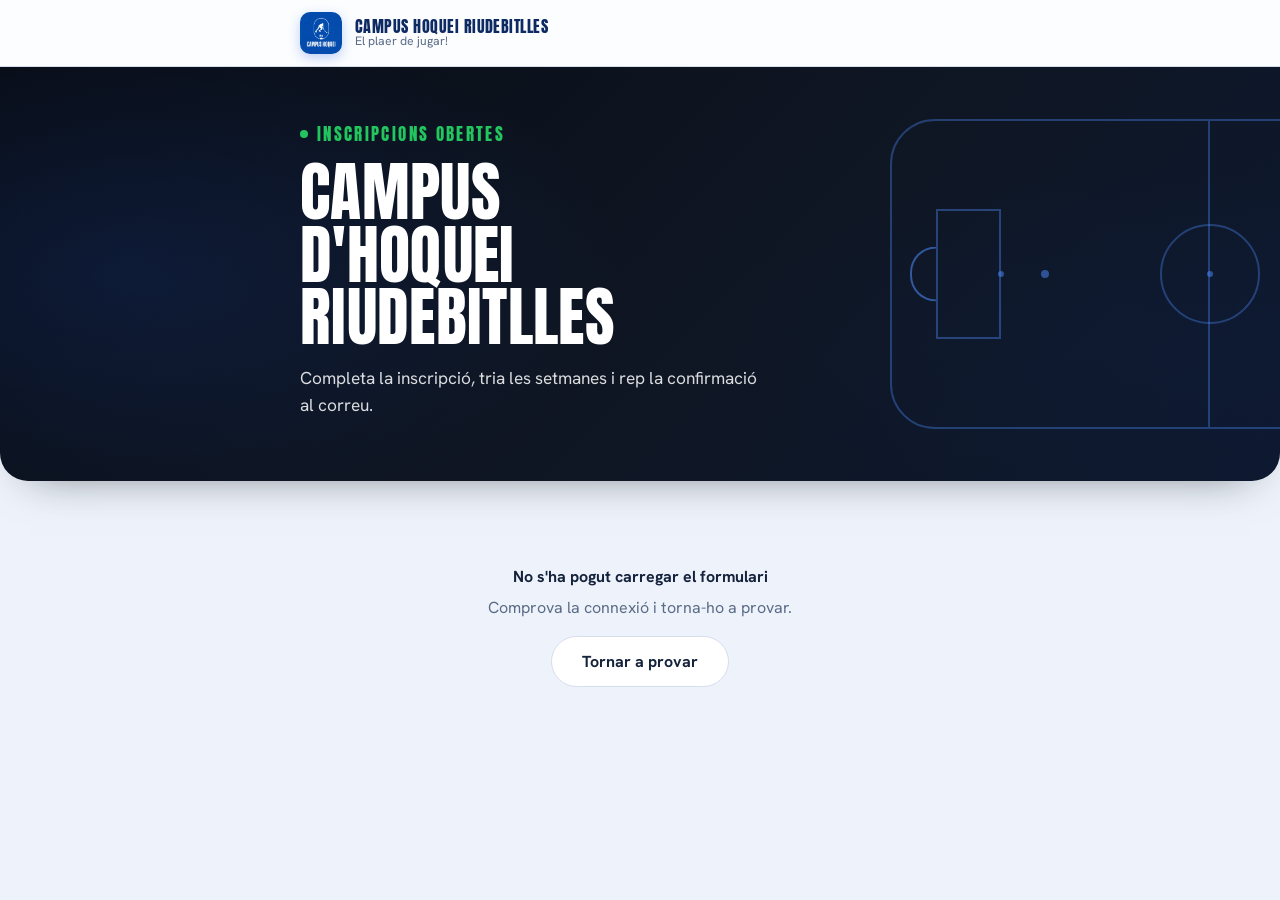
<file: index.html>
<!DOCTYPE html>
<html lang="ca">
<head>
  <meta charset="UTF-8" />
  <meta name="viewport" content="width=device-width, initial-scale=1.0" />
  <title>Inscripcions · Campus d'Hoquei Riudebitlles</title>
  <meta name="description" content="Inscriu-te als campus i casals d'hoquei de Riudebitlles. Activitats durant tot l'any: tria les setmanes i formalitza la inscripció en pocs minuts." />
  <meta name="keywords" content="campus hoquei, hoquei Riudebitlles, casal d'hoquei, inscripcions hoquei, hoquei patins, campus esportiu nens, activitats hoquei Riudebitlles" />
  <meta name="author" content="Campus d'Hoquei Riudebitlles" />
  <meta name="robots" content="index, follow" />
  <meta name="theme-color" content="#0E2A63" />
  <link rel="canonical" href="https://campushoquei.github.io/inscripcio/" />

  <!-- Open Graph (WhatsApp, Facebook, LinkedIn) -->
  <meta property="og:title" id="og-title" content="Inscripcions · Campus d'Hoquei Riudebitlles" />
  <meta property="og:description" id="og-desc" content="Campus i casals d'hoquei a Riudebitlles durant tot l'any. Tria les setmanes i formalitza la inscripció en pocs minuts." />
  <meta property="og:image" content="https://campushoquei.github.io/inscripcio/logo.png" />
  <meta property="og:url" content="https://campushoquei.github.io/inscripcio/" />
  <meta property="og:type" content="website" />
  <meta property="og:site_name" content="Campus d'Hoquei Riudebitlles" />
  <meta property="og:locale" content="ca_ES" />

  <!-- Twitter / X -->
  <meta name="twitter:card" content="summary_large_image" />
  <meta name="twitter:title" content="Inscripcions · Campus d'Hoquei Riudebitlles" />
  <meta name="twitter:description" content="Campus i casals d'hoquei a Riudebitlles durant tot l'any. Inscripcions obertes." />
  <meta name="twitter:image" content="https://campushoquei.github.io/inscripcio/logo.png" />

  <!-- Dades estructurades (Schema.org) -->
  <script type="application/ld+json">
  {
    "@context": "https://schema.org",
    "@type": "SportsActivityLocation",
    "name": "Campus d'Hoquei Riudebitlles",
    "description": "Campus i casals d'hoquei per a infants i joves a Riudebitlles durant tot l'any.",
    "url": "https://campushoquei.github.io/inscripcio/",
    "image": "https://campushoquei.github.io/inscripcio/logo.png",
    "sport": "Hoquei",
    "address": {
      "@type": "PostalAddress",
      "addressLocality": "Sant Pere de Riudebitlles",
      "addressRegion": "Barcelona",
      "addressCountry": "ES"
    }
  }
  </script>
  <link rel="preconnect" href="https://fonts.googleapis.com" />
  <link rel="preconnect" href="https://fonts.gstatic.com" crossorigin />
  <link href="https://fonts.googleapis.com/css2?family=Anton&family=Hanken+Grotesk:ital,wght@0,400;0,500;0,600;0,700;0,800;1,400&display=swap" rel="stylesheet" />
  <link rel="icon" type="image/png" href="logo.png" />
  <link rel="apple-touch-icon" href="logo.png" />
  <link rel="manifest" href="manifest.json" />
  <link rel="stylesheet" href="styles.css" />
</head>
<body>
  <!-- Capçalera -->
  <header class="topbar">
    <div class="wrap topbar__inner">
      <span class="emblem" aria-hidden="true">
        <img src="logo.png" alt="Campus Hoquei Riudebitlles" />
      </span>
      <span class="topbar__titles">
        <span class="topbar__camp" data-camp-name>Campus Hoquei Riudebitlles</span>
        <span class="topbar__club" data-club>El plaer de jugar!</span>
      </span>
      <!-- Xip de resum (wizard mòbil, passos ≥2): jugadors + total; obre el desglossament -->
      <button class="topbar__price" id="topbar-price" type="button" hidden aria-label="Resum de la inscripció">
        <svg class="wc__people" width="16" height="16" viewBox="0 0 24 24" fill="currentColor" aria-hidden="true"><path d="M16 11c1.66 0 2.99-1.34 2.99-3S17.66 5 16 5c-1.66 0-3 1.34-3 3s1.34 3 3 3zm-8 0c1.66 0 2.99-1.34 2.99-3S9.66 5 8 5C6.34 5 5 6.34 5 8s1.34 3 3 3zm0 2c-2.33 0-7 1.17-7 3.5V19h14v-2.5c0-2.33-4.67-3.5-7-3.5zm8 0c-.29 0-.62.02-.97.05 1.16.84 1.97 1.97 1.97 3.45V19h6v-2.5c0-2.33-4.67-3.5-7-3.5z"/></svg>
        <span id="topbar-price-count"></span>
        <span class="wc__price" id="topbar-price-amount" hidden></span>
        <svg class="wc__chevron" width="11" height="11" viewBox="0 0 24 24" fill="none" stroke="currentColor" stroke-width="2.8" stroke-linecap="round" stroke-linejoin="round" aria-hidden="true"><polyline points="6 9 12 15 18 9"/></svg>
      </button>
    </div>
  </header>

  <!-- Hero amb pista d'hoquei -->
  <section class="hero hero--init" id="hero">
    <div class="rink" aria-hidden="true">
      <span class="rink__perim"></span>
      <span class="rink__mid"></span>
      <span class="rink__circle"></span>
      <span class="rink__spot"></span>
      <span class="rink__d"></span>
      <span class="rink__goal"></span>
      <span class="rink__crease"></span>
      <span class="rink__crease-spot"></span>
      <span class="rink__penalty-spot"></span>
    </div>
    <div class="wrap hero__inner">
      <p class="eyebrow"><span data-tagline>Inscripcions obertes</span></p>
      <h1 class="hero__title" data-hero-title>Campus d'Hoquei Riudebitlles</h1>
      <p class="hero__lead" data-intro>Completa la inscripció, tria les setmanes i rep la confirmació al correu.</p>
      <!-- Fitxa de convocatòria: xips de dades (dates, horari, lloc...) des de Settings -->
      <div class="hero-facts" id="hero-facts" hidden></div>
    </div>
    <nav class="hero-nav" id="hero-nav" aria-label="Formularis disponibles" hidden></nav>
  </section>

  <main class="wrap main" id="main">
    <!-- Barra de "ja t'havíem vist" -->
    <div class="returning" id="returning" hidden>
      <button type="button" class="returning__toggle" id="returning-toggle" aria-expanded="false" aria-controls="returning-panel">
        <span class="returning__icon" aria-hidden="true">
          <svg viewBox="0 0 24 24" width="20" height="20" fill="none" stroke="currentColor" stroke-width="2.2" stroke-linecap="round" stroke-linejoin="round"><path d="M3 3v5h5"/><path d="M3.05 13A9 9 0 1 0 6 5.3L3 8"/><path d="M12 7v5l3 2"/></svg>
        </span>
        <span class="returning__head">
          <span class="returning__title" id="returning-title">Ja t'havíem vist per aquí</span>
          <span class="returning__hint" id="returning-text">Recupera dades d'una inscripció anterior</span>
        </span>
        <span class="returning__chevron" aria-hidden="true">
          <svg width="16" height="16" viewBox="0 0 24 24" fill="none" stroke="currentColor" stroke-width="2.4" stroke-linecap="round" stroke-linejoin="round"><polyline points="6 9 12 15 18 9"></polyline></svg>
        </span>
      </button>
      <button class="returning__close" id="returning-close" aria-label="Tancar">✕</button>
      <div class="returning__panel" id="returning-panel">
        <div class="returning__actions" id="returning-actions"></div>
      </div>
    </div>

    <!-- Estats -->
    <div class="state state--splash" id="loading">
      <div class="load-shot" aria-hidden="true">
        <svg viewBox="0 0 96 72" fill="none" style="overflow:visible">
          <!-- Mànec recte en diagonal, taló en S suau, blade lleugerament alçat al toe -->
          <g class="load-shot__stick">
            <path d="M76,8 C59,25 38,48 26,58 S10,64 8,56" stroke-width="2.8" stroke-linecap="round" fill="none"/>
          </g>
          <!-- Pilota de roller hockey -->
          <circle cx="4" cy="58" r="5.5" class="load-shot__ball"/>
        </svg>
      </div>
      <p class="load-camp" data-camp-name>Campus Hoquei Riudebitlles</p>
      <p class="load-hint" id="load-hint">🥅 Col·locant les porteries .</p>
    </div>
    <div class="state state--error" id="load-error" hidden>
      <p class="state__title">No s'ha pogut carregar el formulari</p>
      <p class="state__hint" id="load-error-hint">Comprova la connexió i torna-ho a provar.</p>
      <button class="btn btn--ghost" id="retry">Tornar a provar</button>
    </div>
    <div class="state state--no-forms" id="closed" hidden>
      <!-- Pissarra tàctica de l'entrenador -->
      <div class="nf-board-wrap" aria-hidden="true">
        <svg class="nf-board" viewBox="0 0 520 344" fill="none" xmlns="http://www.w3.org/2000/svg">
          <!-- Tauler (clipboard) -->
          <rect class="nf-board__base" x="10" y="30" width="500" height="304" rx="20"/>
          <rect class="nf-board__paper" x="26" y="46" width="468" height="272" rx="12"/>
          <!-- Clip metàl·lic -->
          <rect class="nf-board__cliparm" x="244" y="8" width="32" height="34" rx="8"/>
          <rect class="nf-board__clip" x="218" y="22" width="84" height="30" rx="10"/>
          <circle class="nf-board__cliphole" cx="260" cy="37" r="5"/>

          <!-- Marques de mitja pista -->
          <g class="nf-court">
            <rect x="46" y="66" width="428" height="232" rx="22"/>
            <path d="M46 124 A58 58 0 0 1 46 240"/>
            <path d="M474 132 A50 50 0 0 0 474 232"/>
          </g>
          <rect class="nf-goal" x="474" y="164" width="16" height="36" rx="3"/>

          <!-- El nostre equip (O) -->
          <g class="nf-team-o">
            <circle cx="140" cy="222" r="13"/>
            <circle cx="205" cy="105" r="13"/>
            <circle cx="290" cy="255" r="13"/>
          </g>
          <!-- Rivals (X) -->
          <g class="nf-team-x">
            <path class="nf-x nf-x--1" d="M318 128 l22 22 M340 128 l-22 22"/>
            <path class="nf-x nf-x--2" d="M378 205 l22 22 M400 205 l-22 22"/>
          </g>

          <!-- Jugada: fletxa que es dibuixa -->
          <path class="nf-play" pathLength="1" d="M152 214 C 195 138, 262 120, 322 178 C 358 213, 408 206, 450 172"/>
          <path class="nf-play-head" d="M451 172 l-14 -1 m14 1 l-9 11"/>

          <!-- Pilota (hoquei patins!) -->
          <circle class="nf-playball" r="7"/>

          <!-- Flaix de gol -->
          <circle class="nf-goalflash" cx="468" cy="182" r="15"/>
        </svg>
      </div>
      <!-- Text -->
      <p class="nf-badge"><span class="nf-badge__dot"></span>Cap formulari disponible ara mateix</p>
      <h2 class="nf-title" id="closed-title">Estem preparant la propera jugada</h2>
      <p class="nf-hint" id="closed-text">Les inscripcions estan tancades, però l'equip ja treballa en el proper campus. Torna aviat per descobrir-ne tots els detalls.</p>
    </div>

    <!-- Formulari -->
    <form class="form" id="form" hidden novalidate>
      <!-- Anti-spam: camp invisible que cap persona real no omple (els bots automàtics sí) -->
      <div class="hp-field" aria-hidden="true">
        <label>No omplis aquest camp<input type="text" id="hp-extra" name="camp_extra" tabindex="-1" autocomplete="off" /></label>
      </div>
      <div class="form-progress" id="form-progress" hidden>
        <div class="form-progress__track">
          <div class="form-progress__bar" id="form-progress-bar"></div>
        </div>
        <span class="form-progress__label" id="form-progress-label"></span>
      </div>
      <div id="form-sections"></div>

      <!-- aria-live: el lector de pantalla anuncia els canvis d'import -->
      <div id="price-total-card" aria-live="polite"></div>

      <div class="consent">
        <label class="check">
          <input type="checkbox" id="consent" required />
          <span class="check__box" aria-hidden="true"></span>
          <span class="check__label" id="consent-text">
            He llegit i accepto la política de protecció de dades.
          </span>
        </label>
      </div>

      <!-- Signatura obligatòria: valida la inscripció. Es dibuixa i s'envia com a imatge. -->
      <div class="signature" id="signature-field">
        <label class="signature__label" id="signature-label">Signatura <span class="field__req">*</span></label>
        <p class="signature__help" id="signature-help">Signa amb el dit (mòbil) o el ratolí per validar la inscripció.</p>
        <div class="signature__pad" id="signature-pad">
          <canvas id="signature-canvas"></canvas>
          <span class="signature__placeholder" id="signature-placeholder" aria-hidden="true">Signa aquí</span>
          <button type="button" class="signature__clear" id="signature-clear" hidden>Esborrar</button>
        </div>
        <p class="field__error" id="signature-error">Cal signar per validar la inscripció.</p>
      </div>

      <div class="submit-row">
        <button type="submit" class="btn btn--primary" id="submit-btn">
          <span class="btn__label" data-submit-text>Enviar inscripció</span>
          <span class="btn__spinner" aria-hidden="true"></span>
        </button>
        <p class="submit-row__note" id="submit-note" aria-live="polite" role="alert"></p>
      </div>
    </form>

    <!-- Pantalla d'èxit -->
    <section class="done" id="done" hidden>
      <div class="done__mark" aria-hidden="true">✓</div>
      <h2 class="done__title" id="done-title">Inscripció enviada</h2>
      <p class="done__text" id="done-text"></p>
      <p class="done__ref" id="done-ref" hidden></p>
      <div class="done__summary" id="done-summary"></div>
      <div class="done__actions">
        <button class="btn btn--ghost" id="another">Inscriure un altre jugador/a</button>
        <button class="btn btn--ghost" id="print-btn" type="button">Imprimir comprovant</button>
      </div>
    </section>
  </main>

  <script src="app.js"></script>
</body>
</html>
</file>
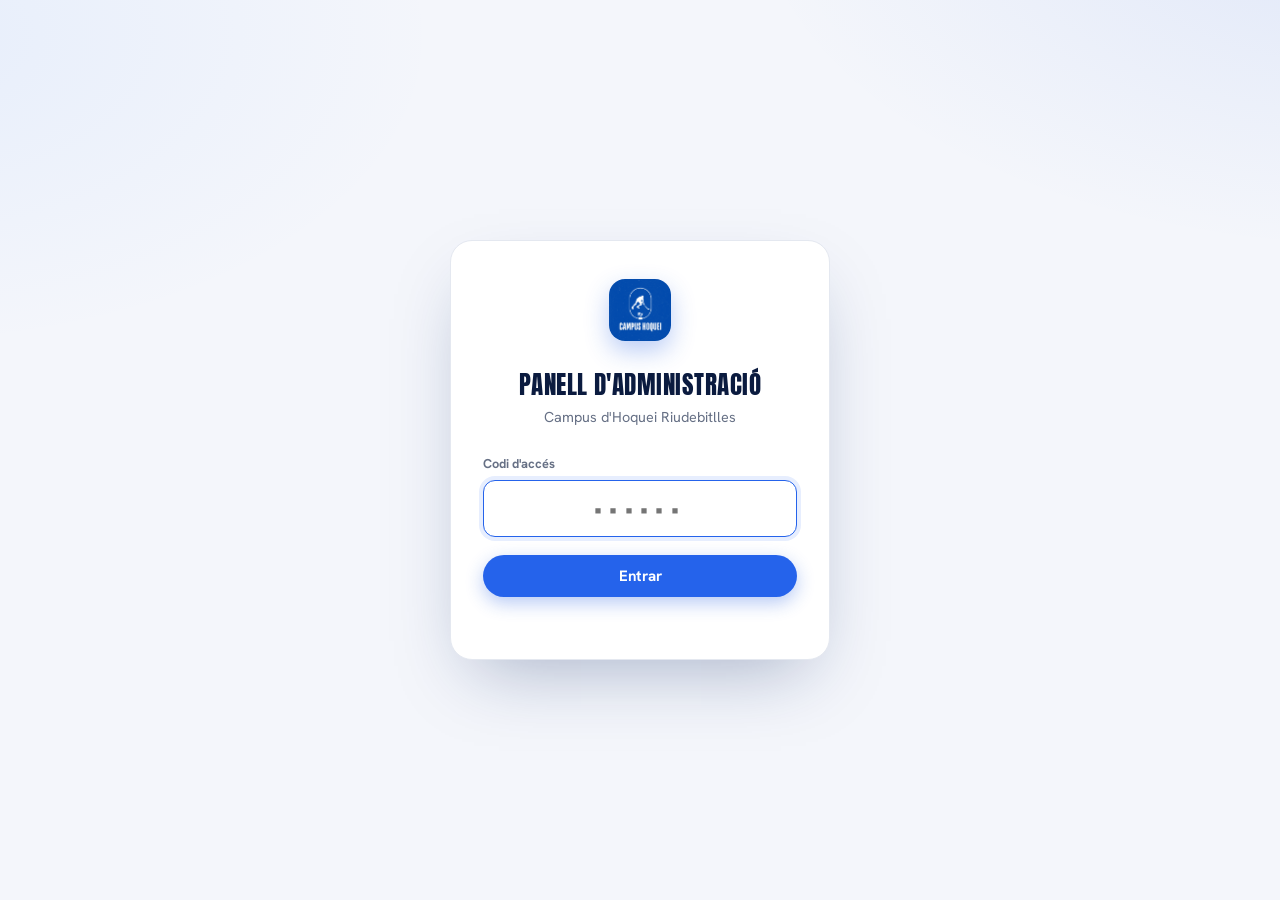
<file: admin.html>
<!DOCTYPE html>
<html lang="ca">
<head>
  <meta charset="UTF-8" />
  <meta name="viewport" content="width=device-width, initial-scale=1.0" />
  <title>Panell d'administració · Campus d'Hoquei Riudebitlles</title>
  <meta name="robots" content="noindex, nofollow" />
  <meta name="theme-color" content="#0E2A63" />
  <link rel="preconnect" href="https://fonts.googleapis.com" />
  <link rel="preconnect" href="https://fonts.gstatic.com" crossorigin />
  <link href="https://fonts.googleapis.com/css2?family=Anton&family=Hanken+Grotesk:ital,wght@0,400;0,500;0,600;0,700;0,800;1,400&display=swap" rel="stylesheet" />
  <link rel="icon" type="image/png" href="logo.png" />
  <!-- PWA del panell (instal·lable; les dades sempre per xarxa) -->
  <link rel="manifest" href="admin.webmanifest" />
  <link rel="apple-touch-icon" href="logo.png" />
  <meta name="mobile-web-app-capable" content="yes" />
  <meta name="apple-mobile-web-app-capable" content="yes" />
  <meta name="apple-mobile-web-app-status-bar-style" content="black-translucent" />
  <meta name="apple-mobile-web-app-title" content="Panell Hoquei" />
  <link rel="stylesheet" href="admin.css" />
</head>
<body class="adm">

  <!-- ====== Login ====== -->
  <section class="login" id="login">
    <form class="login__card" id="login-form" autocomplete="off">
      <span class="login__emblem"><img src="logo.png" alt="" /></span>
      <h1 class="login__title">Panell d'administració</h1>
      <p class="login__sub" data-camp-name>Campus d'Hoquei Riudebitlles</p>
      <label class="login__label" for="pin">Codi d'accés</label>
      <input class="login__input" id="pin" type="password" inputmode="numeric" placeholder="••••••" autocomplete="off" />
      <button class="btn btn--primary login__btn" id="login-btn" type="submit">
        <span class="btn__label">Entrar</span>
        <span class="btn__spinner" aria-hidden="true"></span>
      </button>
      <p class="login__note" id="login-note" role="alert"></p>
    </form>
  </section>

  <!-- ====== Dashboard ====== -->
  <div class="app" id="app" hidden>
    <header class="abar">
      <a class="abar__emblem" href="index.html" title="Anar a les inscripcions" aria-label="Anar a les inscripcions"><img src="logo.png" alt="" /></a>
      <div class="abar__titles">
        <span class="abar__title" data-camp-name>Campus d'Hoquei Riudebitlles</span>
        <span class="abar__sub">Panell d'administració</span>
      </div>
      <div class="abar__tools">
        <div class="form-scope" id="form-scope" role="group" aria-label="Quins formularis mostrar">
          <button class="form-scope__btn" type="button" data-scope="all">Tots</button>
          <button class="form-scope__btn is-active" type="button" data-scope="active">Actius</button>
        </div>
        <div class="select-wrap">
          <select class="abar__select" id="form-select" aria-label="Tria el formulari"></select>
        </div>
        <button class="iconbtn" id="config-btn" title="Configuració dels formularis" aria-label="Configuració dels formularis">
          <svg width="18" height="18" viewBox="0 0 24 24" fill="none" stroke="currentColor" stroke-width="2" stroke-linecap="round" stroke-linejoin="round"><circle cx="12" cy="12" r="3"/><path d="M19.4 15a1.65 1.65 0 0 0 .33 1.82l.06.06a2 2 0 1 1-2.83 2.83l-.06-.06a1.65 1.65 0 0 0-1.82-.33 1.65 1.65 0 0 0-1 1.51V21a2 2 0 1 1-4 0v-.09A1.65 1.65 0 0 0 9 19.4a1.65 1.65 0 0 0-1.82.33l-.06.06a2 2 0 1 1-2.83-2.83l.06-.06a1.65 1.65 0 0 0 .33-1.82 1.65 1.65 0 0 0-1.51-1H3a2 2 0 1 1 0-4h.09A1.65 1.65 0 0 0 4.6 9a1.65 1.65 0 0 0-.33-1.82l-.06-.06a2 2 0 1 1 2.83-2.83l.06.06a1.65 1.65 0 0 0 1.82.33H9a1.65 1.65 0 0 0 1-1.51V3a2 2 0 1 1 4 0v.09a1.65 1.65 0 0 0 1 1.51 1.65 1.65 0 0 0 1.82-.33l.06-.06a2 2 0 1 1 2.83 2.83l-.06.06a1.65 1.65 0 0 0-.33 1.82V9a1.65 1.65 0 0 0 1.51 1H21a2 2 0 1 1 0 4h-.09a1.65 1.65 0 0 0-1.51 1z"/></svg>
        </button>
        <button class="iconbtn" id="refresh-btn" title="Actualitzar" aria-label="Actualitzar">
          <svg width="18" height="18" viewBox="0 0 24 24" fill="none" stroke="currentColor" stroke-width="2.2" stroke-linecap="round" stroke-linejoin="round"><path d="M23 4v6h-6"/><path d="M1 20v-6h6"/><path d="M3.51 9a9 9 0 0 1 14.85-3.36L23 10M1 14l4.64 4.36A9 9 0 0 0 20.49 15"/></svg>
        </button>
        <button class="iconbtn iconbtn--text" id="logout-btn">Sortir</button>
      </div>
    </header>

    <main class="amain" id="dash">

      <!-- Selector de secció (escriptori) — mostra una secció a la vegada -->
      <nav class="viewnav" id="viewnav" role="tablist" aria-label="Seccions del panell">
        <button class="viewnav__btn is-active" type="button" data-view="resum" role="tab" aria-selected="true">
          <svg viewBox="0 0 24 24" fill="none" stroke="currentColor" stroke-width="2" stroke-linecap="round" stroke-linejoin="round"><rect x="3" y="3" width="7" height="9"/><rect x="14" y="3" width="7" height="5"/><rect x="14" y="12" width="7" height="9"/><rect x="3" y="16" width="7" height="5"/></svg>
          <span>Resum</span>
        </button>
        <button class="viewnav__btn" type="button" data-view="grups" role="tab" aria-selected="false">
          <svg viewBox="0 0 24 24" fill="none" stroke="currentColor" stroke-width="2" stroke-linecap="round" stroke-linejoin="round"><path d="M17 21v-2a4 4 0 0 0-4-4H5a4 4 0 0 0-4 4v2"/><circle cx="9" cy="7" r="4"/><path d="M23 21v-2a4 4 0 0 0-3-3.87"/><path d="M16 3.13a4 4 0 0 1 0 7.75"/></svg>
          <span>Grups i vestidors</span>
        </button>
        <button class="viewnav__btn" type="button" data-view="inscrits" role="tab" aria-selected="false">
          <svg viewBox="0 0 24 24" fill="none" stroke="currentColor" stroke-width="2" stroke-linecap="round" stroke-linejoin="round"><line x1="8" y1="6" x2="21" y2="6"/><line x1="8" y1="12" x2="21" y2="12"/><line x1="8" y1="18" x2="21" y2="18"/><line x1="3" y1="6" x2="3.01" y2="6"/><line x1="3" y1="12" x2="3.01" y2="12"/><line x1="3" y1="18" x2="3.01" y2="18"/></svg>
          <span>Inscrits</span>
        </button>
      </nav>

      <!-- KPI cards -->
      <section class="kpis" id="kpis" data-section="resum"></section>

      <!-- Charts -->
      <section class="grid" data-section="resum">
        <div class="card card--span2">
          <div class="card__head">
            <h2 class="card__title">Ocupació per setmana</h2>
            <span class="card__hint" id="occ-hint"></span>
          </div>
          <div class="occ" id="chart-occupancy"></div>
        </div>

        <div class="card card--span2">
          <div class="card__head">
            <h2 class="card__title">Inscripcions per dia</h2>
            <span class="card__hint" id="timeline-hint"></span>
          </div>
          <div class="chart-area" id="chart-timeline"></div>
        </div>

        <div class="card">
          <div class="card__head"><h2 class="card__title">Estat dels pagaments</h2></div>
          <div class="donut-row">
            <div id="chart-payments"></div>
            <ul class="legend" id="legend-payments"></ul>
          </div>
        </div>

        <div class="card">
          <div class="card__head"><h2 class="card__title">Distribució d'edats</h2></div>
          <div class="chart-bars" id="chart-ages"></div>
        </div>

        <div class="card card--span2">
          <div class="card__head"><h2 class="card__title">Descomptes aplicats</h2></div>
          <div class="chips-stats" id="chart-discounts"></div>
        </div>

        <div class="card card--span2">
          <div class="card__head">
            <h2 class="card__title">Indicadors clau</h2>
            <button class="iconbtn iconbtn--text" id="compare-btn">Compara formularis…</button>
          </div>
          <div class="chips-stats" id="chart-insights"></div>
          <div class="compare" id="compare-box" hidden></div>
        </div>
      </section>

      <!-- Grups i vestidors -->
      <section class="card groups-section" id="groups-section" data-section="grups">
        <div class="card__head">
          <h2 class="card__title">Grups i vestidors</h2>
          <div class="groups-head-tools">
            <button class="iconbtn iconbtn--text" id="groups-print-btn">Imprimir llistes…</button>
          </div>
        </div>
        <div class="week-tabs" id="groups-week-tabs"></div>
        <div class="groups-board" id="groups-board"></div>
      </section>

      <!-- Table -->
      <section class="card table-card" data-section="inscrits">
        <div class="table-toolbar">
          <div class="search">
            <svg width="16" height="16" viewBox="0 0 24 24" fill="none" stroke="currentColor" stroke-width="2.2" stroke-linecap="round" stroke-linejoin="round"><circle cx="11" cy="11" r="8"/><path d="m21 21-4.3-4.3"/></svg>
            <input id="search" type="search" autocomplete="off" autocorrect="off" autocapitalize="none" spellcheck="false" enterkeyhint="search" placeholder="Cerca per qualsevol camp (nom, població, NIF…)" />
          </div>
          <button class="iconbtn filters-toggle" id="filters-toggle" type="button" aria-label="Mostra els filtres" aria-expanded="false" title="Filtres">
            <svg width="18" height="18" viewBox="0 0 24 24" fill="none" stroke="currentColor" stroke-width="2.2" stroke-linecap="round" stroke-linejoin="round"><line x1="4" y1="6" x2="20" y2="6"/><circle cx="9" cy="6" r="2.4" fill="currentColor" stroke="none"/><line x1="4" y1="12" x2="20" y2="12"/><circle cx="15" cy="12" r="2.4" fill="currentColor" stroke="none"/><line x1="4" y1="18" x2="20" y2="18"/><circle cx="8" cy="18" r="2.4" fill="currentColor" stroke="none"/></svg>
            <span class="filters-toggle__badge" id="filters-badge" hidden>0</span>
          </button>
          <div class="filters" id="filters">
            <select id="filter-week" aria-label="Filtra per setmana"><option value="">Totes les setmanes</option></select>
            <!-- PC: desplegable d'un sol estat -->
            <select id="filter-status-sel" class="filter-status-sel" aria-label="Filtra per estat">
              <option value="">Tots els estats</option>
              <option value="Pagat">Pagat</option>
              <option value="Parcial">Parcial</option>
              <option value="Pendent">Pendent</option>
            </select>
            <!-- Mòbil: pills de multi-selecció -->
            <div class="status-filter" id="filter-status" role="group" aria-label="Filtra per estat (pots triar-ne més d'un)">
              <button class="status-chip" type="button" data-status="Pagat">Pagat</button>
              <button class="status-chip" type="button" data-status="Parcial">Parcial</button>
              <button class="status-chip" type="button" data-status="Pendent">Pendent</button>
            </div>
            <select id="filter-group" aria-label="Filtra per grup"><option value="">Tots els grups</option></select>
            <select id="filter-swim" aria-label="Filtra per saber nedar">
              <option value="">Nedar (tots)</option>
              <option value="si">Sap nedar</option>
              <option value="no">No sap nedar</option>
            </select>
            <label class="date-filter">Des de <input id="filter-from" type="date" aria-label="Data des de"></label>
            <label class="date-filter">Fins <input id="filter-to" type="date" aria-label="Data fins"></label>
            <button class="btn btn--ghost btn--sm" id="clear-filters" hidden>
              <svg width="14" height="14" viewBox="0 0 24 24" fill="none" stroke="currentColor" stroke-width="2.4" stroke-linecap="round" stroke-linejoin="round"><path d="M18 6 6 18M6 6l12 12"/></svg>
              Esborra
            </button>
            <button class="btn btn--ghost btn--sm" id="emails-btn" title="Exporta els correus dels resultats">
              <svg width="15" height="15" viewBox="0 0 24 24" fill="none" stroke="currentColor" stroke-width="2.2" stroke-linecap="round" stroke-linejoin="round"><path d="M4 4h16v16H4z"/><path d="m4 6 8 6 8-6"/></svg>
              Emails
            </button>
            <button class="btn btn--ghost btn--sm" id="export-btn">
              <svg width="15" height="15" viewBox="0 0 24 24" fill="none" stroke="currentColor" stroke-width="2.2" stroke-linecap="round" stroke-linejoin="round"><path d="M21 15v4a2 2 0 0 1-2 2H5a2 2 0 0 1-2-2v-4"/><path d="M7 10l5 5 5-5"/><path d="M12 15V3"/></svg>
              CSV
            </button>
          </div>
        </div>

        <!-- Barra d'accions en lot (apareix quan hi ha files seleccionades) -->
        <div class="bulk-bar" id="bulk-bar" hidden>
          <span class="bulk-bar__count" id="bulk-count">0 seleccionades</span>
          <div class="bulk-bar__actions">
            <button class="btn btn--ghost btn--sm" data-bulk="paid">Marca pagades</button>
            <button class="btn btn--ghost btn--sm" data-bulk="pending">Marca pendents</button>
            <button class="btn btn--ghost btn--sm" data-bulk="remind">Recordatori</button>
            <button class="btn btn--ghost btn--sm" data-bulk="export">Exporta selecció</button>
            <button class="btn btn--ghost btn--sm" data-bulk="clear">Treu selecció</button>
          </div>
        </div>

        <div class="table-count" id="table-count" hidden></div>
        <div class="table-scroll">
          <table class="dtable" id="table">
            <thead>
              <tr>
                <th class="sel-th"><input type="checkbox" id="check-all" aria-label="Selecciona tots els resultats"></th>
                <th data-sort="ts">Data</th>
                <th data-sort="nom">Jugador/a</th>
                <th data-sort="tutor">Tutor/a</th>
                <th data-sort="setmanes">Setmanes i grup</th>
                <th class="num" data-sort="preu">Preu</th>
                <th data-sort="estat">Estat</th>
                <th></th>
              </tr>
            </thead>
            <tbody id="tbody"></tbody>
          </table>
        </div>
        <p class="table-empty" id="table-empty" hidden>Cap inscripció encara.</p>
      </section>
    </main>

    <!-- ====== Configuració dels formularis (GUI amb previsualització en directe) ====== -->
    <main class="amain amain--wide" id="config-view" hidden>
      <div class="cfg-topbar">
        <div class="cfg-topbar__title">
          <span class="cfg-topbar__eyebrow">Configuració</span>
          <h2 class="cfg-topbar__h">Els teus formularis</h2>
        </div>
        <span class="cfg-status" id="cfg-status" aria-live="polite"></span>
        <button class="btn btn--ghost btn--sm" id="cfg-close">← Torna al panell</button>
      </div>
      <div class="cfg-shell">
        <section class="cfg-main">
          <div class="week-tabs" id="cfg-tabs"></div>
          <div id="cfg-body"></div>
        </section>
        <aside class="cfg-preview" id="cfg-preview-pane" hidden>
          <div class="cfg-preview__bar">
            <span class="cfg-preview__dot" aria-hidden="true"></span>
            <span class="cfg-preview__label">Previsualització en directe</span>
            <div class="cfg-preview__devices" role="group" aria-label="Mida de la previsualització">
              <button class="cfg-dev is-active" type="button" data-dev="desktop" title="Escriptori">
                <svg width="15" height="15" viewBox="0 0 24 24" fill="none" stroke="currentColor" stroke-width="2" stroke-linecap="round" stroke-linejoin="round"><rect x="2" y="3" width="20" height="14" rx="2"/><path d="M8 21h8M12 17v4"/></svg>
              </button>
              <button class="cfg-dev" type="button" data-dev="mobile" title="Mòbil">
                <svg width="15" height="15" viewBox="0 0 24 24" fill="none" stroke="currentColor" stroke-width="2" stroke-linecap="round" stroke-linejoin="round"><rect x="7" y="2" width="10" height="20" rx="2"/><path d="M11 18h2"/></svg>
              </button>
            </div>
            <a class="cfg-preview__open" id="cfg-preview-open" href="#" target="_blank" rel="noopener" title="Obre en una pestanya nova">↗</a>
          </div>
          <div class="cfg-preview__stage" id="cfg-preview-stage" data-dev="desktop">
            <div class="cfg-preview__device">
              <div class="cfg-preview__scaler" id="cfg-preview-scaler">
                <iframe id="cfg-preview-frame" title="Previsualització del formulari" src="about:blank"></iframe>
              </div>
            </div>
          </div>
        </aside>
      </div>
    </main>

    <!-- ====== Barra de navegació inferior (només mòbil) ====== -->
    <nav class="tabbar" id="tabbar" role="tablist" aria-label="Seccions del panell">
      <button class="tabbar__btn is-active" type="button" data-view="resum" role="tab" aria-selected="true">
        <svg viewBox="0 0 24 24" fill="none" stroke="currentColor" stroke-width="2" stroke-linecap="round" stroke-linejoin="round"><rect x="3" y="3" width="7" height="9"/><rect x="14" y="3" width="7" height="5"/><rect x="14" y="12" width="7" height="9"/><rect x="3" y="16" width="7" height="5"/></svg>
        <span>Resum</span>
      </button>
      <button class="tabbar__btn" type="button" data-view="grups" role="tab" aria-selected="false">
        <svg viewBox="0 0 24 24" fill="none" stroke="currentColor" stroke-width="2" stroke-linecap="round" stroke-linejoin="round"><path d="M17 21v-2a4 4 0 0 0-4-4H5a4 4 0 0 0-4 4v2"/><circle cx="9" cy="7" r="4"/><path d="M23 21v-2a4 4 0 0 0-3-3.87"/><path d="M16 3.13a4 4 0 0 1 0 7.75"/></svg>
        <span>Grups</span>
      </button>
      <button class="tabbar__btn" type="button" data-view="inscrits" role="tab" aria-selected="false">
        <svg viewBox="0 0 24 24" fill="none" stroke="currentColor" stroke-width="2" stroke-linecap="round" stroke-linejoin="round"><line x1="8" y1="6" x2="21" y2="6"/><line x1="8" y1="12" x2="21" y2="12"/><line x1="8" y1="18" x2="21" y2="18"/><line x1="3" y1="6" x2="3.01" y2="6"/><line x1="3" y1="12" x2="3.01" y2="12"/><line x1="3" y1="18" x2="3.01" y2="18"/></svg>
        <span>Inscrits</span>
      </button>
    </nav>
  </div>

  <!-- ====== Detail drawer ====== -->
  <div class="drawer-backdrop" id="drawer-backdrop" hidden></div>
  <aside class="drawer" id="drawer" hidden aria-label="Detall de la inscripció">
    <div class="drawer__head">
      <h2 class="drawer__title" id="drawer-title">Detall</h2>
      <button class="iconbtn" id="drawer-close" aria-label="Tancar">✕</button>
    </div>
    <div class="drawer__body" id="drawer-body"></div>
  </aside>

  <!-- ====== Confirm modal ====== -->
  <div class="modal-backdrop" id="confirm-backdrop" hidden></div>
  <div class="confirm" id="confirm" hidden role="dialog" aria-modal="true" aria-labelledby="confirm-title">
    <h3 class="confirm__title" id="confirm-title">Confirmar</h3>
    <p class="confirm__msg" id="confirm-msg"></p>
    <div class="confirm__actions">
      <button class="btn btn--ghost btn--sm" id="confirm-cancel" type="button">Cancel·la</button>
      <button class="btn btn--primary btn--sm" id="confirm-ok" type="button">Confirma</button>
    </div>
  </div>

  <!-- Toast -->
  <div class="toast" id="toast" hidden></div>

  <script src="admin.js"></script>
</body>
</html>
</file>
<file: styles.css>
/* ============================================================
   Casal d'hoquei — inscripcions
   Tema: pista de parquet + línies blaves, tonalitats blaves
   Display: Anton  ·  Body: Hanken Grotesk
   ============================================================ */

:root {
  /* Blaus */
  --blue:      #1F5AE0;   /* accent principal / botons */
  --blue-deep: #1543A0;   /* hover */
  --navy:      #0E2A63;   /* text fosc / capçalera */
  --rink-line: #4F8EFF;   /* línies de la pista */
  --blue-soft: #E5EDFC;   /* fons blau molt clar */

  /* Fusta / parquet (només a l'hero) */
  --wood-1: #D9B383;
  --wood-2: #C99A63;
  --wood-3: #B07E43;

  /* Neutres frescos */
  --paper:    #EEF3FB;   /* fons de pàgina */
  --card:     #FFFFFF;
  --ink:      #16233D;   /* text */
  --ink-soft: #5A6B86;   /* text suau */
  --line-ink: #D6DEEC;   /* filets */
  --danger:   #C0392B;

  --radius:    14px;
  --radius-sm: 10px;
  --maxw:      720px;
  --shadow:    0 1px 2px rgba(14,42,99,.05), 0 12px 24px -14px rgba(14,42,99,.22);
  --fs-display: clamp(2.4rem, 7vw, 4rem);
}

* { box-sizing: border-box; }
html { -webkit-text-size-adjust: 100%; }
body {
  margin: 0;
  font-family: "Hanken Grotesk", system-ui, sans-serif;
  color: var(--ink);
  background: var(--paper);
  line-height: 1.55;
  -webkit-font-smoothing: antialiased;
}
.wrap { max-width: var(--maxw); margin-inline: auto; padding-inline: 20px; }

/* ---------- Capçalera ---------- */
.topbar {
  background: var(--card);
  border-bottom: 1px solid var(--line-ink);
  box-shadow: 0 1px 0 rgba(14,42,99,.04);
  position: sticky; top: 0; z-index: 50;
}
.topbar__inner { display: flex; align-items: center; gap: 13px; padding-block: 12px; }
.emblem {
  width: 42px; height: 42px; flex: 0 0 auto; border-radius: 10px;
  overflow: hidden; box-shadow: 0 4px 12px rgba(31,90,224,.28);
}
.emblem img { width: 100%; height: 100%; object-fit: cover; display: block; }
.topbar__titles { display: flex; flex-direction: column; line-height: 1.1; min-width: 0; }
.topbar__camp {
  font-family: "Anton", sans-serif; text-transform: uppercase;
  letter-spacing: .03em; font-size: .98rem; color: var(--navy);
  white-space: nowrap; overflow: hidden; text-overflow: ellipsis;
}
.topbar__club { font-size: .76rem; color: var(--ink-soft); }
/* Xip de resum del wizard mòbil (jugadors + total), sempre al topbar: fons blau
   suau sense vora, text navy, icona de persones plena i el total en pastilla
   blava (reutilitza .wc__people i .wc__price). Obre el desglossament per sota. */
.topbar__price {
  margin-left: auto;
  display: inline-flex; align-items: center; gap: 6px;
  padding: 8px 13px; border-radius: 999px;
  background: var(--blue-soft); border: none;
  font-family: inherit; font-size: .82rem; font-weight: 700; color: var(--navy);
  cursor: pointer; white-space: nowrap; -webkit-tap-highlight-color: transparent;
  transition: background .15s;
  animation: rise .25s ease both;
}
.topbar__price:active { background: #d0dcf8; }
.topbar__price[hidden] { display: none; }
#topbar-price-count { min-width: 8px; text-align: center; }
/* Fletxa cap avall (el popup es desplega per sota); girada quan és obert */
.topbar__price.is-open .wc__chevron { transform: rotate(180deg); }

/* ---------- Hero (antracita modern) ---------- */
.hero {
  position: relative; overflow: hidden; color: #fff;
  background: #0a0f1a;
  background-image: linear-gradient(135deg, #080c14 0%, #0f1623 55%, #0d1930 100%);
  transition: background-color .5s ease, background-image .5s ease, opacity .4s ease;
  --season-accent: var(--blue);   /* color d'accent de l'estació (pill seleccionada) */
}
/* Ocult fins que el JS aplica el tema: evita el flash de color */
.hero--init { opacity: 0; }
.hero::before {
  content: ""; position: absolute; inset: 0; z-index: 1;
  background: radial-gradient(ellipse 55% 90% at 10% 50%, rgba(31,90,224,.15) 0%, transparent 70%);
  transition: background .5s ease;
  animation: hero-glow-pulse 5s ease-in-out infinite;
}
.hero::after {
  content: ""; position: absolute; inset: 0; z-index: 1; pointer-events: none;
  background: radial-gradient(ellipse 50% 65% at 88% 65%, rgba(31,90,224,.03) 0%, transparent 65%);
  animation: hero-drift 8s ease-in-out infinite alternate;
}
/* Temes estacionals */
.hero.season-estiu {
  background: #0A0900;
  background-image: linear-gradient(135deg, #080700 0%, #151000 55%, #0D0A00 100%);
  --rink-line: rgba(255,230,0,.6);
  --season-accent: #C28A00;
}
.hero.season-estiu::before {
  background: radial-gradient(ellipse 55% 90% at 10% 50%, rgba(255,230,0,.22) 0%, transparent 70%);
}
.hero.season-estiu::after {
  background: radial-gradient(ellipse 50% 65% at 88% 65%, rgba(255,230,0,.04) 0%, transparent 65%);
}
.hero.season-primavera {
  background: #041008;
  background-image: linear-gradient(135deg, #030D06 0%, #071A0C 55%, #051209 100%);
  --rink-line: rgba(34,197,94,.5);
  --season-accent: #15A349;
}
.hero.season-primavera::before {
  background: radial-gradient(ellipse 55% 90% at 10% 50%, rgba(34,197,94,.15) 0%, transparent 70%);
}
.hero.season-primavera::after {
  background: radial-gradient(ellipse 50% 65% at 88% 65%, rgba(34,197,94,.03) 0%, transparent 65%);
}
.hero.season-tardor {
  background: #100700;
  background-image: linear-gradient(135deg, #0D0500 0%, #1C0D00 55%, #150900 100%);
  --rink-line: rgba(217,119,6,.5);
  --season-accent: #D97706;
}
.hero.season-tardor::before {
  background: radial-gradient(ellipse 55% 90% at 10% 50%, rgba(217,119,6,.18) 0%, transparent 70%);
}
.hero.season-tardor::after {
  background: radial-gradient(ellipse 50% 65% at 88% 65%, rgba(217,119,6,.04) 0%, transparent 65%);
}
.hero.season-hivern {
  --season-accent: var(--blue);   /* hivern: blau del tema */
}
/* El hero acaba com un "full" arrodonit sobre el formulari: suavitza el tall
   entre el bloc fosc i el fons clar (a totes les mides, ara que el mòbil
   comparteix el fons fosc del PC). */
.hero {
  border-radius: 0 0 28px 28px;
  box-shadow: 0 20px 44px -30px rgba(8, 12, 20, .6);
}
/* Hero content transition (fade en canviar de formulari) */
.hero__inner {
  position: relative; z-index: 2; padding-block: 54px 62px;
  transition: opacity .22s ease, transform .22s ease;
}
.hero__inner.is-fading { opacity: 0; transform: translateY(8px); }
.hero.has-slider .hero__inner { padding-bottom: 78px; }
/* Pills de navegació del hero slider */
.hero-nav {
  position: absolute; bottom: 0; left: 0; right: 0; z-index: 10;
  padding: 0 20px 20px;
  display: flex; align-items: center; justify-content: center; gap: 8px;
  flex-wrap: wrap;
}
.hero-pill {
  display: inline-flex; align-items: center; gap: 5px;
  padding: 7px 16px; border-radius: 999px;
  border: 1.5px solid rgba(255,255,255,.3);
  background: rgba(255,255,255,.08);
  color: rgba(255,255,255,.7);
  font-family: "Hanken Grotesk", sans-serif; font-size: .8rem; font-weight: 600;
  cursor: pointer; white-space: nowrap;
  backdrop-filter: blur(10px);
  transition: background .2s, color .2s, border-color .2s, transform .15s;
}
.hero-pill__icon { font-size: .95em; }
.hero-pill.is-active {
  background: var(--season-accent); color: #fff;
  border-color: var(--season-accent);
}
@media (hover: hover) {
  .hero-pill:hover:not(.is-active) {
    background: rgba(255,255,255,.18); color: #fff; border-color: rgba(255,255,255,.55);
    transform: translateY(-1px);
  }
}
.eyebrow {
  font-family: "Anton", sans-serif; text-transform: uppercase; letter-spacing: .14em;
  font-size: 1.05rem; color: var(--rink-line); margin: 0 0 14px;
}
.hero__title {
  font-family: "Anton", sans-serif; font-weight: 400; font-size: var(--fs-display);
  line-height: .98; letter-spacing: .005em; text-transform: uppercase;
  margin: 0 0 16px; max-width: 13ch;
  /* Un salt de línia (Alt+Retorn) al hero_titulo del full es respecta tal qual */
  white-space: pre-line;
}
.hero__lead { font-size: 1.08rem; max-width: 46ch; color: rgba(255,255,255,.85); margin: 0; }

/* ---- Fitxa de convocatòria: barra de dades sota el lead ---- */
.hero-facts { margin-top: 28px; }
.hero-facts[hidden] { display: none; }
/* A PC els xips formen UNA sola fitxa blanca amb separadors fins: destaca del
   hero fosc i fa de pont amb les targetes blanques del formulari de sota.
   Colors fixos (no variables de tema): el hero de PC sempre és fosc. */
.hero-facts__track {
  display: inline-flex; flex-wrap: wrap;
  max-width: 100%;
  background: rgba(255,255,255,.96);
  border-radius: 16px;
  box-shadow: 0 14px 36px -16px rgba(0,0,0,.55), 0 2px 8px rgba(0,0,0,.25);
  animation: rise .6s .55s ease both;   /* entra com un sol bloc, després del lead */
}
.hero-fact {
  position: relative;
  display: inline-flex; align-items: center; gap: 10px;
  max-width: 100%;
  padding: 10px 20px 10px 12px;
}
/* Separador fi entre dades, com una fitxa d'estadístiques */
.hero-fact:not(:first-child)::before {
  content: "";
  position: absolute; left: 0; top: 50%;
  transform: translateY(-50%);
  width: 1px; height: 55%;
  background: rgba(14,42,99,.14);
}
.hero-fact__icon {
  display: grid; place-items: center; flex: 0 0 auto;
  width: 32px; height: 32px; border-radius: 10px;
  background: rgba(31,90,224,.1);
  background: color-mix(in srgb, var(--season-accent, #1F5AE0) 13%, transparent);
  color: var(--season-accent, #1F5AE0);
}
.hero-fact__body { display: flex; flex-direction: column; line-height: 1.3; min-width: 0; }
.hero-fact__label {
  font-size: .62rem; font-weight: 700; letter-spacing: .12em; text-transform: uppercase;
  color: #5A6B86;
}
.hero-fact__value {
  font-size: .92rem; font-weight: 700; color: #0E2A63;
  white-space: nowrap; overflow: hidden; text-overflow: ellipsis;
}
/* Al mòbil: res de caixes — les dades van com una fitxa editorial de text
   (icona + valor) en DUES línies estables sobre el fons fosc del hero: les
   dades curtes a dalt i el lloc sempre a la seva pròpia línia. */
@media (max-width: 520px) {
  .hero-facts { margin-top: 16px; }
  .hero-facts__track {
    display: flex; flex-wrap: wrap; gap: 8px 18px;
    width: 100%;
    background: none; border: none; border-radius: 0; box-shadow: none;
  }
  .hero-fact { padding: 0; gap: 6px; align-items: center; }
  .hero-fact:not(:first-child)::before { content: none; }   /* sense separadors */
  /* El lloc (últim xip, valor llarg) sempre en línia pròpia: composició estable */
  .hero-fact:last-child { flex-basis: 100%; }
  .hero-fact__icon {
    width: 15px; height: 15px; border-radius: 0;
    background: none; color: var(--rink-line);   /* accent de l'estació, com l'eyebrow */
  }
  .hero-fact__icon svg { width: 14px; height: 14px; }
  .hero-fact__label { display: none; }
  .hero-fact__value {
    font-size: .85rem; font-weight: 600; color: rgba(255,255,255,.92);
    white-space: normal; line-height: 1.35;
  }
}

/* línies de la pista (blaves sobre el parquet de la dreta) */
.rink { position: absolute; inset: 0; z-index: 1; pointer-events: none; }
.rink__perim {
  position: absolute; top: 50%; right: -90px; transform: translateY(-50%);
  width: 480px; height: 310px; border: 2px solid var(--rink-line);
  border-radius: 45px; opacity: .35;
}
.rink__mid {
  position: absolute; top: 50%; right: 70px; transform: translateY(-50%);
  width: 2px; height: 306px; background: var(--rink-line); opacity: .35;
}
.rink__circle {
  position: absolute; top: 50%; right: 70px; transform: translate(50%, -50%);
  width: 100px; height: 100px; border: 2px solid var(--rink-line); border-radius: 50%; opacity: .35;
}
.rink__spot {
  position: absolute; top: 50%; right: 70px; transform: translate(50%, -50%);
  width: 6px; height: 6px; background: var(--rink-line); border-radius: 50%; opacity: .5;
}
.rink__d {
  position: absolute; top: 50%; right: -90px; transform: translateY(-50%);
  width: 64px; height: 168px; border: 2px solid var(--rink-line);
  border-right: none; border-radius: 80px 0 0 80px; opacity: .3;
}
/* Porteria: forma de D, meitat de mida, espai de 20px des de la paret */
.rink__goal {
  position: absolute; top: 50%; right: 344px; transform: translateY(-50%);
  width: 26px; height: 55px;
  border: 2px solid var(--rink-line);
  border-right: none; border-radius: 36px 0 0 36px;
  opacity: .55;
}
/* Àrea: rectangle més petit, costat esquerre toca la D */
.rink__crease {
  position: absolute; top: 50%; right: 279px; transform: translateY(-50%);
  width: 65px; height: 130px;
  border: 2px solid var(--rink-line); opacity: .38;
}
/* Punt de falta directa */
.rink__crease-spot {
  position: absolute; top: 50%; right: 235px; transform: translate(50%, -50%);
  width: 8px; height: 8px;
  background: var(--rink-line); border-radius: 50%; opacity: .5;
}
/* Punt de penal: a la línia de l'àrea, com el punt de centre */
.rink__penalty-spot {
  position: absolute; top: 50%; right: 279px; transform: translate(50%, -50%);
  width: 6px; height: 6px;
  background: var(--rink-line); border-radius: 50%; opacity: .5;
}

/* ---------- Main ---------- */
.main { padding-block: 28px 64px; }

/* ---------- Barra de retorn ---------- */
/* En previsualització (dins del panell d'administració) amaguem elements que
   només tenen sentit per a l'usuari final, perquè la vista quedi neta. */
html.is-preview .returning,
html.is-preview .send-error { display: none !important; }

.returning {
  position: relative;
  display: grid; grid-template-columns: 1fr auto; align-items: center; gap: 6px;
  background: linear-gradient(135deg, rgba(31,90,224,.11) 0%, rgba(31,90,224,.03) 52%, var(--card) 100%);
  border: 1px solid rgba(31,90,224,.18);
  border-radius: 18px;
  padding: 6px 8px 6px 12px; margin-bottom: 24px;
  box-shadow: 0 14px 28px -18px rgba(14,42,99,.32);
}
.returning__toggle {
  display: flex; align-items: center; gap: 13px; width: 100%; min-width: 0;
  background: none; border: 0; margin: 0; padding: 8px 4px;
  font: inherit; color: inherit; text-align: left; cursor: pointer;
}
.returning__icon {
  width: 42px; height: 42px; flex: 0 0 auto; border-radius: 50%;
  display: grid; place-items: center; color: #fff;
  background: linear-gradient(140deg, var(--blue) 0%, var(--blue-deep) 100%);
  box-shadow: 0 5px 14px rgba(31,90,224,.34);
}
.returning__head { display: flex; flex-direction: column; min-width: 0; flex: 1; }
.returning__title { font-weight: 800; margin: 0; font-size: 1rem; line-height: 1.2; color: var(--navy); letter-spacing: -.01em; }
.returning__hint {
  margin: 2px 0 0; color: var(--ink-soft); font-size: .84rem; font-weight: 500;
  white-space: nowrap; overflow: hidden; text-overflow: ellipsis;
}
.returning__chevron {
  flex: 0 0 auto; display: grid; place-items: center;
  width: 30px; height: 30px; border-radius: 50%;
  color: var(--blue); background: rgba(255,255,255,.72);
  transition: transform .25s ease, background .15s ease;
}
@media (hover: hover) {
  .returning__toggle:hover .returning__chevron { background: #fff; color: var(--blue-deep); }
}
.returning[data-open] .returning__chevron { transform: rotate(180deg); }
.returning__panel { grid-column: 1 / -1; display: none; padding: 4px 6px 8px; }
.returning[data-open] .returning__panel { display: block; }
.returning__actions { display: grid; gap: 14px; }
.returning-family {
  display: grid; gap: 10px; padding-top: 12px;
  border-top: 1px solid rgba(31,90,224,.14);
}
.returning-family:first-child { padding-top: 4px; border-top: none; }
.returning-family__title {
  margin: 0; font-size: .74rem; font-weight: 700;
  letter-spacing: .06em; text-transform: uppercase; color: var(--blue);
}
.returning-family__actions { display: flex; flex-wrap: wrap; gap: 8px; }
.chip {
  display: inline-flex; align-items: center; gap: 8px;
  border: 1px solid rgba(31,90,224,.18); background: var(--card); border-radius: 999px;
  padding: 6px 14px 6px 7px; cursor: pointer; font-family: inherit; font-size: .9rem;
  font-weight: 600; color: var(--navy);
  box-shadow: 0 1px 2px rgba(14,42,99,.05);
  transition: border-color .15s, background .15s, box-shadow .15s, transform .12s;
}
@media (hover: hover) {
  .chip:hover { border-color: var(--blue); background: var(--blue-soft); box-shadow: 0 5px 14px rgba(31,90,224,.16); transform: translateY(-1px); }
}
.chip:active { transform: translateY(0); }
/* Avatar amb la inicial dins el chip (lliga amb el popup de fills del wizard) */
.chip__avatar {
  width: 24px; height: 24px; border-radius: 50%; flex: 0 0 auto;
  display: grid; place-items: center; font-size: .72rem; font-weight: 800;
  background: var(--blue-soft); color: var(--blue);
}
.chip--with-delete { padding-right: 8px; }
.chip__del {
  display: inline-grid; place-items: center;
  width: 20px; height: 20px; border-radius: 50%; flex: 0 0 auto;
  background: rgba(14,42,99,.08); color: var(--ink-soft);
  font-size: .82rem; line-height: 1; cursor: pointer; transition: background .15s, color .15s;
}
@media (hover: hover) {
  .chip--with-delete:hover .chip__del { background: rgba(192,57,43,.15); color: var(--danger); }
}
.chip__del:hover { background: var(--danger) !important; color: #fff !important; }
/* Chip "tots els fills": acció primària, plena */
.chip--all {
  background: linear-gradient(140deg, var(--blue) 0%, var(--blue-deep) 100%);
  border-color: transparent; color: #fff; padding-left: 14px;
  box-shadow: 0 3px 11px rgba(31,90,224,.3);
}
@media (hover: hover) {
  .chip--all:hover { box-shadow: 0 7px 18px rgba(31,90,224,.4); transform: translateY(-1px); }
}
.returning__close {
  align-self: start; justify-self: end;
  display: inline-grid; place-items: center;
  width: 28px; height: 28px; flex: 0 0 auto;
  background: rgba(255,255,255,.6); border: 1px solid rgba(31,90,224,.14);
  border-radius: 999px; cursor: pointer; color: var(--ink-soft);
  font-size: .9rem; padding: 0; line-height: 1;
  transition: border-color .15s, color .15s, background .15s;
}
@media (hover: hover) {
  .returning__close:hover { border-color: var(--blue); color: var(--blue); background: #fff; }
}
.returning__close:focus-visible {
  outline: 3px solid rgba(31,90,224,.22); outline-offset: 2px;
}

/* ---------- Estats ---------- */
.state { text-align: center; padding: 56px 20px; color: var(--ink-soft); }
#loading.state { padding: 0; }
.state__title { font-weight: 700; color: var(--ink); margin: 0 0 6px; }
.state__hint { margin: 0 0 16px; }
.closed__mark { font-size: 2rem; margin-bottom: 12px; }

/* ================================================================
   Pantalla sense formularis — pissarra tàctica de l'entrenador
   ================================================================ */

.page--no-forms {
  background: #0a0f1a;
  background-image: linear-gradient(135deg, #080c14 0%, #0f1623 55%, #0d1930 100%);
  background-attachment: fixed;
}
.page--no-forms .hero { display: none; }
.page--no-forms .main {
  max-width: 100%;
  padding-inline: 0;
  margin-inline: 0;
  padding-block: 0;
}
.page--no-forms .state--no-forms {
  min-height: calc(100vh - 65px);
  display: flex;
  flex-direction: column;
  align-items: center;
  justify-content: center;
  padding: 48px 24px 72px;
  text-align: center;
  position: relative;
  overflow: hidden;
}
.page--no-forms .state--no-forms::before {
  content: "";
  position: absolute;
  inset: 0;
  background: radial-gradient(ellipse 75% 55% at 50% 40%, rgba(31,90,224,.18) 0%, transparent 65%);
  pointer-events: none;
}

/* ---- Clipboard de l'entrenador ---- */
.nf-board-wrap {
  width: min(430px, 86vw);
  margin: 0 auto 52px;
  flex-shrink: 0;
  animation: nf-enter .9s cubic-bezier(.2,.9,.3,1) both, nf-float 7s 1s ease-in-out infinite;
}
.nf-board {
  display: block; width: 100%; height: auto;
  transform: rotate(-2.5deg);
  filter: drop-shadow(0 24px 40px rgba(0,0,0,.55)) drop-shadow(0 6px 14px rgba(0,0,0,.4));
}
.nf-board__base { fill: #10264F; stroke: rgba(122,162,255,.28); stroke-width: 1.5; }
.nf-board__paper { fill: #F8FBFF; }
.nf-board__cliparm { fill: #7E8CA6; }
.nf-board__clip { fill: #BCC7DA; stroke: #94A1B8; stroke-width: 1.5; }
.nf-board__cliphole { fill: #0f1623; opacity: .55; }

/* Marques de mitja pista, estil retolador */
.nf-court { stroke: rgba(31,90,224,.3); stroke-width: 2.5; fill: none; }
.nf-goal { stroke: rgba(210,53,47,.65); stroke-width: 3; fill: rgba(210,53,47,.10); }

/* Equips: O nostres (blau), X rivals (vermell) */
.nf-team-o circle { stroke: #1F5AE0; stroke-width: 3.5; fill: rgba(31,90,224,.08); }
.nf-x {
  stroke: #D2352F; stroke-width: 3.5; stroke-linecap: round;
  transform-box: fill-box; transform-origin: center;
}
.nf-x--1 { animation: nf-shake 7s linear infinite; }

/* Fletxa de la jugada: es dibuixa sola en bucle */
.nf-play {
  stroke: #1F5AE0; stroke-width: 3.5; stroke-linecap: round; fill: none;
  stroke-dasharray: 1; stroke-dashoffset: 1;
  animation: nf-draw 7s linear infinite;
}
.nf-play-head {
  stroke: #1F5AE0; stroke-width: 3.5; stroke-linecap: round;
  opacity: 0;
  animation: nf-head 7s linear infinite;
}

/* Pilota negra que segueix la jugada */
.nf-playball {
  fill: #111;
  stroke: rgba(255,255,255,.25); stroke-width: 1.5;
  offset-path: path("M152 214 C 195 138, 262 120, 322 178 C 358 213, 408 206, 450 172");
  offset-distance: 0%;
  animation: nf-run 7s cubic-bezier(.5,0,.4,1) infinite;
}
.nf-goalflash {
  fill: rgba(31,90,224,.4); opacity: 0;
  transform-box: fill-box; transform-origin: center;
  animation: nf-flash 7s linear infinite;
}

@keyframes nf-draw {
  0%        { stroke-dashoffset: 1; opacity: 1; }
  8%        { stroke-dashoffset: 1; }
  38%       { stroke-dashoffset: 0; }
  82%       { stroke-dashoffset: 0; opacity: 1; }
  92%, 100% { stroke-dashoffset: 0; opacity: 0; }
}
@keyframes nf-head {
  0%, 36%   { opacity: 0; }
  42%, 82%  { opacity: 1; }
  92%, 100% { opacity: 0; }
}
@keyframes nf-run {
  0%, 40%  { offset-distance: 0%; opacity: 1; }
  62%      { offset-distance: 100%; }
  82%      { offset-distance: 100%; opacity: 1; }
  88%      { offset-distance: 100%; opacity: 0; }
  100%     { offset-distance: 0%; opacity: 0; }
}
@keyframes nf-flash {
  0%, 60%   { opacity: 0; transform: scale(.4); }
  66%       { opacity: .9; transform: scale(1); }
  78%, 100% { opacity: 0; transform: scale(1.5); }
}
@keyframes nf-shake {
  0%, 44%, 56%, 100% { transform: rotate(0); }
  47% { transform: rotate(-9deg); }
  50% { transform: rotate(7deg); }
  53% { transform: rotate(-4deg); }
}
@keyframes nf-float {
  0%, 100% { transform: translateY(0); }
  50%      { transform: translateY(-8px); }
}
@keyframes nf-enter {
  from { opacity: 0; transform: translateY(22px) scale(.96); }
  to   { opacity: 1; transform: none; }
}

/* ---- Tipografia ---- */
.nf-badge {
  display: inline-flex; align-items: center; gap: 8px;
  padding: 8px 16px; border-radius: 999px;
  border: 1px solid rgba(255,255,255,.14);
  background: rgba(255,255,255,.05);
  font-size: .78rem; font-weight: 700;
  letter-spacing: .08em; text-transform: uppercase;
  color: rgba(255,255,255,.72);
  margin: 0 0 18px;
  animation: nf-fadein .6s .18s ease both;
}
.nf-badge__dot {
  width: 8px; height: 8px; border-radius: 50%; flex: 0 0 auto;
  background: #FFB020;
  animation: nf-pulse 2.2s ease-out infinite;
}
@keyframes nf-pulse {
  0%        { box-shadow: 0 0 0 0 rgba(255,176,32,.55); }
  70%, 100% { box-shadow: 0 0 0 9px rgba(255,176,32,0); }
}
.nf-title {
  font-family: "Hanken Grotesk", system-ui, sans-serif;
  font-weight: 800;
  font-size: clamp(1.9rem, 5.5vw, 3.2rem);
  letter-spacing: -.025em;
  line-height: .97;
  color: #fff;
  margin: 0 0 16px;
  animation: nf-fadein .7s .28s ease both;
}
.nf-hint {
  font-family: "Hanken Grotesk", system-ui, sans-serif;
  font-weight: 400;
  font-size: clamp(.88rem, 1.9vw, 1rem);
  color: rgba(255,255,255,.45);
  max-width: 56ch;
  margin: 0 auto;
  line-height: 1.7;
  animation: nf-fadein .6s .4s ease both;
}
@keyframes nf-fadein {
  from { opacity: 0; transform: translateY(14px); }
  to   { opacity: 1; transform: none; }
}

@media (max-width: 520px) {
  .nf-board-wrap { width: min(350px, 88vw); margin-bottom: 40px; }
}
@media (prefers-reduced-motion: reduce) {
  .nf-board-wrap, .nf-badge, .nf-badge__dot, .nf-title, .nf-hint,
  .nf-play, .nf-play-head, .nf-playball, .nf-goalflash, .nf-x--1 {
    animation: none !important;
  }
  .nf-board-wrap, .nf-badge, .nf-title, .nf-hint { opacity: 1 !important; }
  /* Jugada dibuixada de forma estàtica, pilota a punt de gol */
  .nf-play { stroke-dashoffset: 0; }
  .nf-play-head { opacity: 1; }
  .nf-playball { offset-distance: 100%; }
  .nf-goalflash { opacity: 0; }
}

.spinner {
  width: 30px; height: 30px; margin: 0 auto 14px;
  border: 3px solid var(--line-ink); border-top-color: var(--blue);
  border-radius: 50%; animation: spin .8s linear infinite;
}
@keyframes spin { to { transform: rotate(360deg); } }
/* Hero i topbar fora durant loading → només es veu la pantalla de càrrega */
.page--loading .hero,
.page--loading .topbar { display: none; }
/* Pantalla d'èxit → amaguem l'hero i el bloc "ja t'hem vist" perquè només es vegi la confirmació */
.page--done .hero,
.page--done .returning { display: none; }
/* Pantalla de càrrega inicial — ocupa tot l'espai disponible */
#loading {
  position: fixed; inset: 0; z-index: 49;
  background: var(--paper);
  display: flex; flex-direction: column; align-items: center; justify-content: center;
  gap: 12px;
}
#loading[hidden] { display: none !important; }
/* Animació de càrrega: estic d'hoquei patins xutant la pilota */
.load-shot {
  width: 96px; height: 78px;
  margin: 0 auto 32px;
  flex-shrink: 0;
}
.load-shot svg { display: block; width: 100%; height: 100%; }
.load-shot__stick {
  stroke: var(--navy);
  transform-origin: 72px 6px;
  animation: stick-swing 2s infinite;
}
@keyframes stick-swing {
  0%, 14% {
    transform: rotate(-10deg);
    animation-timing-function: cubic-bezier(.12, 0, .05, 1);
  }
  30%  { transform: rotate(14deg); }
  58%  { transform: rotate(14deg); }
  100% { transform: rotate(-10deg); }
}
.load-shot__ball {
  fill: var(--blue);
  animation: ball-shoot 2s infinite;
}
@keyframes ball-shoot {
  0%, 21% {
    transform: translate(0, 0);
    opacity: 1;
    animation-timing-function: cubic-bezier(.05, .6, .3, 1);
  }
  62%    { transform: translate(-58px, 0); opacity: 0; }
  62.1%  { transform: translate(0, 0);    opacity: 0; }
  100%   { transform: translate(0, 0);    opacity: 1; }
}
.load-camp {
  font-family: "Anton", sans-serif; text-transform: uppercase; letter-spacing: .05em;
  font-size: 1.1rem; color: var(--navy); margin: 0 0 8px;
}
.load-hint { font-size: .84rem; color: var(--ink-soft); margin: 0; }

/* ---- Skeleton de càrrega ---- */
.form-skeleton { width: 100%; max-width: var(--maxw); margin-top: 36px; }
.skeleton-card {
  background: var(--card); border: 1px solid var(--line-ink);
  border-radius: var(--radius); padding: 22px 20px;
  margin-bottom: 18px; box-shadow: var(--shadow);
}
.skeleton-head { display: flex; align-items: center; gap: 10px; margin-bottom: 18px; }
.skeleton-field { margin-bottom: 14px; }
.skeleton-field:last-child { margin-bottom: 0; }
.skeleton-line {
  display: block; background: var(--line-ink); border-radius: 999px;
  animation: skeleton-shimmer 1.5s ease-in-out infinite;
}
.skeleton-num { width: 34px; height: 24px; border-radius: 7px; flex-shrink: 0; }
.skeleton-title { height: 18px; width: 38%; }
.skeleton-label { height: 11px; width: 32%; margin-bottom: 8px; }
.skeleton-input { height: 44px; border-radius: var(--radius-sm); }
@keyframes skeleton-shimmer {
  0%, 100% { opacity: .75; }
  50%       { opacity: .3; }
}

/* ---------- Seccions del formulari ---------- */
.form { animation: rise .5s ease both; }
/* Aparició amb l'scroll (PC sense wizard): .sec-reveal la posa el JS */
.section.sec-reveal { opacity: 0; transform: translateY(18px); }
.section.sec-reveal.sec-inview {
  opacity: 1; transform: none;
  transition: opacity .55s ease, transform .55s ease;
}
.section {
  background: var(--card); border: 1px solid var(--line-ink); border-radius: var(--radius);
  padding: 22px 20px; margin-bottom: 18px; box-shadow: var(--shadow);
}
.section__head { display: flex; align-items: baseline; gap: 10px; margin-bottom: 18px; }
.section__num {
  font-family: "Anton", sans-serif; font-size: .9rem; color: var(--blue);
  background: var(--blue-soft); border-radius: 7px; padding: 3px 9px; letter-spacing: .04em;
}
.section__title {
  font-family: "Anton", sans-serif; text-transform: uppercase; letter-spacing: .04em;
  font-size: 1.15rem; font-weight: 400; margin: 0; color: var(--navy);
}

.field { margin-bottom: 16px; }
.field:last-child { margin-bottom: 0; }
.field__label { display: block; font-weight: 600; font-size: .92rem; margin-bottom: 7px; }
.field__req { color: var(--blue); }
.field__help { font-size: .82rem; color: var(--ink-soft); margin: 6px 0 0; }
.field__help--above { margin: 0 0 10px; }

/* nota (text informatiu, sense input) */
.note { background: var(--blue-soft); border-radius: var(--radius-sm); padding: 14px 16px; }
.note__title { font-weight: 700; color: var(--navy); margin: 0 0 6px; font-size: .95rem; }
.note__body { font-size: .88rem; color: var(--ink-soft); margin: 0; line-height: 1.5; }

.input, .select, .textarea {
  width: 100%; font-family: inherit; font-size: 1rem; color: var(--ink); background: #fff;
  border: 1.5px solid var(--line-ink); border-radius: var(--radius-sm); padding: 12px 13px;
  transition: border-color .15s, box-shadow .15s;
}
/* iOS dona als input[type=date] una caixa nativa més alta i amb padding propi.
   Normalitzem l'aparença perquè tingui exactament les mateixes dimensions que la
   resta de camps (mateix padding, alçada i amplada). */
input[type="date"].input {
  -webkit-appearance: none;
  appearance: none;
  min-width: 0; max-width: 100%;
}
input[type="date"].input::-webkit-date-and-time-value { text-align: left; }
.textarea { resize: vertical; min-height: 92px; }
/* Fletxa pròpia del select (la nativa canvia segons el navegador i desentona) */
.select {
  -webkit-appearance: none;
  appearance: none;
  background-image: url("data:image/svg+xml,%3Csvg xmlns='http://www.w3.org/2000/svg' viewBox='0 0 24 24' fill='none' stroke='%235A6B86' stroke-width='2.4' stroke-linecap='round' stroke-linejoin='round'%3E%3Cpolyline points='6 9 12 15 18 9'/%3E%3C/svg%3E");
  background-repeat: no-repeat;
  background-position: right 13px center;
  background-size: 15px;
  padding-right: 40px;
  cursor: pointer;
}
.input:focus, .select:focus, .textarea:focus {
  outline: none; border-color: var(--blue); box-shadow: 0 0 0 3px rgba(31,90,224,.16);
}
.field--invalid .input, .field--invalid .select, .field--invalid .textarea { border-color: var(--danger); }
/* Micro-sacsejada en marcar-se invàlid: guia l'ull cap al camp amb error */
.field--invalid { animation: field-shake .3s ease; }
@keyframes field-shake {
  20% { transform: translateX(-5px); }
  40% { transform: translateX(4px); }
  60% { transform: translateX(-3px); }
  80% { transform: translateX(2px); }
}
.field__error { color: var(--danger); font-size: .82rem; margin: 6px 0 0; display: none; }
.field__error::before { content: "⚠\FE0E"; margin-right: 5px; }
.field--invalid .field__error { display: block; }
/* Suggeriment de correcció d'email (typo de domini): no bloqueja, es pot aplicar amb un clic */
.field__suggest { display: block; margin: 6px 0 0; padding: 0; background: none; border: 0; font: inherit; font-size: .82rem; font-weight: 700; color: var(--blue); cursor: pointer; text-align: left; }
.field__suggest:hover { color: var(--blue-deep); text-decoration: underline; }

/* opcions radio/checkbox */
.choices { display: flex; flex-direction: column; gap: 8px; }
.choices--inline { flex-direction: row; flex-wrap: wrap; }
.choices--inline .choice { flex: 1; min-width: 110px; }
.choice {
  display: flex; align-items: center; gap: 11px; cursor: pointer;
  border: 1.5px solid var(--line-ink); border-radius: var(--radius-sm);
  padding: 11px 13px; background: #fff;
  transition: border-color .15s, background .15s, box-shadow .15s, transform .12s;
}
@media (hover: hover) {
  .choice:hover {
    border-color: var(--blue);
    box-shadow: 0 4px 12px -7px rgba(31,90,224,.45);
    transform: translateY(-1px);
  }
}
.choice:active { transform: translateY(0); }
.choice:has(input:checked) { border-color: var(--blue); background: var(--blue-soft); }
.choice input { accent-color: var(--blue); width: 18px; height: 18px; }

/* consentiment */
.check { display: flex; gap: 11px; align-items: flex-start; cursor: pointer; }
.check input { position: absolute; opacity: 0; width: 1px; height: 1px; }
.check__box {
  flex: 0 0 auto; width: 22px; height: 22px; border-radius: 6px;
  border: 1.5px solid var(--line-ink); background: #fff; margin-top: 1px;
  display: grid; place-items: center; transition: .15s;
}
.check input:checked + .check__box { background: var(--blue); border-color: var(--blue); }
.check input:checked + .check__box::after { content: "✓"; color: #fff; font-size: .85rem; font-weight: 700; }
.check input:focus-visible + .check__box { box-shadow: 0 0 0 3px rgba(31,90,224,.25); }
.check__label { font-size: .9rem; color: var(--ink-soft); }
.consent { padding: 4px 2px 22px; }
/* Consentiment pendent en intentar enviar: ressalta la casella i l'etiqueta */
.consent--invalid .check__box { border-color: var(--danger); box-shadow: 0 0 0 3px rgba(220,38,38,.18); }
.consent--invalid .check__label { color: var(--danger); }

/* ---------- Signatura (valida la inscripció) ---------- */
.signature { padding: 4px 2px 22px; }
.signature__label { display: block; font-size: 1.15rem; font-weight: 400; color: var(--navy); }
.signature__help { font-size: .82rem; color: var(--ink-soft); margin: 6px 0 12px; }
.signature__pad {
  position: relative; width: 100%; height: 180px;
  border: 1.5px dashed var(--line-ink); border-radius: var(--radius-sm);
  background: #fff; overflow: hidden; touch-action: none;
  /* Evita que en mantenir el dit s'activi la selecció de text / la lupa / el menú
     contextual d'iOS mentre es signa. */
  -webkit-user-select: none; -moz-user-select: none; -ms-user-select: none; user-select: none;
  -webkit-touch-callout: none; -webkit-tap-highlight-color: transparent;
}
.signature__pad canvas {
  display: block; width: 100%; height: 100%; cursor: crosshair; touch-action: none;
  -webkit-user-select: none; -moz-user-select: none; -ms-user-select: none; user-select: none;
  -webkit-touch-callout: none;
}
/* Text guia al centre; desapareix en començar a signar */
.signature__placeholder {
  position: absolute; inset: 0; display: flex; align-items: center; justify-content: center;
  color: var(--ink-soft); font-size: .95rem; font-weight: 600; pointer-events: none;
  opacity: .55; letter-spacing: .02em;
}
.signature__pad.has-ink .signature__placeholder { display: none; }
/* Línia base de signatura, estil paper */
.signature__pad::before {
  content: ""; position: absolute; left: 16px; right: 16px; bottom: 42px;
  border-bottom: 1.5px solid var(--line-ink); pointer-events: none;
}
.signature__clear {
  position: absolute; top: 10px; right: 10px; z-index: 2;
  font: inherit; font-size: .8rem; font-weight: 700; color: var(--navy);
  background: var(--paper); border: 1px solid var(--line-ink); border-radius: 999px;
  padding: 5px 12px; cursor: pointer;
}
.signature__clear:hover { background: #fff; }
.signature .field__error { margin-top: 8px; }
.signature--invalid .field__error { display: block; }
.signature--invalid .signature__pad { border-color: var(--danger); box-shadow: 0 0 0 3px rgba(220,38,38,.18); }

/* ---------- Blocs de jugador/a (diversos fills) ---------- */
.children { display: flex; flex-direction: column; gap: 16px; }
.child-block {
  border: 1.5px solid var(--line-ink); border-radius: var(--radius-sm);
  padding: 16px 16px 4px; background: var(--paper); position: relative;
  scroll-margin-top: 84px; /* deixa espai sota la barra fixa en fer scroll automàtic */
}
.child-block__head { display: flex; align-items: center; gap: 8px; margin-bottom: 14px; }
.child-block__title { font-weight: 700; color: var(--navy); font-size: .98rem; }
/* Resum visible quan el bloc és col·lapsat */
.child-block__summary {
  flex: 1; font-size: .85rem; color: var(--ink-soft); font-weight: 500;
  overflow: hidden; text-overflow: ellipsis; white-space: nowrap;
  display: none; min-width: 0;
}
.child-block__chevron { display: none; flex-shrink: 0; stroke: var(--ink-soft); transition: transform .2s ease; pointer-events: none; }
/* Expandit amb múltiples fills: chevron apunta avall com a hint de col·laps */
.child-block--multiple .child-block__chevron { display: block; transform: rotate(90deg); }
.child-block--multiple .child-block__head { cursor: pointer; }
/* Estat col·lapsat (mòbil) */
.child-block--collapsed {
  padding-bottom: 16px;
  cursor: pointer;
}
.child-block--collapsed .child-block__head { margin-bottom: 0; }
.child-block--collapsed .child-block__summary { display: block; }
/* Col·lapsat: amaga "Jugador/a X" i mostra el nom amb el mateix estil */
.child-block--collapsed .child-block__title { display: none; }
.child-block--collapsed .child-block__summary { font-size: .98rem; font-weight: 700; color: var(--navy); }
/* Col·lapsat: chevron apunta a la dreta = "tap per expandir" */
.child-block--multiple.child-block--collapsed .child-block__chevron { display: block; transform: rotate(0deg); }
.child-block--collapsed > *:not(.child-block__head) { display: none !important; }
/* Botó "Treure" un nen: pastilla en to vermell suau, seguint l'estil del formulari */
.child-block__remove {
  margin-left: auto; flex-shrink: 0;
  display: inline-flex; align-items: center; gap: 5px;
  background: rgba(192,57,43,.08);
  border: 1px solid rgba(192,57,43,.22); border-radius: 999px; cursor: pointer;
  color: var(--danger); font-size: .78rem; font-weight: 600;
  padding: 5px 11px 5px 9px; line-height: 1; font-family: inherit;
  transition: background .15s ease, border-color .15s ease, color .15s ease, transform .1s ease;
}
.child-block__remove-ic { flex-shrink: 0; }
.child-block__remove:hover { background: var(--danger); border-color: var(--danger); color: #fff; }
.child-block__remove:active { transform: scale(.96); }
/* La secció de setmanes (.child-weeks) es defineix com a panell més avall,
   després de la taula de preus, i ara s'aplica a totes les mides (PC + mòbil). */
/* ---------- Botó "Afegir un germà o germana" ----------
   Targeta d'acció d'amplada completa amb vora discontínua: el mateix llenguatge
   que la zona de fitxers, que al formulari vol dir "aquí s'hi pot afegir una
   cosa". El "+" va en un token blau ple, com les icones de capçalera de secció.
   Amb .btn.add-child guanyem a .btn--ghost. */
.btn.add-child {
  margin-top: 16px; width: 100%; justify-content: center;
  gap: 10px; padding: 14px 18px; font-size: .95rem; font-weight: 700;
  color: var(--blue);
  background: color-mix(in srgb, var(--blue-soft) 45%, transparent);
  border: 1.5px dashed var(--rink-line);
  border-radius: var(--radius-sm);
  transition: background .15s, border-color .15s, box-shadow .15s, transform .12s;
}
.add-child__icon {
  display: grid; place-items: center; flex: 0 0 auto;
  width: 24px; height: 24px; border-radius: 8px;
  background: var(--blue); color: #fff;
  box-shadow: 0 4px 10px -4px rgba(31,90,224,.55);
  transition: transform .25s ease;
}
.add-child__icon svg { width: 13px; height: 13px; }
@media (hover: hover) {
  .btn.add-child:hover {
    background: var(--blue-soft);
    border-color: var(--blue);
    box-shadow: 0 8px 18px -11px rgba(31,90,224,.55);
  }
  .btn.add-child:hover .add-child__icon { transform: rotate(90deg); }
}
.btn.add-child:active { transform: scale(.99); }
/* Bloquejat mentre el jugador/a anterior té camps obligatoris pendents. Continua
   sent clicable: el clic marca i porta al primer camp que falta (millor que un
   disabled mut). El to gris avisa que encara no toca. */
.btn.add-child.is-blocked,
.btn.add-child.is-blocked:hover {
  color: var(--ink-soft);
  background: transparent;
  border-color: var(--line-ink);
  box-shadow: none;
  cursor: not-allowed;
}
.btn.add-child.is-blocked .add-child__icon,
.btn.add-child.is-blocked:hover .add-child__icon {
  background: var(--ink-soft); transform: none; box-shadow: none;
}
@media (prefers-color-scheme: dark) {
  /* En fosc --blue s'aclareix: el "+" fosc hi contrasta millor (com .btn--primary) */
  .add-child__icon { color: #0A1020; box-shadow: none; }
}

/* ============================================================
   Secció de setmanes com a panell (PC + mòbil, idèntic)
   ============================================================ */
/* Les dades del nen són camps blancs del formulari; triar setmanes és una acció
   diferent —una tria—, així que l'embolcallem en un panell tintat amb capçalera
   pròpia perquè no es mimetitzi amb els camps i es llegeixi com un bloc a part. */
.child-weeks {
  margin-top: 22px;
  padding: 15px 14px 16px;
  background: linear-gradient(180deg, var(--blue-soft) 0%, rgba(31,90,224,.05) 100%);
  border: 1px solid rgba(31,90,224,.18);
  border-radius: var(--radius);
  box-shadow: 0 9px 24px -15px rgba(31,90,224,.55);
}
.child-weeks__head { display: flex; align-items: center; gap: 11px; margin-bottom: 14px; }
.child-weeks__icon {
  display: grid; place-items: center; flex: 0 0 auto;
  width: 34px; height: 34px; border-radius: 10px;
  background: var(--blue); color: #fff;
  box-shadow: 0 5px 12px -4px rgba(31,90,224,.6);
}
.child-weeks__titles { display: flex; flex-direction: column; gap: 1px; min-width: 0; }
.child-weeks__eyebrow {
  display: block;
  font-size: .67rem; font-weight: 700; letter-spacing: .14em; text-transform: uppercase;
  color: var(--blue);
}
.child-weeks__title {
  font-family: "Anton", sans-serif; text-transform: uppercase; letter-spacing: .04em;
  font-size: 1.04rem; line-height: 1.1; font-weight: 400; color: var(--navy);
}
/* ---------- Setmanes: targetes ----------
   Una targeta prima per setmana: el nom en Anton —la mateixa veu tipogràfica
   que el preu—, les dates a sota en to suau, el preu com a fitxa i la casella
   rodona a la dreta. En triar-la s'omple de blau i el text passa a blanc. */
.weeks { display: grid; gap: 8px; }
.week {
  position: relative; display: flex; align-items: center; gap: 13px;
  border: 1.5px solid var(--line-ink); border-radius: var(--radius-sm);
  padding: 10px 14px; background: var(--card); cursor: pointer;
  box-shadow: 0 2px 7px -4px rgba(14,42,99,.14);
  transition: border-color .18s, background .18s, transform .15s, box-shadow .2s;
  -webkit-tap-highlight-color: transparent;
}
@media (hover: hover) {
  .week:not(.is-full):not(.is-selected):hover {
    border-color: var(--rink-line);
    transform: translateY(-1px);
    box-shadow: 0 8px 18px -9px rgba(31,90,224,.4);
  }
}
.week:not(.is-full):active { transform: scale(.99); }
.week input { position: absolute; opacity: 0; pointer-events: none; }
.week__body { flex: 1; min-width: 0; display: flex; flex-direction: column; gap: 1px; }
.week__label {
  font-family: "Anton", sans-serif; font-weight: 400;
  font-size: 1.02rem; letter-spacing: .03em; text-transform: uppercase;
  color: var(--navy); transition: color .18s;
}
/* Dates: mateixa veu que l'eyebrow "Tria" de la capçalera del panell */
.week__meta {
  font-size: .67rem; font-weight: 700; letter-spacing: .14em; text-transform: uppercase;
  color: var(--blue); transition: color .18s;
}
.week__places {
  align-self: flex-start; margin-top: 4px;
  display: inline-flex; align-items: center; gap: 5px;
  font-size: .72rem; font-weight: 600; color: #157a4a;
  background: rgba(34,160,90,.13); border-radius: 999px; padding: 1px 8px;
  transition: background .18s, color .18s;
}
.week__places::before {
  content: ""; flex: 0 0 auto; width: 5px; height: 5px; border-radius: 50%;
  background: #22a05a; transition: background .18s;
}
/* Fitxa de preu: Anton en pastilla suau */
.week__price {
  flex: 0 0 auto; white-space: nowrap;
  font-family: "Anton", sans-serif; font-weight: 400;
  font-size: 1rem; letter-spacing: .02em; line-height: 1;
  color: var(--navy);
  background: rgba(31,90,224,.08); border-radius: 10px; padding: 6px 10px;
  transition: background .18s, color .18s, box-shadow .18s;
}
.week__price[hidden] { display: none; }
.week__check {
  width: 22px; height: 22px; flex: 0 0 auto; border-radius: 50%;
  border: 2px solid var(--line-ink); background: var(--card);
  display: grid; place-items: center; color: #fff; font-size: .75rem;
  transition: background .18s, border-color .18s, color .18s, transform .18s;
}
/* Estat triat: ompliment blau + text blanc */
.week.is-selected {
  border-color: var(--blue);
  background: linear-gradient(135deg, var(--blue) 0%, var(--blue-deep) 100%);
  box-shadow: 0 8px 20px -9px rgba(31,90,224,.55);
}
.week.is-selected .week__label  { color: #fff; }
.week.is-selected .week__meta   { color: rgba(255,255,255,.82); }
.week.is-selected .week__places { color: #fff; background: rgba(255,255,255,.2); }
.week.is-selected .week__places::before { background: #fff; }
.week.is-selected .week__price {
  color: #fff; background: rgba(255,255,255,.16);
  box-shadow: inset 0 0 0 1px rgba(255,255,255,.35);
}
.week.is-selected .week__check {
  background: #fff; border-color: #fff; color: var(--blue);
  transform: scale(1.04);
}
.week.is-full { opacity: .55; cursor: not-allowed; }
.week.is-full .week__check { visibility: hidden; }
.week__tag {
  flex: 0 0 auto; white-space: nowrap;
  font-size: .72rem; font-weight: 700; text-transform: uppercase; letter-spacing: .05em;
  color: var(--danger); background: rgba(192,57,43,.1);
  border-radius: 999px; padding: 4px 10px;
}

/* ---------- Fitxers ---------- */
.filebox-wrap { display: grid; gap: 10px; }
.filebox {
  display: grid;
  justify-items: center;
  gap: 4px;
  width: 100%;
  min-height: 140px;
  border: 1.5px dashed var(--rink-line);
  border-radius: calc(var(--radius-sm) + 2px);
  background: linear-gradient(180deg, #fff 0%, #f7faff 100%);
  padding: 22px 18px;
  text-align: center;
  cursor: pointer;
  transition: border-color .15s, background .15s, box-shadow .15s, transform .15s;
}
.filebox:hover, .filebox.is-drag { border-color: var(--blue); background: var(--blue-soft); }
.filebox:hover, .filebox:focus-within { box-shadow: 0 0 0 4px rgba(31,90,224,.12); transform: translateY(-1px); }
.filebox input { display: none; }
.filebox__icon {
  width: 52px;
  height: 52px;
  display: grid;
  place-items: center;
  border-radius: 16px;
  background: var(--blue-soft);
  color: var(--blue);
  font-size: 1.4rem;
}
.filebox__text { font-size: .98rem; font-weight: 700; margin: 6px 0 2px; color: var(--navy); }
.filebox__hint { font-size: .8rem; color: var(--ink-soft); }
.file-chips { display: flex; flex-direction: column; gap: 8px; margin-top: 10px; }
.file-chip { display: flex; align-items: center; gap: 10px; border: 1px solid var(--line-ink); border-radius: var(--radius-sm); padding: 9px 11px; background: var(--paper); font-size: .9rem; }
.file-chip__thumb { width: 34px; height: 34px; flex: 0 0 auto; border-radius: 7px; object-fit: cover; background: var(--blue-soft); display: grid; place-items: center; font-size: .8rem; font-weight: 700; color: var(--blue); }
.file-chip__name { flex: 1; min-width: 0; overflow: hidden; text-overflow: ellipsis; white-space: nowrap; }
.file-chip__size { color: var(--ink-soft); font-size: .8rem; white-space: nowrap; }
.file-chip__remove { background: none; border: none; cursor: pointer; color: var(--ink-soft); font-size: 1rem; padding: 2px 4px; line-height: 1; }
.file-chip__remove:hover { color: var(--danger); }
/* Estat de la pujada en segon pla de cada foto */
.file-chip__status { flex: 0 0 auto; width: 18px; height: 18px; display: grid; place-items: center; }
.file-chip__status.is-uploading {
  border: 2px solid var(--blue-soft); border-top-color: var(--blue);
  border-radius: 50%; animation: spin .7s linear infinite;
}
.file-chip__status.is-done {
  border-radius: 50%; background: #22a05a; color: #fff;
  font-size: .7rem; font-weight: 700;
}

/* ---------- Enviar ---------- */
.submit-row { text-align: center; padding-top: 6px; }
.btn {
  font-family: inherit; font-weight: 700; font-size: 1rem; border-radius: 999px;
  padding: 14px 30px; cursor: pointer; border: 1.5px solid transparent; transition: .15s;
  display: inline-flex; align-items: center; gap: 10px;
  touch-action: manipulation; /* elimina el retard de 300ms i el doble-tap-zoom en mòbil */
}
.btn--primary { background: var(--blue); color: #fff; box-shadow: 0 6px 20px rgba(31,90,224,.3); }
.btn--primary:hover { background: var(--blue-deep); }
.btn--primary:disabled { opacity: .65; cursor: default; box-shadow: none; }
.btn--ghost { background: #fff; border-color: var(--line-ink); color: var(--ink); }
.btn--ghost:hover { border-color: var(--blue); }
.btn__spinner { display: none; width: 16px; height: 16px; border: 2px solid rgba(255,255,255,.45); border-top-color: #fff; border-radius: 50%; animation: spin .7s linear infinite; }
.btn.is-loading .btn__spinner { display: inline-block; }
.btn:focus-visible { outline: 3px solid var(--blue); outline-offset: 2px; }
.submit-row__note { margin: 12px 0 0; font-size: .88rem; min-height: 1.2em; }
.submit-row__note.is-error { color: var(--danger); }

/* ---------- Èxit ---------- */
.done { text-align: center; padding: 40px 20px; animation: rise .5s ease both; }
.done__mark { width: 64px; height: 64px; margin: 0 auto 18px; border-radius: 50%; background: var(--blue); color: #fff; font-size: 2rem; font-weight: 700; display: grid; place-items: center; }
.done__title { font-family: "Anton", sans-serif; text-transform: uppercase; letter-spacing: .03em; font-weight: 400; font-size: 1.8rem; margin: 0 0 10px; color: var(--navy); }
.done__text { color: var(--ink-soft); max-width: 44ch; margin: 0 auto 22px; }
.done__summary { text-align: left; max-width: 460px; margin: 0 auto 26px; background: var(--card); border: 1px solid var(--line-ink); border-radius: var(--radius); padding: 18px; }
.done__summary dl { margin: 0; display: grid; grid-template-columns: auto 1fr; gap: 8px 16px; }
.done__summary dt { font-weight: 600; color: var(--ink-soft); font-size: .9rem; }
.done__summary dd { margin: 0; font-size: .95rem; }


@keyframes rise { from { opacity: 0; transform: translateY(12px); } to { opacity: 1; transform: none; } }

/* ---- Punt verd "en directe" ---- */
[data-tagline] {
  color: #22c55e;
}
[data-tagline]::before {
  content: "";
  display: inline-block;
  width: 8px; height: 8px; border-radius: 50%;
  background: #22c55e;
  margin-right: 9px;
  vertical-align: middle; position: relative; top: -1px;
  animation: live-pulse 1.8s ease-out infinite;
}
@keyframes live-pulse {
  0%   { box-shadow: 0 0 0 0    rgba(34,197,94,.7); }
  100% { box-shadow: 0 0 0 6px rgba(34,197,94, 0); }
}

/* ---- Entrada escalonada al hero ---- */
.eyebrow     { animation: rise .55s .08s ease both; }
.hero__title { animation: rise .7s  .22s ease both; }
.hero__lead  { animation: rise .65s .42s ease both; }

/* ---- Resplendor respirant al hero ---- */
.hero::before { animation: hero-glow 7s ease-in-out infinite; }
@keyframes hero-glow {
  0%, 100% { opacity: 1; }
  50%       { opacity: .5; }
}

/* ---- Línies de la pista: pampallugues suaus escalonades ---- */
.rink__perim  { animation: rink-fade 6s 0s   ease-in-out infinite; }
.rink__circle { animation: rink-fade 6s 1.5s ease-in-out infinite; }
.rink__mid    { animation: rink-fade 6s 3s   ease-in-out infinite; }
.rink__d      { animation: rink-fade 6s .8s  ease-in-out infinite; }
.rink__goal        { animation: rink-fade 6s 2s   ease-in-out infinite; }
.rink__crease      { animation: rink-fade 6s 2.4s ease-in-out infinite; }
.rink__crease-spot  { animation: rink-fade 6s 2.8s ease-in-out infinite; }
.rink__penalty-spot { animation: rink-fade 6s 3.2s ease-in-out infinite; }
@keyframes rink-fade {
  0%, 100% { opacity: .35; }
  50%       { opacity: .6; }
}
@keyframes hero-glow-pulse {
  0%, 100% { opacity: 1; }
  50%       { opacity: .38; }
}
@keyframes hero-drift {
  from { transform: translate(0, 0) scale(1); }
  to   { transform: translate(-30px, -18px) scale(1.12); }
}

/* ---- Setmana: micro-resposta al clic + halo si seleccionada ---- */

/* ---- Botó principal: elevació + resplendor al hover (només amb ratolí) ---- */
.btn--primary { transition: background .15s, box-shadow .15s, transform .15s; }
/* L'elevació al hover només té sentit amb punter fi; en tàctil provoca el "doble toc"
   (el primer toc activa el :hover i el botó "salta", el segon fa el clic). */
@media (hover: hover) {
  .btn--primary:hover:not(:disabled) {
    background: var(--blue-deep);
    box-shadow: 0 10px 32px rgba(31,90,224,.45);
    transform: translateY(-2px);
  }
}
.btn--primary:active:not(:disabled) {
  transform: translateY(0);
  box-shadow: 0 4px 14px rgba(31,90,224,.3);
}

/* ---- Pantalla d'èxit: entrada celebratòria ---- */
@keyframes done-bounce {
  0%   { transform: scale(0); opacity: 0; }
  55%  { transform: scale(1.18); }
  80%  { transform: scale(.94); }
  100% { transform: scale(1); opacity: 1; }
}
.done__mark { animation: done-bounce .55s .05s ease both; }

/* ---- Chip: resposta suau al hover ---- */
.chip { transition: border-color .15s, background .15s, transform .12s; }
.chip:not(.chip--delete):hover { transform: scale(1.04); }

@media (max-width: 520px) {
  /* ----- Hero mòbil: mateix fons fosc i glows d'estació que al PC -----
     El hero conserva el fons antracita i els ::before/::after animats amb el
     color de la temporada (hero-glow-pulse / hero-drift). Al mòbil només
     s'amaga la pista decorativa, que no hi cap. */
  .rink { display: none; }

  /* El hero torna a ser la targeta fosca (com al PC) sobre el fons clar, i el
     formulari hi queda encavalcat. En fer scroll, el JS (setupHeroParallax)
     mou el hero avall a mitja velocitat: el formulari LLISCA per sobre seu,
     com un full que el va tapant. El hero guanya una franja fosca extra a
     baix perquè l'encavalcament inicial tingui lloc. */
  .hero { padding-bottom: 30px; }
  .main { position: relative; z-index: 5; margin-top: -38px; }
  /* Sense hero visible (pissarra "no hi ha formularis") o a la pantalla
     d'èxit, el solapament no té sentit: es desfà. */
  body.page--no-forms .main,
  body.page--done .main { margin-top: 0; }

  /* Al wizard, el hero només acompanya el primer pas: als passos següents
     s'amaga del tot i el formulari comença just sota el topbar. */
  body.wizard-inner .hero { display: none; }
  body.wizard-inner .main { margin-top: 0; padding-top: 14px; }

  /* La pantalla d'èxit es converteix en una targeta flotant, com les seccions.
     .done.done: guanya les regles de .done que venen més avall al fitxer
     (degradat celebratori i la seva variant fosca), de mateixa especificitat. */
  .done.done {
    background: var(--card); border: 1px solid var(--line-ink);
    border-radius: var(--radius); box-shadow: var(--shadow);
    padding: 34px 18px; margin-top: 6px;
  }

  .hero__inner { padding-block: 24px 18px; }
  /* El selector ja no és absolut al mòbil (vegeu .hero-nav avall): no cal reservar espai. */
  .hero.has-slider .hero__inner { padding-bottom: 16px; }

  .eyebrow { font-size: .92rem; letter-spacing: .16em; margin: 0 0 14px; }
  .hero__title {
    font-size: clamp(2rem, 9.2vw, 2.8rem);
    line-height: 1.04; letter-spacing: .01em; max-width: 18ch; margin: 0 0 13px;
  }
  .hero__lead { font-size: 1rem; line-height: 1.5; max-width: 40ch; }

  .btn--primary { width: 100%; justify-content: center; }
  /* Targetes més fines al mòbil: ~12px extres d'amplada útil per als camps */
  .section, .skeleton-card { padding: 18px 14px; }
  /* Header comprimit al mòbil: menys alçada per guanyar espai útil de pantalla */
  .topbar__inner { padding-block: 7px; gap: 10px; }
  .emblem { width: 34px; height: 34px; border-radius: 9px; }
  .topbar__camp { font-size: .9rem; }
  .topbar__club { font-size: .72rem; }

  /* Pills del slider: en FLUX (no absolutes) sota el text del hero. Salten de
     línia quan no hi caben (res de scroll horitzontal: una pill tallada per la
     vora de la pantalla quedava lletja en carregar la pàgina). */
  .hero-nav {
    position: relative; z-index: 2;   /* en flux però per damunt dels glows → tocables */
    flex-wrap: wrap;
    justify-content: flex-start;
    gap: 8px;
    padding: 2px 16px 18px;
  }

  /* Toggles "C.P. Riudebitlles" i "família nombrosa": més fins al mòbil */
  .rdb-field { margin-bottom: 10px; }
  .rdb-toggle { padding: 7px 11px; gap: 8px; flex-wrap: wrap; }
  .rdb-toggle__box { width: 18px; height: 18px; }
  /* El text ocupa tota la 1a línia (al costat de la casella) i empeny
     el badge a una 2a línia, en comptes d'estrènyer-lo a 3 línies */
  .rdb-toggle__text { flex-basis: 100%; font-size: .82rem; line-height: 1.25; }
  /* El badge no reserva espai fins que se selecciona; mida segons el
     seu contingut, com una pill normal */
  .rdb-toggle__badge {
    display: none; width: auto;
    margin: 4px 0 0 26px; font-size: .64rem; padding: 2px 7px;
  }
  .rdb-toggle:has(input:checked) .rdb-toggle__badge { display: inline-block; }
}
/* Targetes de preu apilades en fosc: la targeta (var--card) ja contrasta amb el fons
   del bloc; només ajustem els filets blaus al to clar del tema fosc */
@media (prefers-color-scheme: dark) {
  /* Panell de setmanes: vora i ombra al to clar del tema fosc */
  .child-weeks {
    border-color: rgba(91,142,255,.22);
    box-shadow: 0 9px 24px -16px rgba(0,0,0,.7);
  }
  /* En fosc, --navy/--blue s'aclareixen: forcem blaus prou foscos perquè
     el text blanc de la targeta triada mantingui contrast. */
  .week.is-selected {
    background: linear-gradient(135deg, #2E63D6 0%, #3F78E6 100%);
    border-color: #4178E6;
    box-shadow: 0 8px 20px -10px rgba(0,0,0,.75);
  }
  .week.is-selected .week__check { color: #2E63D6; }
  /* Pastilla de places al to verd del tema fosc */
  .child-weeks .week__places { color: #5fd99a; background: rgba(34,160,90,.16); }
  .child-weeks .week__places::before { background: #4fce8a; }
  /* Fitxa de preu: pastilla al to del tema fosc; a la triada, sempre blanca */
  .week__price { color: var(--ink); background: rgba(91,142,255,.14); }
  .week.is-selected .week__price { color: #fff; background: rgba(255,255,255,.14); }
}
@media (prefers-reduced-motion: reduce) {
  *, *::before, *::after { animation: none !important; transition: none !important; }
}

/* ============================================================
   Punts 1–6: progrés · preus · confetti · dark mode · haptics
   ============================================================ */

/* ---- 1. Indicador de progrés ---- */
.form-progress {
  display: flex; align-items: center; gap: 12px;
  position: sticky; top: 66px; z-index: 20;
  margin: -22px -20px 6px; padding: 11px 20px;
  /* En repòs, sense fons: un rectangle opac tallaria l'ombra difusa que el hero
     projecta sobre la pàgina. El fons només cal quan la barra queda enganxada. */
  background: transparent;
  border-bottom: 1px solid transparent;
  transition: background .2s ease;
}
.form-progress.is-stuck { background: var(--paper); border-bottom-color: var(--line-ink); }
.form-progress[hidden] { display: none; }
.form-progress__track {
  flex: 1; height: 6px; border-radius: 999px;
  background: var(--line-ink); overflow: hidden;
}
.form-progress__bar {
  height: 100%; width: 0%; border-radius: 999px; background: var(--blue);
  transition: width .35s ease, background .35s ease;
}
.form-progress.is-complete .form-progress__bar { background: #22c55e; }
.form-progress__label {
  font-size: .8rem; color: var(--ink-soft); white-space: nowrap;
  min-width: 170px; text-align: right;
}
.form-progress.is-complete .form-progress__label { color: #16a34a; font-weight: 700; }

/* ---- 2. Checkbox C.P. Riudebitlles ---- */
.rdb-heading { margin-top: 18px; margin-bottom: 8px; }
.rdb-heading .field__help { margin-top: 2px; }
.rdb-field { margin-bottom: 14px; }
.rdb-toggle {
  display: inline-flex; align-items: center; gap: 10px; cursor: pointer;
  padding: 10px 14px; border: 1.5px solid var(--line-ink);
  border-radius: var(--radius-sm); background: #fff; width: 100%;
  transition: border-color .15s, background .15s; user-select: none;
}
@media (hover: hover) {
  .rdb-toggle:hover { border-color: var(--blue); background: var(--blue-soft); }
}
.rdb-toggle:has(input:checked) { border-color: var(--blue); background: var(--blue-soft); }
.rdb-toggle input { position: absolute; opacity: 0; width: 1px; height: 1px; }
.rdb-toggle__box {
  flex: 0 0 auto; width: 20px; height: 20px; border-radius: 5px;
  border: 1.5px solid var(--line-ink); background: #fff;
  display: grid; place-items: center; transition: .15s;
}
.rdb-toggle:has(input:checked) .rdb-toggle__box {
  background: var(--blue); border-color: var(--blue);
}
.rdb-toggle:has(input:checked) .rdb-toggle__box::after {
  content: "✓"; color: #fff; font-size: .8rem; font-weight: 700;
}
.rdb-toggle__text { font-size: .9rem; color: var(--ink); flex: 1; }
.rdb-toggle__text strong { color: var(--navy); }
.rdb-toggle__badge {
  font-size: .72rem; font-weight: 700; text-transform: uppercase; letter-spacing: .04em;
  color: var(--blue); background: rgba(31,90,224,.12); border-radius: 999px;
  padding: 3px 9px; flex-shrink: 0; opacity: 0; transition: opacity .2s;
}
.rdb-toggle:has(input:checked) .rdb-toggle__badge { opacity: 1; }

/* ---- 2. Preu per fill ---- */
.child-price {
  display: flex; align-items: center; gap: 12px;
  margin-top: 12px; padding: 12px 16px;
  background: linear-gradient(135deg, rgba(31,90,224,.07) 0%, rgba(31,90,224,.02) 100%);
  border: 1px solid rgba(31,90,224,.15); border-left: 3px solid var(--blue);
  border-radius: var(--radius-sm);
  animation: rise .3s ease both;
}
/* L'atribut [hidden] ha de guanyar al display:flex de dalt (mateixa especificitat) */
.child-price[hidden] { display: none; }
/* Al mòbil (wizard actiu) el subtotal per jugador no es mostra: el total viu a la
   barra inferior i el detall complet a la targeta del final del formulari.
   Al PC, quan el rail lateral és actiu, també s'amaga (el rail ja mostra el
   subtotal i el desglossament de cada jugador) → formulari més net. */
body.has-wizard .child-price,
body.pc-summary-on .child-price { display: none !important; }
.child-price__icon {
  flex-shrink: 0; width: 30px; height: 30px; border-radius: 50%;
  background: var(--blue); color: #fff;
  font-family: "Anton", sans-serif; font-size: 1rem;
  display: grid; place-items: center;
}
.child-price__body { display: flex; flex-direction: column; min-width: 0; }
.child-price__label {
  font-size: .72rem; font-weight: 700; text-transform: uppercase;
  letter-spacing: .05em; color: var(--ink-soft);
}
.child-price__breakdown { font-size: .82rem; color: var(--ink-soft); }
.child-price__breakdown:empty { display: none; }
.child-price__amount {
  margin-left: auto; flex-shrink: 0;
  font-family: "Anton", sans-serif; font-size: 1.45rem; letter-spacing: .02em; color: var(--blue);
}

/* ---- 2. Resum total de preus ---- */
#price-total-card { margin-bottom: 22px; }
.price-total-card {
  background: linear-gradient(180deg, rgba(31,90,224,.03) 0%, rgba(31,90,224,.06) 100%);
  border: 1px solid rgba(31,90,224,.16); border-left: 3px solid var(--blue);
  border-radius: var(--radius);
  padding: 18px 20px; box-shadow: var(--shadow); animation: rise .4s ease both;
}
.price-total__header { display: flex; align-items: center; gap: 9px; margin-bottom: 14px; }
.price-total__icon {
  flex-shrink: 0; width: 26px; height: 26px; border-radius: 50%;
  background: var(--blue); color: #fff;
  font-family: "Anton", sans-serif; font-size: .9rem;
  display: grid; place-items: center;
}
.price-total__title {
  font-family: "Anton", sans-serif; text-transform: uppercase;
  letter-spacing: .05em; font-size: 1rem; color: var(--navy);
}
.price-total__row {
  display: grid; grid-template-columns: 1fr auto auto; gap: 6px 16px;
  align-items: center; padding: 8px 0;
  border-bottom: 1px solid rgba(31,90,224,.08); font-size: .9rem;
}
.price-total__row:last-child:not(.price-total__row--grand) { border-bottom: none; padding-bottom: 0; }
.price-total__name { font-weight: 700; color: var(--navy); }
.price-total__meta { color: var(--ink-soft); font-size: .82rem; }
.price-total__amount {
  font-family: "Anton", sans-serif; font-size: 1.2rem; color: var(--blue); letter-spacing: .02em;
  white-space: nowrap; flex-shrink: 0;
}
.price-total__divider { height: 1px; background: var(--line-ink); margin: 10px 0 0; }

/* Franja "hero" del total: bloc blau sòlid, coherent amb la marca */
.price-total__row--grand {
  position: relative; overflow: hidden;
  display: flex; justify-content: flex-end; align-items: center; gap: 14px;
  background: linear-gradient(135deg, var(--navy) 0%, var(--blue) 58%, var(--blue-deep) 100%);
  margin: 12px -20px -18px; padding: 18px 22px 18px;
  border-radius: 0 0 var(--radius) var(--radius); border-bottom: none;
  box-shadow: inset 0 1px 0 rgba(255,255,255,.14);
}
/* Resplendor diagonal subtil al cantó superior */
.price-total__row--grand::before {
  content: ""; position: absolute; inset: 0; pointer-events: none;
  background: radial-gradient(ellipse 65% 130% at 88% -10%, rgba(79,142,255,.55) 0%, transparent 60%);
}
.price-total__row--grand .price-total__name {
  position: relative; z-index: 1;
  font-family: "Anton", sans-serif; font-size: 1.2rem; font-weight: 400;
  letter-spacing: .04em; text-transform: uppercase; color: #fff;
}
.price-total__row--grand .price-total__amount {
  position: relative; z-index: 1;
  font-family: "Anton", sans-serif; font-size: 1.2rem; letter-spacing: .01em;
  color: #fff; -webkit-text-fill-color: #fff; background: none;
  text-shadow: 0 2px 12px rgba(0,0,0,.22);
}

/* Desglossament per fill i per setmana */
.price-total__child {
  padding: 10px 0;
  border-bottom: 1px solid rgba(31,90,224,.08);
}
.price-total__child:last-of-type { border-bottom: none; padding-bottom: 4px; }
.price-total__child-hd {
  display: flex; justify-content: space-between; align-items: baseline;
  gap: 10px; margin-bottom: 5px;
}
.price-total__child-hd .price-total__name { min-width: 0; }
.price-total__week-row {
  display: flex; justify-content: space-between; align-items: center;
  padding: 3px 0 3px 10px; font-size: .85rem; color: var(--ink-soft);
}
.price-total__week-label::before { content: "·"; margin-right: 5px; opacity: .5; }
.price-total__week-price { font-weight: 600; color: var(--ink); white-space: nowrap; }
.price-total__tags { display: flex; flex-wrap: wrap; gap: 4px; margin-top: 7px; }
.price-total__tag {
  font-size: .8rem; padding: 4px 10px; border-radius: 999px;
  background: var(--card); border: 1.5px solid var(--line-ink);
  color: var(--ink-soft); font-weight: 600;
}

/* Xifres tabulars a tots els imports: amplada fixa per dígit → columnes de preus
   perfectament alineades i sense salts d'amplada quan el total canvia. */
.child-price__amount,
.price-total__amount, .price-total__week-price,
.pcsum__amount, .pcsum__week-price, .pcsum__total-amount {
  font-variant-numeric: tabular-nums;
}

/* ============================================================
   Resum lateral d'inscripció (PC ample, sense wizard)
   ============================================================
   Mirall del popup de fills del wizard mòbil: nens apuntats + import
   detallat, però com a panell enganxat al costat del formulari. Només
   s'activa quan el JS afegeix .pc-summary-on al body (PC ≥1080px, formulari
   visible); altrament .main es manté com la columna centrada de sempre. */
#pc-summary { display: none; }
@media (pointer: fine) {
  body.pc-summary-on .main {
    max-width: 1100px;
    display: grid;
    grid-template-columns: minmax(0, 720px) 308px;
    gap: 0 32px;
    justify-content: center;
    align-items: start;
  }
  /* La topbar i el hero s'alineen amb la graella ampla del formulari */
  body.pc-summary-on .topbar__inner { max-width: 1100px; }
  body.pc-summary-on .hero__inner { max-width: 1100px; }
  body.pc-summary-on .hero__title { max-width: 22ch; }
  body.pc-summary-on .hero__lead { max-width: 62ch; }
  /* Columna esquerra: formulari. Columna dreta: un sol contenidor (#pc-aside) que
     apila el "ja t'havíem vist" + el resum. En ser un únic element de graella,
     evitem que l'alçada del formulari es reparteixi entre files i empenyi el rail. */
  /* Tots dos a la fila 1 explícitament: si no, com que #pc-aside va abans al DOM i
     ocupa la col·2, l'auto-placement empenyia el formulari a la fila 2 (molt avall). */
  body.pc-summary-on #form { grid-column: 1; grid-row: 1; min-width: 0; }
  body.pc-summary-on #pc-aside {
    grid-column: 2; grid-row: 1;
    position: sticky;
    top: 82px;
    align-self: start;
    max-height: calc(100vh - 100px);
    overflow-y: auto;
  }
  body.pc-summary-on #pc-summary { display: block; }
  /* "Ja t'havíem vist" dins la columna: separat del resum, radi coherent i compacte. */
  body.pc-summary-on .returning { margin: 0 0 16px; border-radius: var(--radius); }
  body.pc-summary-on .returning__icon { width: 36px; height: 36px; }
  body.pc-summary-on .returning__title { font-size: .95rem; }
  body.pc-summary-on .returning__hint { white-space: normal; }
  body.pc-summary-on .returning__toggle { gap: 11px; padding: 8px 2px; }
  /* Amb el rail actiu, la targeta de total del final sobra (info duplicada) */
  body.pc-summary-on #price-total-card { display: none; }
}
.pc-summary {
  background: var(--card);
  border: 1px solid var(--line-ink);
  border-radius: var(--radius);
  padding: 15px 15px 17px;
  box-shadow: 0 14px 34px -20px rgba(14,42,99,.5);
  animation: rise .4s ease both;
}
.pcsum__head {
  display: flex; align-items: center; gap: 10px;
  padding-bottom: 12px; margin-bottom: 12px;
  border-bottom: 1px solid var(--line-ink);
}
.pcsum__head-icon {
  flex: 0 0 auto; width: 30px; height: 30px; border-radius: 9px;
  display: grid; place-items: center; background: var(--blue); color: #fff;
}
.pcsum__head-title {
  font-family: "Anton", sans-serif; text-transform: uppercase;
  letter-spacing: .04em; font-size: .92rem; color: var(--navy);
}
.pcsum__count {
  margin-left: auto; min-width: 24px; height: 24px; padding: 0 7px;
  display: grid; place-items: center; border-radius: 999px;
  background: var(--blue-soft); color: var(--blue);
  font-weight: 700; font-size: .82rem;
}
.pcsum__body { display: flex; flex-direction: column; gap: 9px; }
.pcsum__item {
  padding: 10px 11px; border-radius: var(--radius-sm);
  background: rgba(14,42,99,.035); cursor: pointer;
  transition: background .15s, transform .12s;
}
.pcsum__item:hover { background: rgba(31,90,224,.08); }
.pcsum__item:active { transform: scale(.99); }
.pcsum__item.is-incomplete { opacity: .82; }
.pcsum__row { display: flex; align-items: center; gap: 9px; }
.pcsum__avatar {
  flex: 0 0 auto; width: 26px; height: 26px; border-radius: 50%;
  display: grid; place-items: center; background: var(--blue); color: #fff;
  font-weight: 700; font-size: .8rem;
}
.pcsum__name {
  font-weight: 600; font-size: .9rem; color: var(--navy);
  min-width: 0; overflow: hidden; text-overflow: ellipsis; white-space: nowrap;
}
.pcsum__badge {
  flex: 0 0 auto;
  font-size: .64rem; font-weight: 700; text-transform: uppercase; letter-spacing: .04em;
  color: var(--ink-soft); background: rgba(14,42,99,.08);
  border-radius: 999px; padding: 2px 7px;
}
.pcsum__amount {
  margin-left: auto; flex: 0 0 auto;
  font-family: "Anton", sans-serif; font-size: 1rem; letter-spacing: .01em; color: var(--navy);
}
.pcsum__weeks {
  margin-top: 7px; padding-left: 35px;
  display: flex; flex-direction: column; gap: 3px;
}
.pcsum__week {
  display: flex; justify-content: space-between; gap: 10px;
  font-size: .78rem; color: var(--ink-soft);
}
.pcsum__week-label { min-width: 0; overflow: hidden; text-overflow: ellipsis; white-space: nowrap; }
.pcsum__week-price { font-weight: 600; white-space: nowrap; }
.pcsum__total {
  display: flex; align-items: center; justify-content: space-between; gap: 14px;
  margin: 14px -15px -17px; padding: 16px 18px;
  border-radius: 0 0 var(--radius) var(--radius);
  background: linear-gradient(135deg, var(--navy) 0%, var(--blue) 58%, var(--blue-deep) 100%);
  box-shadow: inset 0 1px 0 rgba(255,255,255,.14);
}
.pcsum__total-label {
  font-family: "Anton", sans-serif; font-size: 1.05rem; font-weight: 400;
  letter-spacing: .04em; text-transform: uppercase; color: #fff;
}
.pcsum__total-amount {
  margin-left: 0; font-size: 1.25rem; color: #fff;
  text-shadow: 0 2px 12px rgba(0,0,0,.22);
}
.pcsum__hint { margin: 12px 0 0; font-size: .82rem; color: var(--ink-soft); }

/* ---- 3. Confetti ---- */
.confetti-container {
  position: fixed; inset: 0; pointer-events: none; z-index: 9999; overflow: hidden;
}
.confetti-piece { position: absolute; top: -12px; animation: confetti-fall linear forwards; }
@keyframes confetti-fall {
  0%   { transform: translateY(0) rotate(0deg) scaleX(1); opacity: 1; }
  80%  { opacity: 1; }
  100% { transform: translateY(110vh) rotate(800deg) scaleX(-1); opacity: 0; }
}

/* ---- 3. Pantalla d'èxit millorada ---- */
.done {
  background: linear-gradient(160deg, rgba(31,90,224,.05) 0%, transparent 55%);
  border-radius: var(--radius);
}
.done__mark {
  background: linear-gradient(135deg, var(--blue) 0%, #22c55e 100%);
  box-shadow: 0 8px 32px rgba(31,90,224,.38);
}

/* ---- 4. Dark mode ---- */
@media (prefers-color-scheme: dark) {
  :root {
    --blue:      #5B8EFF;
    --blue-deep: #7AACFF;
    --navy:      #A8BFFF;
    --rink-line: #5B8EFF;
    --blue-soft: #162040;
    --paper:     #090E1A;
    --card:      #101828;
    --ink:       #E2E8F8;
    --ink-soft:  #7A90B8;
    --line-ink:  #1E2D4A;
    --danger:    #FF7070;
  }

  /* Capçalera */
  .topbar { background: var(--card); }

  /* Inputs */
  .input, .select, .textarea { background: var(--card); color: var(--ink); }
  /* El shorthand de dalt esborra la fletxa del select: la repintem en to clar */
  .select {
    background-image: url("data:image/svg+xml,%3Csvg xmlns='http://www.w3.org/2000/svg' viewBox='0 0 24 24' fill='none' stroke='%237A90B8' stroke-width='2.4' stroke-linecap='round' stroke-linejoin='round'%3E%3Cpolyline points='6 9 12 15 18 9'/%3E%3C/svg%3E");
    background-repeat: no-repeat;
    background-position: right 13px center;
    background-size: 15px;
  }

  /* Setmanes i opcions */
  .choice, .week { background: var(--card); }

  /* Checkboxes personalitzats */
  .rdb-toggle { background: var(--card); }
  .rdb-toggle:has(input:checked) { background: var(--blue-soft); }
  .rdb-toggle__box { background: var(--card); }
  .rdb-toggle__badge { background: rgba(91,142,255,.18); color: var(--blue); }
  .check__box { background: var(--card); }

  /* Fitxers (la versió mòbil se sobreescriu més avall, després de la seva base) */
  .filebox { background: linear-gradient(180deg, var(--card) 0%, #0B1220 100%); }

  /* Botó "Treure": to vermell del tema fosc */
  .child-block__remove {
    background: rgba(255,112,112,.12);
    border-color: rgba(255,112,112,.28);
  }
  .child-block__remove:hover { background: var(--danger); border-color: var(--danger); color: #0A1020; }

  /* Notes i etiquetes */
  .note { background: var(--blue-soft); }

  /* Campus chips */
  .chip { color: var(--ink); }
  /* El chip primari fa servir els blaus clars del mode fosc: text fosc per contrast */
  .chip--all { color: #0A1020; }

  /* Barra "ja t'havíem vist" */
  .returning {
    background: linear-gradient(135deg, var(--blue-soft) 0%, var(--card) 68%);
    border-color: rgba(91,142,255,.24);
  }
  .returning__chevron { background: rgba(255,255,255,.06); }
  .returning__close { background: rgba(255,255,255,.04); }

  /* Botó ghost (Inscriure un altre..., Tornar a provar) */
  .btn--ghost { background: var(--card); }

  /* Botó primari: en fosc --blue s'aclareix (#5B8EFF) i el text blanc perdia
     contrast; text fosc com ja fa .chip--all */
  .btn--primary { color: #0A1020; }
  .btn--primary .btn__spinner {
    border-color: rgba(10,16,32,.35);
    border-top-color: #0A1020;
  }

  /* Blocs de fill */
  .child-block { background: rgba(255,255,255,.02); }
  .child-block:first-child { background: transparent; }

  /* Pantalla d'èxit */
  .done { background: linear-gradient(160deg, rgba(91,142,255,.08) 0%, transparent 55%); }

  /* Progrés: etiqueta "completat" passa a verd clar */
  .form-progress.is-complete .form-progress__label { color: #4ade80; }

  /* Targetes de preu */
  .child-price {
    background: linear-gradient(135deg, rgba(91,142,255,.1) 0%, rgba(91,142,255,.04) 100%);
    border-color: rgba(91,142,255,.22);
  }
  .price-total__child { border-bottom-color: var(--line-ink); }

  /* Pill actiu al hero slider: mantenir text fosc sobre fons blanc */
  .hero-pill.is-active { color: #0E2A63; }

  /* Bloc de preu final en mode fosc */
  .price-total-card {
    background: linear-gradient(180deg, rgba(91,142,255,.08) 0%, rgba(91,142,255,.18) 100%);
    border-color: rgba(91,142,255,.22);
  }
  .price-total__row--grand {
    background: linear-gradient(135deg, var(--navy) 0%, var(--blue) 60%, var(--blue-deep) 100%);
  }
  .price-total__row--grand .price-total__amount {
    color: #fff; -webkit-text-fill-color: #fff; background: none;
  }
  .price-total__tag { background: var(--card); border-color: var(--line-ink); }
}


/* ---- 11. Consentiment dins la secció de protecció de dades ---- */
.section .consent {
  padding-top: 14px; padding-bottom: 2px;
  border-top: 1px solid var(--line-ink); margin-top: 10px;
}
.section .signature {
  padding-top: 16px; padding-bottom: 2px;
  border-top: 1px solid var(--line-ink); margin-top: 14px;
}

/* ---- 12. Referència de confirmació ---- */
.done__ref {
  font-size: .82rem; color: var(--ink-soft); letter-spacing: .04em;
  background: var(--blue-soft); border-radius: 999px;
  padding: 4px 14px; display: inline-block; margin: -4px 0 18px;
}
.done__actions {
  display: flex; flex-wrap: wrap; justify-content: center; gap: 10px; margin-top: 4px;
}

/* ---------- Filebox versió mòbil (2 botons) ---------- */
/* Compacta: sense caixa exterior (vora/fons/padding), només els dos botons en horitzontal.
   Ocupa molta menys alçada que la versió en columna anterior. */
.filebox--mobile {
  display: flex; gap: 8px; flex-wrap: wrap;
}
.filebox__mobile-btn {
  flex: 1 1 120px;
  display: flex; flex-direction: row; align-items: center; justify-content: center; gap: 7px;
  min-height: 46px; padding: 9px 12px;
  background: var(--blue-soft); border: 1.5px solid rgba(31,90,224,.2);
  border-radius: var(--radius-sm); cursor: pointer;
  font-family: inherit; font-size: .88rem; font-weight: 600; color: var(--navy);
  text-align: center; transition: background .15s, border-color .15s;
}
.filebox__mobile-btn:active { background: rgba(31,90,224,.18); border-color: var(--blue); }
.filebox__mobile-btn input { display: none; }
.filebox__mobile-icon { font-size: 1.15rem; line-height: 1; }
.filebox__hint--mobile {
  width: 100%; text-align: center;
  font-size: .73rem; color: var(--ink-soft); margin: 1px 0 0;
}

/* ---------- Transició entre passos del wizard ---------- */
/* Conté l'animació lateral perquè no aparegui un scroll horizontal momentani.
   (overflow-x: clip no converteix overflow-y en scroll, a diferència de hidden.) */
#form-sections { overflow-x: clip; }
@keyframes section-enter-next {
  from { opacity: 0; transform: translateX(28px); }
  to   { opacity: 1; transform: translateX(0); }
}
@keyframes section-enter-prev {
  from { opacity: 0; transform: translateX(-28px); }
  to   { opacity: 1; transform: translateX(0); }
}
.section--enter-next { animation: section-enter-next .34s cubic-bezier(.22,.61,.36,1) both; }
.section--enter-prev { animation: section-enter-prev .34s cubic-bezier(.22,.61,.36,1) both; }
@media (prefers-reduced-motion: reduce) {
  .section--enter-next, .section--enter-prev { animation: none; }
}

/* ---------- Wizard de passos ---------- */
.wizard-nav {
  position: fixed; bottom: 0; left: 0; right: 0; z-index: 30;
  border-top: 1px solid rgba(214,222,236,.6);
  box-shadow: 0 -10px 34px rgba(14,42,99,.09);
}
/* Tots els controls reaccionen al primer toc, sense el retard ni el zoom de doble toc. */
.wizard-nav button { touch-action: manipulation; }
/* El vidre esmerilat va en un pseudo-element SENSE interacció. Posar backdrop-filter
   directament a una barra fixa fa que molts navegadors mòbils "perdin" el primer toc
   (cal clicar dos cops). A més d'aïllar-lo aquí, el promovem a la seva PRÒPIA capa de
   composició (translateZ): així, quan la barra d'eines del navegador s'encongeix/expandeix
   en fer scroll, només es re-rasteritza aquesta capa de vidre i la dels botons queda
   intacta i rep el toc a la primera. */
.wizard-nav::before {
  content: ""; position: absolute; inset: 0; z-index: -1; pointer-events: none;
  background: rgba(255,255,255,.82);
  -webkit-backdrop-filter: saturate(180%) blur(16px);
  backdrop-filter: saturate(180%) blur(16px);
  transform: translateZ(0);
}
/* Sense suport de backdrop-filter, fons sòlid per no quedar translúcid */
@supports not ((-webkit-backdrop-filter: blur(1px)) or (backdrop-filter: blur(1px))) {
  .wizard-nav::before { background: var(--card); }
}
/* Quan el wizard és actiu, empeny el contingut per sobre de la barra fixa */
body.has-wizard { padding-bottom: calc(70px + env(safe-area-inset-bottom)); }
/* Text d'error: píndola flotant (toast) just sobre la barra. Així no cal reservar-li espai
   a sota i la barra pot ser ben compacta; apareix amb un fos i no desplaça res. */
.wizard-nav__note {
  position: absolute; left: 50%; bottom: calc(100% + 8px);
  transform: translateX(-50%) translateY(5px);
  width: max-content; max-width: calc(100vw - 28px);
  margin: 0; padding: 7px 15px; border-radius: 999px;
  background: var(--danger); color: #fff;
  text-align: center; font-size: .8rem; font-weight: 600; line-height: 1.25;
  box-shadow: 0 6px 20px rgba(192,57,43,.32);
  opacity: 0; pointer-events: none;
  transition: opacity .2s ease, transform .2s ease;
}
.wizard-nav__note.is-error { opacity: 1; transform: translateX(-50%) translateY(0); }
/* Fila de botons: exactament 3 fills → Enrere | Indicador | Acció */
.wizard-nav__row {
  display: grid;
  grid-template-columns: 1fr auto 1fr;
  align-items: center;
  gap: 6px;
  max-width: var(--maxw);
  margin-inline: auto;
  /* Compacta: amb la barra del Safari present (env≈0) queda ben arran de baix */
  padding: 9px 16px;
  padding-bottom: max(9px, env(safe-area-inset-bottom));
  /* Els botons pugen/baixen suaument quan apareix/desapareix la barra del Safari */
  transition: padding-bottom .22s ease;
}
/* iOS Safari: quan la seva barra inferior es minimitza, el fons de la pantalla queda
   reservat com a zona per fer-la reaparèixer i el primer toc als botons hi "desperta" la
   barra del Safari. En aquest estat (classe afegida des del JS via visualViewport) pugem
   els botons clarament per sobre d'aquesta zona. El fons de la nostra barra es manté fins a
   baix, així no es perd l'aspecte. Limitat a iOS amb -webkit-touch-callout. */
@supports (-webkit-touch-callout: none) {
  /* Safari PRESENT: la seva barra inferior ja cobreix l'indicador d'inici, així que no cal
     reservar el safe-area → la nostra barra queda ben arran de baix (abans hi havia un buit
     de ~34px que no servia per a res). */
  .wizard-nav__row { padding-bottom: 8px; }
  body.has-wizard { padding-bottom: 64px; }
  /* Barra del navegador AMAGADA: pugem els botons exactament l'alçada MESURADA de la barra del
     navegador (--bar-lift, calculada pel JS segons Safari/Chrome…). Aquesta mesura ja inclou la
     zona de l'indicador d'inici, per això no hi sumem env. */
  body.ios-toolbar-hidden .wizard-nav__row { padding-bottom: var(--bar-lift, 44px); }
  body.ios-toolbar-hidden.has-wizard { padding-bottom: calc(60px + var(--bar-lift, 44px)); }
}
/* Zona esquerra: contenidor de botó enrere + resum de fills */
.wizard-nav__left { justify-self: start; display: flex; align-items: center; gap: 6px; min-width: 0; }
.wizard-nav__back[hidden] { display: none !important; }
/* Botó "Enrere": pastilla suau, sense vora dura */
.wizard-nav__back {
  background: var(--blue-soft); border-color: transparent; color: var(--navy);
  padding-inline: 16px;
}
.wizard-nav__back .wz-chev { stroke: var(--navy); }
/* Peces compartides del xip de resum (ara viu al topbar) */
/* Icona de persones plena (sòlida, sense contorn) */
.wc__people { fill: var(--blue); stroke: none; }
.wc__chevron { stroke: var(--ink-soft); transition: transform .2s ease; }
/* Badge del preu total: píndola blava que conviu amb el comptador de nens.
   S'anima en canviar (animateCount). */
.wc__price {
  display: inline-flex; align-items: center;
  margin-left: 2px; padding: 3px 9px; border-radius: 999px;
  background: var(--blue); color: #fff;
  font-size: .8rem; font-weight: 800; line-height: 1;
  font-variant-numeric: tabular-nums; letter-spacing: -.01em;
  box-shadow: 0 1px 5px rgba(31,90,224,.32);
}
.wc__price[hidden] { display: none !important; }

/* Pastilla de recuperació de dades (mòbil): icona + text. Només la icona batega. */
.wizard-nav__recover {
  position: relative; flex: 0 1 auto; min-width: 0;
  height: 44px; padding: 0 13px 0 11px; border-radius: 999px; border: none; cursor: pointer;
  display: inline-flex; align-items: center; gap: 6px;
  background: var(--blue-soft); color: var(--blue);
  font: inherit;   /* els <button> no hereten la font: la forcem com fa .btn (Següent/Enrere) */
  transition: background .15s, transform .12s;
}
.wizard-nav__recover-text {
  min-width: 0;   /* permet l'el·lipsi i que la pastilla encongeixi sense trepitjar l'indicador */
  font-size: .9rem; font-weight: 700; line-height: 1;   /* igual que els botons Enrere/Següent */
  color: var(--blue); white-space: nowrap; overflow: hidden; text-overflow: ellipsis;
}
.wizard-nav__recover[hidden] { display: none !important; }
.wizard-nav__recover:active { transform: scale(.96); }
.wizard-nav__recover.is-open { background: var(--blue); color: #fff; }
.wizard-nav__recover.is-open .wizard-nav__recover-text { color: #fff; }
/* Anell de batec NOMÉS a la icona (no a tota la pastilla). S'atura en obrir el popup. */
.wizard-nav__recover-icon {
  flex: 0 0 auto; display: flex; align-items: center; justify-content: center;
  border-radius: 50%;
  animation: recover-pulse 1.9s ease-out infinite;
}
.wizard-nav__recover svg { stroke: var(--blue); }
.wizard-nav__recover.is-open .wizard-nav__recover-icon { animation: none; }
.wizard-nav__recover.is-open svg { stroke: #fff; }
@keyframes recover-pulse {
  0%   { box-shadow: 0 0 0 0   rgba(31,90,224,.5); }
  70%  { box-shadow: 0 0 0 7px rgba(31,90,224,0); }
  100% { box-shadow: 0 0 0 7px rgba(31,90,224,0); }
}
@media (prefers-reduced-motion: reduce) {
  .wizard-nav__recover-icon { animation: none; }
}
/* Títol del popup de recuperació */
.wcp__title {
  margin: 2px 4px 10px; font-size: .82rem; font-weight: 700; color: var(--navy);
}

/* Popup de fills (s'obre cap amunt sobre la barra) */
.wizard-children-popup {
  position: absolute; bottom: 100%; left: 0; right: 0;
  background: var(--card);
  border-top: 1px solid var(--line-ink);
  border-bottom: none;
  box-shadow: 0 -6px 24px rgba(14,42,99,.13);
  border-radius: 14px 14px 0 0;
  padding: 8px 14px 4px;
  max-height: 55vh; overflow-y: auto;
}
/* Variant "des de dalt": obert amb el xip del topbar, es desplega sota la capçalera */
.wizard-children-popup.is-top {
  position: fixed; top: 58px; bottom: auto; left: 10px; right: 10px;
  border: 1px solid var(--line-ink);
  border-radius: 14px;
  box-shadow: 0 16px 36px rgba(14,42,99,.24);
  max-height: 60vh;
}
.wcp__list { display: flex; flex-direction: column; gap: 2px; }
.wcp__item {
  display: flex; flex-direction: column;
  padding: 2px 0;
}
.wcp__item + .wcp__item { border-top: 1px solid var(--line-soft, rgba(214,222,236,.5)); }
/* Fila principal del fill (avatar + nom + subtotal + eliminar) */
.wcp__row { display: flex; align-items: center; gap: 10px; }
.wcp__scroll-btn {
  flex: 1; display: flex; align-items: center; gap: 10px;
  background: none; border: none; padding: 9px 8px;
  border-radius: 10px; cursor: pointer; text-align: left;
  font-family: inherit; color: var(--ink);
  transition: background .12s;
}
.wcp__scroll-btn:active { background: var(--blue-soft); }
.wcp__avatar {
  width: 30px; height: 30px; border-radius: 50%; flex-shrink: 0;
  background: var(--blue); color: #fff;
  display: flex; align-items: center; justify-content: center;
  font-size: .82rem; font-weight: 700;
}
.wcp__name { font-size: .88rem; font-weight: 600; flex: 1; min-width: 0; }
.wcp__incomplete {
  flex-shrink: 0;
  font-size: .72rem; color: var(--danger); font-weight: 500;
  background: #fdecea; padding: 2px 6px; border-radius: 999px;
}
/* Preu individual de cada fill, alineat a la dreta del seu nom */
.wcp__amount {
  flex-shrink: 0; font-size: .85rem; font-weight: 800;
  color: var(--blue); font-variant-numeric: tabular-nums; letter-spacing: -.01em;
}
/* Desglossament de setmanes sota cada fill: la "suma" que dona el subtotal */
.wcp__weeks {
  display: flex; flex-direction: column; gap: 3px;
  margin: 1px 8px 7px 48px;   /* sagnat per alinear sota el nom (avatar 30 + gaps) */
}
.wcp__week {
  display: flex; align-items: baseline; justify-content: space-between; gap: 12px;
  font-size: .78rem; color: var(--ink-soft);
}
.wcp__week-label { min-width: 0; }
.wcp__week-price { flex-shrink: 0; font-weight: 700; font-variant-numeric: tabular-nums; }
/* Peu del popup amb el total general (quan hi ha més d'un fill) */
.wcp__total {
  display: flex; align-items: center; justify-content: space-between;
  margin: 8px 8px 6px; padding-top: 11px;
  border-top: 1px solid var(--line-ink);
}
.wcp__total-label { font-size: .85rem; font-weight: 700; color: var(--navy); }
.wcp__total-amount {
  font-size: 1.05rem; font-weight: 800; color: var(--blue);
  font-variant-numeric: tabular-nums; letter-spacing: -.01em;
}
/* Indicador de progrés: nom del pas + punts (el pas actiu s'allarga en píndola) */
.wizard-nav__indicator {
  display: flex; flex-direction: column; align-items: center; justify-content: center;
  gap: 4px; min-width: 0; overflow: hidden;
}
/* El títol del pas mai ha d'envair les cel·les dels botons: amplada acotada amb
   ellipsi, i més estreta com més petita és la pantalla (els botons, el resum de
   fills i el preu de les cel·les laterals necessiten el seu espai). */
.wzstep {
  font-size: .64rem; font-weight: 700; letter-spacing: .04em; text-transform: uppercase;
  color: var(--ink-soft); max-width: 96px;
  white-space: nowrap; overflow: hidden; text-overflow: ellipsis;
}
@media (max-width: 420px) {
  .wzstep { max-width: 72px; }
}
@media (max-width: 360px) {
  .wzstep { display: none; }   /* sense lloc: els puntets ja indiquen el progrés */
}
.wzdots { display: flex; align-items: center; gap: 6px; }
.wzdot {
  width: 7px; height: 7px; border-radius: 999px;
  background: var(--line-ink); flex-shrink: 0;
  transition: width .28s cubic-bezier(.4,0,.2,1), background .28s ease;
}
.wzdot.is-done { background: var(--blue); }
.wzdot.is-active { width: 22px; background: var(--blue); }
/* Contenidor de l'acció (3r fill del grid): sempre ocupa la cel·la de la dreta */
.wizard-nav__action {
  justify-self: end;
  display: flex; align-items: center;
}
.wizard-nav .btn {
  padding: 10px 18px; font-size: .9rem; gap: 6px;
  white-space: nowrap; min-height: 44px;
}
.wizard-nav .btn .wz-chev { flex-shrink: 0; }
/* Botons de la barra: ombra continguda i neta (el glow gran del CTA gran
   es veuria com un blur estrany al voltant d'aquests botons petits). */
.wizard-nav .btn--primary { box-shadow: 0 2px 6px rgba(31,90,224,.28); }
.wizard-nav .btn--primary:active:not(:disabled) { box-shadow: 0 1px 3px rgba(31,90,224,.3); }
/* El botó "Següent" sempre amb el blau fosc (no el clar que canviava en clicar) i sense ombres. */
.wizard-nav__next,
.wizard-nav__next:active:not(:disabled) { background: var(--blue-deep); box-shadow: none; }
/* scrollIntoView deixa marge per la barra fixa */
html { scroll-padding-bottom: 84px; }
/* .btn té display:inline-flex que guanya contra [hidden] del navegador → forcem */
.wizard-nav__action .btn[hidden] { display: none !important; }
/* Botó d'enviament deshabilitat fins que el formulari és complet */
#wizard-submit:disabled {
  opacity: .38; cursor: not-allowed;
  box-shadow: none !important; transform: none !important;
  pointer-events: none;
}
/* Pantalles molt petites: botons més compactes */
@media (max-width: 360px) {
  .wizard-nav .btn { padding: 10px 13px; font-size: .84rem; }
  .wizard-nav__recover-text { font-size: .84rem; }   /* compacta igual que els botons */
  .wizard-nav__row { padding-inline: 12px; gap: 4px; }
}
@media (max-width: 520px) {
  /* Al mòbil traiem del tot la barra de progrés superior: el wizard-nav inferior
     ja informa del pas i guanyem espai útil de pantalla. */
  .form-progress { display: none !important; }
  /* Menys espai entre el hero i el formulari (el de dalt sobrava). */
  .main { padding-top: 14px; }
}
/* Oculta el wizard-nav a la pantalla d'èxit i durant la càrrega */
.page--done #wizard-nav,
.page--loading #wizard-nav { display: none; }

/* Mode fosc de la barra del wizard. Va AQUÍ (després de les regles base) i no al
   bloc fosc principal perquè aquelles regles són posteriors al bloc i, amb la mateixa
   especificitat, guanyarien. */
@media (prefers-color-scheme: dark) {
  .wizard-nav {
    border-top-color: rgba(91,142,255,.14);
    box-shadow: 0 -8px 30px rgba(0,0,0,.45);
  }
  .wizard-nav::before { background: rgba(16,24,40,.82); }
  @supports not ((-webkit-backdrop-filter: blur(1px)) or (backdrop-filter: blur(1px))) {
    .wizard-nav::before { background: var(--card); }
  }
  /* blue-deep és més CLAR que blue en fosc → el text blanc hi perdria contrast.
     Igualem el "Següent" al blau estàndard, com la resta de botons primaris. */
  .wizard-nav__next,
  .wizard-nav__next:active:not(:disabled) { background: var(--blue); }
  /* Popup de fills: el rosa clar fix dels estats no funciona en fosc */
  .wcp__incomplete { background: rgba(255,112,112,.16); }
  /* Toast d'error: en fosc, --danger és clar i el text blanc hi perdria contrast →
     fem servir un vermell saturat de fons i mantenim el text blanc. */
  .wizard-nav__note { background: #C0392B; box-shadow: 0 6px 20px rgba(0,0,0,.45); }
}

/* ---- Línia de connexió entre seccions (PC, sense wizard) ----
   Uneix les pastilles 01·02·03 amb un fil vertical que travessa el buit entre
   targetes: reforça la sensació de recorregut, fent joc amb la barra de progrés. */
@media (min-width: 521px) {
  body:not(.has-wizard) #form-sections .section { position: relative; }
  body:not(.has-wizard) #form-sections .section:not(:last-child)::after {
    content: "";
    position: absolute; left: 37px; bottom: -20px;
    width: 2px; height: 21px;
    border-radius: 999px;
    background: linear-gradient(180deg, rgba(31,90,224,.35) 0%, rgba(31,90,224,.12) 100%);
    pointer-events: none;
  }
}
@media (min-width: 521px) and (prefers-color-scheme: dark) {
  body:not(.has-wizard) #form-sections .section:not(:last-child)::after {
    background: linear-gradient(180deg, rgba(91,142,255,.4) 0%, rgba(91,142,255,.14) 100%);
  }
}

/* ---- Topbar translúcida amb vidre esmerilat ----
   Mateix truc que la .wizard-nav. Va al final perquè la regla fosca guanyi el
   .topbar { background: var(--card) } del bloc fosc principal. */
@supports ((-webkit-backdrop-filter: blur(1px)) or (backdrop-filter: blur(1px))) {
  .topbar {
    background: rgba(255,255,255,.8);
    -webkit-backdrop-filter: saturate(180%) blur(14px);
    backdrop-filter: saturate(180%) blur(14px);
  }
  @media (prefers-color-scheme: dark) {
    .topbar { background: rgba(16,24,40,.78); }
  }
}

/* ---- Print ---- */
@media print {
  .topbar, .hero, .returning, .form, #loading, #load-error, #closed,
  .done__actions, .confetti-container, #form-progress,
  #wizard-nav { display: none !important; }
  body { background: #fff; color: #000; -webkit-print-color-adjust: exact; }
  .main { padding-block: 0; }
  .done {
    padding: 20px 0; background: none;
    animation: none;
  }
  .done__mark { box-shadow: none; animation: none; }
  .done__summary { border: 1px solid #ccc; box-shadow: none; }
}

/* ============================================================
   Enviament robust + modal + resum amb preus
   ============================================================ */

/* ---- Error d'enviament persistent (amb reintent) ---- */
.send-error {
  margin: 18px 0 14px; padding: 16px 18px;
  background: linear-gradient(135deg, rgba(192,57,43,.08) 0%, rgba(192,57,43,.03) 100%);
  border: 1px solid rgba(192,57,43,.28); border-left: 4px solid var(--danger);
  border-radius: var(--radius-sm);
  animation: rise .3s ease both;
}
.send-error__head { display: flex; align-items: center; gap: 8px; }
.send-error__icon { display: grid; place-items: center; color: var(--danger); flex: 0 0 auto; }
.send-error__title { font-weight: 800; color: var(--danger); font-size: .98rem; }
.send-error__body { margin: 8px 0 12px; font-size: .9rem; color: var(--ink-soft); }
.send-error__retry { padding: 10px 20px; font-size: .92rem; gap: 8px; }
@media (prefers-color-scheme: dark) {
  .send-error {
    background: linear-gradient(135deg, rgba(255,112,112,.1) 0%, rgba(255,112,112,.04) 100%);
    border-color: rgba(255,112,112,.3);
  }
}

/* ---- Modal de confirmacio (substitueix window.confirm) ---- */
.modal-overlay {
  position: fixed; inset: 0; z-index: 200;
  display: grid; place-items: center; padding: 20px;
  background: rgba(9,14,26,.55);
  -webkit-backdrop-filter: blur(3px); backdrop-filter: blur(3px);
  animation: modal-fade .18s ease both;
}
.modal-overlay.is-closing { opacity: 0; transition: opacity .16s ease; }
.modal-overlay.is-closing .modal { transform: translateY(6px) scale(.98); transition: transform .16s ease; }
.modal {
  width: 100%; max-width: 420px;
  background: var(--card); border-radius: calc(var(--radius) + 4px);
  box-shadow: 0 30px 70px -20px rgba(0,0,0,.5), 0 4px 16px rgba(0,0,0,.2);
  padding: 26px 24px 22px; text-align: center;
  animation: modal-pop .24s cubic-bezier(.2,.9,.3,1.2) both;
}
.modal__icon {
  width: 52px; height: 52px; margin: 0 auto 14px;
  display: grid; place-items: center; border-radius: 16px;
  background: var(--blue-soft); color: var(--blue);
}
.modal__title {
  font-family: "Anton", sans-serif; text-transform: uppercase; letter-spacing: .03em;
  font-weight: 400; font-size: 1.25rem; margin: 0 0 8px; color: var(--navy);
}
.modal__body { margin: 0 0 20px; font-size: .93rem; color: var(--ink-soft); }
.modal__body[hidden] { display: none; }
.modal__actions { display: flex; flex-wrap: wrap; justify-content: center; gap: 10px; }
/* Contingut ric del modal (pas de revisió): resum per jugador amb imports */
.modal__extra { text-align: left; margin: -6px 0 20px; }
.modal__extra[hidden] { display: none; }
.rev {
  background: var(--paper); border: 1px solid var(--line-ink);
  border-radius: var(--radius-sm); padding: 4px 14px;
  max-height: 46vh; overflow-y: auto;
}
.rev__child { padding: 11px 0; }
.rev__child + .rev__child { border-top: 1px solid var(--line-ink); }
.rev__head { display: flex; align-items: baseline; justify-content: space-between; gap: 12px; }
.rev__name { font-weight: 800; color: var(--navy); font-size: .95rem; }
.rev__amount {
  font-weight: 800; color: var(--navy); font-size: .95rem;
  font-variant-numeric: tabular-nums; white-space: nowrap;
}
.rev__week {
  display: flex; justify-content: space-between; gap: 12px;
  font-size: .85rem; color: var(--ink-soft); margin-top: 3px;
}
.rev__wprice { font-variant-numeric: tabular-nums; white-space: nowrap; }
.rev__total {
  display: flex; justify-content: space-between; gap: 12px;
  padding: 10px 0 11px; border-top: 1px solid var(--line-ink);
  font-weight: 800; color: var(--navy);
}
.rev__email { margin: 12px 2px 0; font-size: .84rem; color: var(--ink-soft); }
.rev__email strong { color: var(--ink); overflow-wrap: anywhere; }
.modal__actions .btn { padding: 12px 22px; font-size: .95rem; }
@keyframes modal-fade { from { opacity: 0; } to { opacity: 1; } }
@keyframes modal-pop {
  from { opacity: 0; transform: translateY(14px) scale(.96); }
  to   { opacity: 1; transform: none; }
}

/* ---- Resum d'exit: total destacat + instruccions de pagament ---- */
.done__grand {
  display: flex; justify-content: space-between; align-items: baseline;
  margin-top: 12px; padding-top: 12px; border-top: 1px solid var(--line-ink);
  font-weight: 800; color: var(--navy); font-size: 1.02rem;
}
.done__grand-amount { font-size: 1.15rem; font-variant-numeric: tabular-nums; }
.done__pay {
  display: flex; align-items: flex-start; gap: 12px; text-align: left;
  max-width: 460px; margin: -8px auto 26px; padding: 15px 17px;
  background: linear-gradient(135deg, rgba(31,90,224,.07) 0%, rgba(31,90,224,.02) 100%);
  border: 1px solid rgba(31,90,224,.18); border-left: 4px solid var(--blue);
  border-radius: var(--radius-sm);
}
.done__pay[hidden] { display: none; }
.done__pay-icon { display: grid; place-items: center; color: var(--blue); flex: 0 0 auto; margin-top: 2px; }
.done__pay-body { display: flex; flex-direction: column; gap: 3px; min-width: 0; }
.done__pay-title {
  font-size: .78rem; font-weight: 800; text-transform: uppercase; letter-spacing: .06em;
  color: var(--blue);
}
.done__pay-text { font-size: .92rem; color: var(--ink); white-space: pre-line; overflow-wrap: anywhere; }
@media (prefers-color-scheme: dark) {
  .done__pay {
    background: linear-gradient(135deg, rgba(91,142,255,.1) 0%, rgba(91,142,255,.04) 100%);
    border-color: rgba(91,142,255,.24);
  }
}
@media print {
  .done__pay { border: 1px solid #ccc; background: none; }
}

/* ============================================================
   Robustesa i micro-UX: honeypot, edat, camp vàlid, places
   ============================================================ */

/* ---- Honeypot anti-spam: fora de pantalla (no display:none, que els bots
   espavilats ho detecten), invisible i infocusable per a persones ---- */
.hp-field {
  position: absolute !important;
  left: -9999px; top: 0;
  width: 1px; height: 1px; overflow: hidden;
}

/* ---- Edat calculada sota la data de naixement ---- */
.field__age {
  margin: 6px 0 0; font-size: .82rem; font-weight: 600; color: #157a4a;
  display: flex; align-items: center; gap: 7px;
}
.field__age::before {
  content: ""; flex: 0 0 auto; width: 6px; height: 6px; border-radius: 50%;
  background: #22a05a;
}
.field__age[hidden] { display: none; }
.field__age.is-warn { color: #B45309; }
.field__age.is-warn::before { background: #D97706; }

/* ---- Marca suau de camp vàlid: la vora es calma en un verd suau i un tic fi
   apareix dins del camp. Sense animacions ni colors cridaners. Els camps de
   data no porten tic (xocaria amb la icona nativa del calendari); allà el
   feedback positiu ja el dona la línia d'edat. ---- */
.field--valid .input,
.field--valid .textarea {
  border-color: #A9D3BC;
}
.field--valid .input:not([type="date"]) {
  background-image: url("data:image/svg+xml,%3Csvg xmlns='http://www.w3.org/2000/svg' viewBox='0 0 24 24' fill='none' stroke='%2352b788' stroke-width='2.2' stroke-linecap='round' stroke-linejoin='round'%3E%3Cpolyline points='20 6 9 17 4 12'/%3E%3C/svg%3E");
  background-repeat: no-repeat;
  background-position: right 13px center;
  background-size: 14px;
  padding-right: 40px;
}

/* ---- Urgència de places: la pastilla verda passa a àmbar quan en queden poques ---- */
.week__places--low { color: #B45309; background: rgba(217,119,6,.14); }
.week__places--low::before { background: #D97706; }

@media (prefers-color-scheme: dark) {
  .field__age { color: #5fd99a; }
  .field__age::before { background: #4fce8a; }
  .field__age.is-warn { color: #fbbf24; }
  .field__age.is-warn::before { background: #f59e0b; }
  .field--valid .input,
  .field--valid .textarea { border-color: rgba(74,222,128,.35); }
  .field--valid .input:not([type="date"]) {
    background-image: url("data:image/svg+xml,%3Csvg xmlns='http://www.w3.org/2000/svg' viewBox='0 0 24 24' fill='none' stroke='%234ade80' stroke-width='2.2' stroke-linecap='round' stroke-linejoin='round'%3E%3Cpolyline points='20 6 9 17 4 12'/%3E%3C/svg%3E");
    background-repeat: no-repeat;
    background-position: right 13px center;
    background-size: 14px;
  }
  /* Ha de guanyar la regla verda del bloc fosc anterior (va més tard al fitxer) */
  .child-weeks .week__places--low { color: #fbbf24; background: rgba(217,119,6,.2); }
  .child-weeks .week__places--low::before { background: #f59e0b; }
}

/* ---- View Transitions: fosa curta i suau entre vistes (canvi de formulari,
   enviament → èxit). Només navegadors compatibles; la resta, canvi normal. ---- */
::view-transition-old(root),
::view-transition-new(root) {
  animation-duration: .28s;
  animation-timing-function: ease;
}

/* ---- Mòbil: barres sòlides, sense vidre translúcid ----
   Al final del fitxer expressament: ha de guanyar els blocs de vidre
   (@supports + backdrop-filter) de la topbar i la .wizard-nav de més amunt. */
@media (max-width: 520px) {
  .topbar {
    background: var(--card);
    -webkit-backdrop-filter: none;
    backdrop-filter: none;
  }
  .wizard-nav::before {
    background: var(--card);
    -webkit-backdrop-filter: none;
    backdrop-filter: none;
  }
}
</file>
<file: admin.css>
/* ============================================================
   Campus d'Hoquei — Panell d'administració
   Tipografia moderna de dashboard: Space Grotesk (títols/números) + Inter (interfície).
   ============================================================ */

:root {
  --font:         "Hanken Grotesk", system-ui, -apple-system, "Segoe UI", sans-serif;
  --font-display: "Anton", sans-serif;
  --blue:      #2563EB;
  --blue-deep: #1D4ED8;
  --navy:      #0B1B3F;
  --blue-soft: #E7EEFE;
  --paper:     #F4F6FB;
  --card:      #FFFFFF;
  --ink:       #101828;
  --ink-soft:  #667085;
  --line:      #E4E8F0;
  --line-soft: #F1F4F9;
  --ok:        #16A34A;
  --ok-soft:   #DCFCE7;
  --warn:      #D97706;
  --warn-soft: #FEF3C7;
  --danger:    #C0392B;
  --radius-lg: 22px;
  --radius:    18px;
  --radius-sm: 12px;
  --shadow:    0 1px 2px rgba(14,42,99,.04), 0 6px 20px -10px rgba(14,42,99,.14);
  --shadow-md: 0 10px 34px -14px rgba(14,42,99,.30);
  --shadow-lg: 0 30px 70px -24px rgba(14,42,99,.34);
  --ring:      0 0 0 3px rgba(31,90,224,.14);
}

* { box-sizing: border-box; }
/* L'atribut [hidden] ha de guanyar sempre: algunes regles (.login, .drawer…)
   fixen display:grid/flex, que altrament anul·larien l'atribut i deixarien
   l'element visible encara que el JS el marqui com a amagat. */
[hidden] { display: none !important; }
html { -webkit-text-size-adjust: 100%; }
body.adm {
  margin: 0;
  font-family: var(--font);
  color: var(--ink);
  background:
    radial-gradient(1100px 620px at 108% -12%, rgba(31,90,224,.10), transparent 58%),
    radial-gradient(900px 520px at -8% 4%, rgba(52,131,255,.07), transparent 60%),
    var(--paper);
  background-attachment: fixed;
  line-height: 1.5;
  -webkit-font-smoothing: antialiased;
  min-height: 100vh;
}

/* ---------- Botons base ---------- */
.btn {
  border: 0; cursor: pointer; font-family: inherit; font-weight: 700;
  border-radius: 999px; padding: 11px 20px; font-size: .94rem;
  display: inline-flex; align-items: center; justify-content: center; gap: 8px;
  transition: transform .12s ease, box-shadow .2s ease, background .2s ease, color .2s ease;
}
.btn:active { transform: translateY(1px); }
.btn--primary { background: var(--blue); color: #fff; box-shadow: 0 6px 18px rgba(31,90,224,.32); }
.btn--primary:hover { background: var(--blue-deep); }
.btn--ghost { background: #fff; color: var(--navy); border: 1.5px solid var(--line); }
.btn--ghost:hover { border-color: var(--blue); color: var(--blue); }
.btn--sm { padding: 8px 14px; font-size: .85rem; }
.btn__spinner { width: 16px; height: 16px; border-radius: 50%; border: 2.5px solid rgba(255,255,255,.4); border-top-color: #fff; display: none; animation: spin .7s linear infinite; }
.btn.is-loading .btn__spinner { display: inline-block; }
.btn.is-loading .btn__label { opacity: .75; }
@keyframes spin { to { transform: rotate(360deg); } }

/* ---------- Login ---------- */
.login {
  min-height: 100vh; display: grid; place-items: center; padding: 24px;
}
.login__card {
  width: 100%; max-width: 380px; background: var(--card); border-radius: 22px;
  box-shadow: var(--shadow-lg); padding: 38px 32px 30px; text-align: center;
  border: 1px solid var(--line); animation: pop .4s cubic-bezier(.2,.9,.3,1.2);
}
@keyframes pop { from { opacity: 0; transform: translateY(14px) scale(.97); } }
.login__emblem {
  width: 62px; height: 62px; border-radius: 16px; overflow: hidden; display: inline-block;
  box-shadow: 0 10px 24px rgba(31,90,224,.3); margin-bottom: 18px;
}
.login__emblem img { width: 100%; height: 100%; object-fit: cover; display: block; }
.login__title { font-family: var(--font-display); font-weight: 400; text-transform: uppercase; letter-spacing: .02em; font-size: 1.55rem; color: var(--navy); margin: 0 0 4px; }
.login__sub { color: var(--ink-soft); font-size: .9rem; margin: 0 0 26px; }
.login__label { display: block; text-align: left; font-size: .8rem; font-weight: 700; color: var(--ink-soft); margin-bottom: 7px; }
.login__input {
  width: 100%; border: 1.5px solid var(--line); border-radius: 12px; padding: 14px 16px;
  font-size: 1.3rem; text-align: center; letter-spacing: .35em; font-family: inherit; font-weight: 700;
  color: var(--navy); transition: border-color .15s ease, box-shadow .15s ease;
}
.login__input:focus { outline: 0; border-color: var(--blue); box-shadow: 0 0 0 4px var(--blue-soft); }
.login__btn { width: 100%; margin-top: 18px; }
.login__note { min-height: 20px; color: var(--danger); font-size: .85rem; font-weight: 600; margin: 12px 0 0; }

/* ---------- Top bar ---------- */
.abar {
  position: sticky; top: 0; z-index: 40;
  background: rgba(255,255,255,.72); backdrop-filter: saturate(180%) blur(18px); -webkit-backdrop-filter: saturate(180%) blur(18px);
  border-bottom: 1px solid rgba(214,222,236,.7);
  box-shadow: 0 1px 0 rgba(255,255,255,.6) inset, 0 8px 24px -20px rgba(14,42,99,.5);
  display: flex; align-items: center; gap: 14px; padding: 11px clamp(16px, 4vw, 34px);
}
.abar__emblem { width: 42px; height: 42px; border-radius: 13px; overflow: hidden; flex: 0 0 auto; box-shadow: 0 6px 16px -6px rgba(31,90,224,.5); display: block; cursor: pointer; transition: transform .16s ease, box-shadow .2s ease; }
.abar__emblem:hover { transform: translateY(-1px) scale(1.05); box-shadow: 0 10px 20px -6px rgba(31,90,224,.55); }
.abar__emblem img { width: 100%; height: 100%; object-fit: cover; display: block; }
.abar__titles { display: flex; flex-direction: column; line-height: 1.15; min-width: 0; flex: 1 1 auto; }
/* El nom del campus fa servir la mateixa veu tipogràfica que el formulari públic
   (.topbar__camp de styles.css): Anton en majúscules. */
.abar__title { font-family: "Anton", sans-serif; text-transform: uppercase; letter-spacing: .03em; font-size: 1rem; color: var(--navy); white-space: nowrap; overflow: hidden; text-overflow: ellipsis; }
/* Subtítol amb la mateixa veu que "El plaer de jugar!" del formulari (.topbar__club):
   Hanken Grotesk normal (la font del cos), sense majúscules ni negreta. */
.abar__sub { font-size: .76rem; color: var(--ink-soft); font-weight: 400; letter-spacing: 0; }
.abar__tools { margin-left: auto; display: flex; align-items: center; gap: 8px; }
.form-scope { display: inline-flex; background: rgba(14,42,99,.05); border: 1px solid transparent; border-radius: 999px; padding: 3px; gap: 2px; flex: 0 0 auto; }
.form-scope__btn { border: 0; background: transparent; color: var(--ink-soft); font-family: inherit; font-weight: 700; font-size: .82rem; padding: 6px 14px; border-radius: 999px; cursor: pointer; transition: background .15s ease, color .15s ease, box-shadow .15s ease; }
.form-scope__btn:hover { color: var(--blue); }
.form-scope__btn.is-active { background: #fff; color: var(--navy); box-shadow: 0 2px 8px -2px rgba(14,42,99,.28); }
.select-wrap { position: relative; }
.abar__select, .filters select {
  appearance: none; -webkit-appearance: none;
  background: #fff url("data:image/svg+xml,%3Csvg xmlns='http://www.w3.org/2000/svg' width='14' height='14' viewBox='0 0 24 24' fill='none' stroke='%235A6B86' stroke-width='2.5' stroke-linecap='round' stroke-linejoin='round'%3E%3Cpolyline points='6 9 12 15 18 9'/%3E%3C/svg%3E") no-repeat right 12px center;
  border: 1.5px solid var(--line); border-radius: 11px; padding: 9px 34px 9px 13px;
  font-family: inherit; font-size: .88rem; font-weight: 600; color: var(--navy); cursor: pointer;
  transition: border-color .15s ease, box-shadow .15s ease;
}
.abar__select:focus, .filters select:focus { outline: 0; border-color: var(--blue); box-shadow: var(--ring); }
.filters select:hover { border-color: var(--blue); }
.iconbtn {
  display: inline-flex; align-items: center; justify-content: center; gap: 6px;
  width: 40px; height: 40px; border-radius: 11px; border: 1.5px solid var(--line);
  background: #fff; color: var(--navy); cursor: pointer; transition: transform .12s ease, border-color .15s ease, color .15s ease, box-shadow .15s ease; font-family: inherit; font-weight: 700; font-size: .88rem;
}
.iconbtn:hover { border-color: var(--blue); color: var(--blue); box-shadow: 0 6px 16px -8px rgba(31,90,224,.5); transform: translateY(-1px); }
.iconbtn:active { transform: translateY(0); }
.iconbtn--text { width: auto; padding: 0 14px; }
.iconbtn.is-spinning svg { animation: spin .7s linear infinite; }

/* ---------- Main ---------- */
.amain { max-width: 1180px; margin: 0 auto; padding: clamp(18px, 3vw, 30px) clamp(16px, 4vw, 34px) 60px; }

/* ---------- Selector de secció (escriptori) ----------
   Mostra una sola secció a la vegada perquè el panell no s'allargui tant.
   El mateix data-view controla la visibilitat a totes les mides (mòbil ho fa amb la tabbar). */
[data-section] { animation: sectionIn .32s cubic-bezier(.2,.8,.2,1); }
@keyframes sectionIn { from { opacity: 0; transform: translateY(8px); } }
#dash[data-view="resum"]    [data-section]:not([data-section="resum"]),
#dash[data-view="grups"]    [data-section]:not([data-section="grups"]),
#dash[data-view="inscrits"] [data-section]:not([data-section="inscrits"]) { display: none !important; }
/* La taula d'inscrits té moltes columnes: a la seva vista eixamplem el contenidor
   perquè aprofiti l'espai de la pantalla (a la resta de vistes es manté compacte). */
#dash[data-view="inscrits"] { max-width: 1560px; }

.viewnav {
  display: inline-flex; gap: 4px; margin-bottom: 24px; padding: 5px;
  background: rgba(255,255,255,.7); border: 1px solid var(--line); border-radius: 999px;
  box-shadow: var(--shadow); backdrop-filter: blur(6px);
}
.viewnav__btn {
  display: inline-flex; align-items: center; gap: 8px; border: 0; cursor: pointer;
  background: transparent; color: var(--ink-soft); font-family: inherit; font-weight: 700;
  font-size: .9rem; padding: 9px 18px; border-radius: 999px;
  transition: color .15s ease, background .18s ease, box-shadow .18s ease, transform .1s ease;
}
.viewnav__btn svg { width: 17px; height: 17px; opacity: .85; }
.viewnav__btn:hover { color: var(--blue); }
.viewnav__btn.is-active { color: #fff; background: linear-gradient(135deg, var(--blue), var(--blue-deep)); box-shadow: 0 8px 20px -8px rgba(37,99,235,.7); }
.viewnav__btn.is-active svg { opacity: 1; }
.viewnav__btn:active { transform: translateY(1px); }

/* ---------- KPI cards ---------- */
.kpis { display: grid; grid-template-columns: repeat(4, 1fr); gap: 14px; margin-bottom: 22px; }
.kpi {
  background: var(--card); border: 1px solid var(--line); border-radius: var(--radius);
  padding: 18px 18px 16px; box-shadow: var(--shadow); position: relative; overflow: hidden;
  transition: transform .16s ease, box-shadow .2s ease;
}
.kpi:hover { transform: translateY(-2px); box-shadow: var(--shadow-md); border-color: color-mix(in srgb, var(--accent, var(--blue)) 30%, var(--line)); }
.kpi::after { content: ""; position: absolute; inset: 0 auto 0 0; width: 3px; border-radius: 3px; background: var(--accent, var(--blue)); opacity: .9; }
.kpi__icon { width: 40px; height: 40px; border-radius: 12px; display: grid; place-items: center; background: var(--accent-soft, var(--blue-soft)); color: var(--accent, var(--blue)); margin-bottom: 12px; box-shadow: inset 0 0 0 1px color-mix(in srgb, var(--accent, var(--blue)) 16%, transparent); }
.kpi__icon svg { width: 19px; height: 19px; }
.kpi__value { font-family: var(--font-display); font-weight: 400; font-size: 2.05rem; color: var(--navy); line-height: 1; letter-spacing: .01em; font-variant-numeric: tabular-nums; }
.kpi__value .unit { font-size: 1.1rem; color: var(--ink-soft); margin-left: 2px; font-weight: 600; }
.kpi__label { font-size: .82rem; color: var(--ink-soft); font-weight: 600; margin-top: 6px; }
.kpi__sub { font-size: .75rem; color: var(--ink-soft); margin-top: 3px; opacity: .85; }

/* ---------- Grid + cards ---------- */
.grid { display: grid; grid-template-columns: repeat(2, 1fr); gap: 16px; margin-bottom: 22px; }
.card { background: var(--card); border: 1px solid var(--line); border-radius: var(--radius); padding: 22px; box-shadow: var(--shadow); transition: box-shadow .2s ease; }
.card:hover { box-shadow: var(--shadow-md); }
.card--span2 { grid-column: span 2; }
.card__head { display: flex; align-items: baseline; justify-content: space-between; gap: 12px; margin-bottom: 18px; }
.card__title { font-size: 1.02rem; font-weight: 800; letter-spacing: -.01em; color: var(--navy); margin: 0; }
.card__hint { font-size: .8rem; color: var(--ink-soft); font-weight: 600; }

/* ---------- Ocupació ---------- */
.occ { display: flex; flex-direction: column; gap: 13px; }
.occ__row { display: grid; grid-template-columns: 1fr; gap: 5px; }
.occ__top { display: flex; justify-content: space-between; align-items: baseline; gap: 10px; font-size: .86rem; }
.occ__name { font-weight: 700; color: var(--navy); }
.occ__dates { color: var(--ink-soft); font-weight: 500; font-size: .8rem; }
.occ__count { color: var(--ink-soft); font-weight: 700; font-variant-numeric: tabular-nums; }
.occ__count b { color: var(--navy); }
.occ__track { height: 12px; border-radius: 999px; background: var(--line-soft); overflow: hidden; display: flex; }
.occ__seg { height: 100%; width: 0; transition: width .9s cubic-bezier(.2,.8,.2,1); }
.occ-legend { display: flex; flex-wrap: wrap; gap: 12px; margin-bottom: 14px; }
.occ-leg { display: inline-flex; align-items: center; gap: 5px; font-size: .76rem; color: var(--ink-soft); font-weight: 600; }
.occ-leg__dot { width: 9px; height: 9px; border-radius: 50%; }

/* ---------- Area / timeline chart ---------- */
.chart-area { width: 100%; }
.chart-area svg { width: 100%; height: auto; display: block; overflow: visible; }
.chart-area .area-fill { fill: url(#areaGrad); }
.chart-area .area-line { fill: none; stroke: var(--blue); stroke-width: 2.5; stroke-linejoin: round; stroke-linecap: round; }
.chart-area .area-dot { fill: #fff; stroke: var(--blue); stroke-width: 2.5; }
.chart-area .axis-label { fill: var(--ink-soft); font-size: 10px; font-family: inherit; }
.chart-area .grid-line { stroke: var(--line-soft); stroke-width: 1; }

/* ---------- Bars (ages) ---------- */
.chart-bars { display: flex; align-items: flex-end; gap: 8px; height: 160px; padding-top: 10px; }
.chart-bars__col { flex: 1; display: flex; flex-direction: column; align-items: center; gap: 6px; height: 100%; justify-content: flex-end; }
.chart-bars__bar { width: 100%; max-width: 34px; border-radius: 7px 7px 3px 3px; background: linear-gradient(180deg, #4F8EFF, var(--blue)); position: relative; transition: height .8s cubic-bezier(.2,.8,.2,1); min-height: 3px; }
.chart-bars__val { position: absolute; top: -18px; left: 0; right: 0; text-align: center; font-size: .72rem; font-weight: 800; color: var(--navy); }
.chart-bars__lbl { font-size: .72rem; color: var(--ink-soft); font-weight: 600; }

/* ---------- Donut + legend ---------- */
.donut-row { display: flex; align-items: center; gap: 22px; }
.donut { flex: 0 0 auto; }
.donut svg { transform: rotate(-90deg); }
.donut__seg { transition: stroke-dashoffset 1s cubic-bezier(.2,.8,.2,1); }
.donut__center { font-family: var(--font-display); }
.legend { list-style: none; margin: 0; padding: 0; display: flex; flex-direction: column; gap: 10px; flex: 1; }
.legend li { display: flex; align-items: center; gap: 9px; font-size: .9rem; }
.legend__dot { width: 11px; height: 11px; border-radius: 3px; flex: 0 0 auto; }
.legend__name { color: var(--ink-soft); font-weight: 600; }
.legend__val { margin-left: auto; font-weight: 800; color: var(--navy); font-variant-numeric: tabular-nums; }

/* ---------- Discount chips ---------- */
.chips-stats { display: grid; grid-template-columns: repeat(auto-fit, minmax(150px, 1fr)); gap: 12px; }
.stat-chip { border: 1.5px solid var(--line); border-radius: var(--radius-sm); padding: 14px 16px; display: flex; flex-direction: column; gap: 3px; }
.stat-chip__val { font-family: var(--font-display); font-size: 1.5rem; color: var(--navy); }
.stat-chip__lbl { font-size: .82rem; color: var(--ink-soft); font-weight: 600; }

/* ---------- Grups i vestidors ---------- */
.groups-section { margin-bottom: 22px; }
.week-tabs { display: flex; flex-wrap: wrap; gap: 7px; margin-bottom: 16px; }
.week-tab { border: 1.5px solid var(--line); background: #fff; color: var(--ink-soft); border-radius: 999px; padding: 7px 15px; font-family: inherit; font-size: .85rem; font-weight: 700; cursor: pointer; transition: all .15s ease; }
.week-tab:hover { border-color: var(--blue); color: var(--blue); }
.week-tab.is-active { background: var(--navy); border-color: var(--navy); color: #fff; }
.groups-board { display: grid; grid-template-columns: repeat(4, 1fr); gap: 14px; }
.gcol { position: relative; border: 1px solid var(--line); border-radius: 16px; background: linear-gradient(180deg, color-mix(in srgb, var(--gc, var(--blue)) 8%, #fff), #fbfcfe 42%); display: flex; flex-direction: column; min-height: 90px; min-width: 0; overflow: hidden; transition: box-shadow .18s ease; }
.gcol::before { content: ""; position: absolute; inset: 0 0 auto 0; height: 3px; background: var(--gc, var(--blue)); }
.gcol__head { display: flex; align-items: center; gap: 8px; padding: 13px 13px 6px; }
.gcol__dot { width: 11px; height: 11px; border-radius: 50%; background: var(--gc); flex: 0 0 auto; box-shadow: 0 0 0 3px color-mix(in srgb, var(--gc) 20%, transparent); }
.gcol__name { font-weight: 800; color: var(--navy); font-size: .92rem; }
.gcol__count { margin-left: auto; font-weight: 800; color: var(--gc); font-variant-numeric: tabular-nums; background: #fff; border: 1.5px solid var(--gc); border-radius: 999px; min-width: 26px; text-align: center; padding: 1px 7px; font-size: .82rem; }
.gcol__range { font-size: .72rem; color: var(--ink-soft); padding: 0 13px 9px; border-bottom: 1px solid var(--line-soft); display: flex; align-items: center; justify-content: space-between; gap: 8px; }
.gcol__med { font-size: .72rem; font-weight: 700; color: var(--warn); white-space: nowrap; }
.gcol__list { display: flex; flex-direction: column; gap: 6px; padding: 10px; flex: 1; min-width: 0; }
.gcol__empty { color: var(--ink-soft); font-size: .82rem; text-align: center; margin: 8px 0; opacity: .7; }
.gchip { display: flex; align-items: center; gap: 8px; background: #fff; border: 1px solid var(--line); border-radius: 11px; padding: 8px 8px 8px 11px; font-size: .86rem; min-width: 0; cursor: grab; touch-action: none; transition: border-color .15s ease, box-shadow .15s ease, transform .12s ease; }
.gchip:hover { border-color: var(--gc); box-shadow: 0 6px 16px -8px color-mix(in srgb, var(--gc) 55%, rgba(14,42,99,.4)); transform: translateY(-1px); }
.gchip:active { cursor: grabbing; }
/* Nansa de arrossegar (punts). Es tenyeix amb el color del grup en passar-hi per sobre. */
.gchip__grip { flex: 0 0 auto; display: grid; place-items: center; color: var(--line); margin-left: 2px; transition: color .15s ease; }
.gchip:hover .gchip__grip { color: var(--gc); }
/* Mogut manualment: només una marca discreta (sense contorn discontinu). */
.gchip--manual { border-color: var(--gc); }
.gchip__moved { flex: 0 0 auto; width: 7px; height: 7px; border-radius: 50%; background: var(--gc); box-shadow: 0 0 0 2px color-mix(in srgb, var(--gc) 22%, #fff); }
/* Arrossegant: l'original s'esvaeix i el clon (ghost) segueix el punter. */
.gchip--dragging { opacity: .3; }
.gchip--ghost { position: fixed; left: 0; top: 0; z-index: 2000; margin: 0; width: auto; pointer-events: none; background: #fff; border-color: var(--gc); box-shadow: 0 12px 28px rgba(14,42,99,.28); transform: rotate(-1.5deg); cursor: grabbing; }
/* Columna sota el punter mentre s'arrossega (contorn discontinu temporal). */
.gcol--drop { border-color: var(--gc); background: color-mix(in srgb, var(--gc) 7%, #fbfcfe); }
.gcol--drop .gcol__list { outline: 2px dashed var(--gc); outline-offset: -5px; border-radius: 9px; }
body.is-dragging-chip { cursor: grabbing; user-select: none; -webkit-user-select: none; }
.gchip__name { font-weight: 600; color: var(--ink); flex: 1; min-width: 0; overflow: hidden; text-overflow: ellipsis; white-space: nowrap; }
.gchip__age { color: var(--ink-soft); font-size: .78rem; font-variant-numeric: tabular-nums; flex: 0 0 auto; min-width: 24px; text-align: right; }
.gchip__noswim { flex: 0 0 auto; font-size: .9rem; line-height: 1; }
.groups-config { background: var(--line-soft); border-radius: var(--radius-sm); padding: 14px 16px; margin-bottom: 16px; }
.groups-config__hint { margin: 0 0 12px; font-size: .82rem; color: var(--ink-soft); }
.groups-config__rows { display: grid; grid-template-columns: repeat(auto-fit, minmax(200px, 1fr)); gap: 10px; }
.gconf-row { display: flex; align-items: center; gap: 7px; background: #fff; border: 1px solid var(--line); border-radius: 9px; padding: 8px 10px; }
.gconf-dot { width: 12px; height: 12px; border-radius: 50%; flex: 0 0 auto; }
.gconf-name { font-weight: 700; color: var(--navy); font-size: .85rem; min-width: 54px; }
.gconf-row input { width: 46px; border: 1.5px solid var(--line); border-radius: 7px; padding: 5px 6px; font-family: inherit; font-size: .85rem; text-align: center; color: var(--ink); }
.gconf-row input:focus { outline: 0; border-color: var(--blue); }
.groups-config__actions { margin-top: 13px; }

/* ---------- Table ---------- */
.table-card { padding: 0; overflow: hidden; }
.table-toolbar { display: flex; gap: 12px; align-items: center; flex-wrap: wrap; padding: 16px 20px; border-bottom: 1px solid var(--line); }
.search { position: relative; flex: 1; min-width: 200px; }
.search svg { position: absolute; left: 13px; top: 50%; transform: translateY(-50%); color: var(--ink-soft); }
.search input { width: 100%; border: 1.5px solid transparent; border-radius: 11px; padding: 11px 14px 11px 38px; font-family: inherit; font-size: .9rem; color: var(--ink); background: #EEF2F8; transition: background .15s ease, border-color .15s ease, box-shadow .15s ease; }
.search input:hover { background: #E7EDF6; }
.search input:focus { outline: 0; background: #fff; border-color: var(--blue); box-shadow: var(--ring); }
.filters { display: flex; gap: 9px; flex-wrap: wrap; }
/* Botó que desplega els filtres a mòbil (amagat a escriptori) */
.filters-toggle { display: none; position: relative; flex: 0 0 auto; }
.filters-toggle.is-active { border-color: var(--blue); color: var(--blue); }
.filters-toggle__badge { position: absolute; top: -6px; right: -6px; min-width: 18px; height: 18px; padding: 0 4px; border-radius: 999px; background: var(--blue); color: #fff; font-size: .66rem; font-weight: 800; display: flex; align-items: center; justify-content: center; box-shadow: 0 2px 6px rgba(31,90,224,.4); }
.table-count { padding: 9px 20px 0; font-size: .8rem; color: var(--ink-soft); font-weight: 600; }
.table-scroll { overflow-x: auto; }
.dtable { width: 100%; border-collapse: collapse; font-size: .9rem; }
.dtable th { text-align: left; font-size: .74rem; text-transform: uppercase; letter-spacing: .05em; color: var(--ink-soft); font-weight: 700; padding: 13px 16px; border-bottom: 1.5px solid var(--line); white-space: nowrap; cursor: pointer; user-select: none; position: sticky; top: 0; background: var(--card); }
.dtable th[data-sort]:hover { color: var(--blue); }
.dtable th.num { text-align: right; }
.dtable th.is-sorted::after { content: " ▾"; color: var(--blue); }
.dtable th.is-sorted.is-asc::after { content: " ▴"; }
.dtable td { padding: 13px 16px; border-bottom: 1px solid var(--line-soft); vertical-align: middle; }
.dtable tr:last-child td { border-bottom: 0; }
.dtable tbody tr { cursor: pointer; transition: background .12s ease; }
.dtable tbody tr:hover { background: var(--blue-soft); }
.dtable .num { text-align: right; font-variant-numeric: tabular-nums; font-weight: 700; white-space: nowrap; }
.cell-name { font-weight: 700; color: var(--navy); }
.cell-sub { font-size: .78rem; color: var(--ink-soft); }
.weeks-pills { display: flex; flex-wrap: wrap; gap: 5px; }
/* Píndola de setmana: el color (--wc) indica el GRUP d'aquella setmana.
   Pendent = fons clar + text del color. Pagada = fons ple + text blanc + ✓. */
.wpill {
  display: inline-flex; align-items: center; gap: 3px;
  background: color-mix(in srgb, var(--wc, #94A8C9) 15%, #fff);
  color: color-mix(in srgb, var(--wc, #94A8C9) 75%, #1b2740);
  border: 1.5px solid color-mix(in srgb, var(--wc, #94A8C9) 35%, transparent);
  border-radius: 7px; padding: 2px 8px; font-size: .73rem; font-weight: 800; white-space: nowrap;
}
/* .hide-sm: amaga elements només a pantalla petita (regla a la secció responsive). */

/* Estat badge / toggle */
.estat { display: inline-flex; align-items: center; justify-content: center; gap: 6px; border-radius: 999px; padding: 5px 11px 5px 9px; font-family: inherit; font-size: .8rem; font-weight: 700; line-height: 1; border: 1.5px solid transparent; cursor: pointer; transition: all .15s ease; white-space: nowrap; vertical-align: middle; }
.estat__dot { width: 8px; height: 8px; border-radius: 50%; }
.estat--pagat { background: var(--ok-soft); color: #15803D; border-color: #bbf7d0; }
.estat--pagat .estat__dot { background: var(--ok); }
.estat--parcial { background: var(--blue-soft); color: var(--blue-deep); border-color: #c7d8f7; }
.estat--parcial .estat__dot { background: var(--blue); }
.estat--pendent { background: var(--warn-soft); color: #b45309; border-color: #fde68a; }
.estat--pendent .estat__dot { background: var(--warn); }
.estat:hover { filter: brightness(.97); box-shadow: 0 2px 6px rgba(14,42,99,.12); }
button.estat { cursor: pointer; }
span.estat { cursor: default; }

/* Píndola de setmana pagada a la taula */
.wpill--paid { background: var(--wc, #94A8C9); color: #fff; border-color: var(--wc, #94A8C9); }
.wpill__chk { font-size: .82em; font-weight: 900; line-height: 1; }

/* Pagaments per setmana (calaix de detall) */
.pay-actions { margin-bottom: 10px; }
.pay-weeks { display: flex; flex-direction: column; gap: 8px; }
.pay-week { display: flex; align-items: center; justify-content: space-between; gap: 12px; padding: 9px 12px; border: 1px solid var(--line); border-radius: var(--radius-sm); }
.pay-week__lbl { font-size: .9rem; color: var(--ink); }
.pay-week .estat { flex: 0 0 auto; }

.row-actions { display: flex; gap: 4px; justify-content: flex-end; }
.row-actions .iconbtn { width: 32px; height: 32px; border-radius: 8px; }
.row-actions .iconbtn svg { width: 15px; height: 15px; }
/* Botó de rebut de pagament: quan ja s'ha enviat queda en verd i deshabilitat. */
.iconbtn--receipt.is-sent, .iconbtn--receipt:disabled { color: #15803D; border-color: #bbf7d0; background: var(--ok-soft); cursor: default; opacity: 1; }
.iconbtn--receipt:disabled:hover { box-shadow: none; transform: none; }
.btn.dw-receipt.is-sent, .btn.dw-receipt:disabled { color: #15803D; border-color: #bbf7d0; background: var(--ok-soft); cursor: default; opacity: 1; }
.table-empty { text-align: center; color: var(--ink-soft); padding: 40px 20px; font-weight: 600; }

/* ---------- Drawer ---------- */
.drawer-backdrop { position: fixed; inset: 0; background: rgba(14,42,99,.4); backdrop-filter: blur(2px); z-index: 60; animation: fade .2s ease; }
@keyframes fade { from { opacity: 0; } }
.drawer {
  position: fixed; top: 0; right: 0; height: 100vh; height: 100dvh; width: min(452px, 94vw); z-index: 70;
  background: var(--card); box-shadow: var(--shadow-lg); display: flex; flex-direction: column;
  border-radius: 24px 0 0 24px; overflow: hidden;
  animation: slide .28s cubic-bezier(.2,.85,.3,1);
}
@keyframes slide { from { transform: translateX(100%); } }
.drawer__head { flex: 0 0 auto; display: flex; align-items: center; justify-content: space-between; padding: 18px 22px; border-bottom: 1px solid var(--line); }
.drawer__title { font-family: var(--font-display); font-weight: 400; text-transform: uppercase; letter-spacing: .02em; font-size: 1.2rem; color: var(--navy); margin: 0; }
/* flex:1 + min-height:0 = el cos ocupa l'alçada restant i fa scroll intern
   (sense això, el contingut llarg es talla per baix sense barra de desplaçament). */
.drawer__body { flex: 1 1 auto; min-height: 0; overflow-y: auto; padding: 20px 22px calc(40px + env(safe-area-inset-bottom, 0px)); }
.dgroup { margin-bottom: 22px; }
.dgroup__title { font-size: .72rem; letter-spacing: .1em; text-transform: uppercase; color: var(--blue); font-weight: 800; padding-bottom: 7px; border-bottom: 2px solid var(--line-soft); margin-bottom: 11px; }
.dfield { display: grid; grid-template-columns: 40% 60%; gap: 10px; padding: 6px 0; font-size: .9rem; }
.dfield__k { color: var(--ink-soft); }
.dfield__v { font-weight: 600; color: var(--ink); word-break: break-word; }
.dfield__v a { color: var(--blue); }
.drawer__actions { display: flex; gap: 10px; flex-wrap: wrap; margin-top: 6px; }
.drawer__price { background: var(--blue-soft); border-radius: var(--radius-sm); padding: 14px 16px; display: flex; align-items: center; justify-content: space-between; margin-bottom: 22px; }
.drawer__price b { font-family: var(--font-display); font-size: 1.5rem; color: var(--blue-deep); }

/* ---------- Indicadors clau + comparativa ---------- */
.groups-head-tools { display: flex; gap: 4px; flex-wrap: wrap; }
.compare { margin-top: 16px; display: flex; flex-direction: column; gap: 10px; }
.compare__row { display: grid; grid-template-columns: 130px 1fr auto; align-items: center; gap: 12px; }
.compare__name { font-weight: 700; color: var(--navy); font-size: .86rem; overflow: hidden; text-overflow: ellipsis; white-space: nowrap; }
.compare__track { height: 12px; border-radius: 999px; background: var(--line-soft); overflow: hidden; }
.compare__bar { height: 100%; width: 0; background: linear-gradient(90deg, #4F8EFF, var(--blue)); border-radius: 999px; transition: width .8s cubic-bezier(.2,.8,.2,1); }
.compare__val { font-weight: 800; color: var(--navy); font-variant-numeric: tabular-nums; font-size: .85rem; white-space: nowrap; }
.compare__sub { font-size: .78rem; color: var(--ink-soft); font-weight: 600; }
.compare__loading { color: var(--ink-soft); font-size: .85rem; font-weight: 600; }

/* ---------- Filtre d'estat ----------
   PC: desplegable d'un sol valor (.filter-status-sel). Mòbil: pills de multi-selecció
   (.status-filter), que per defecte queden amagades i només es mostren al breakpoint mòbil. */
.status-filter { display: none; gap: 6px; align-items: center; }
.status-chip {
  border: 1.5px solid var(--line); background: #fff; color: var(--ink-soft);
  border-radius: 999px; padding: 9px 14px; font-family: inherit; font-size: .85rem; font-weight: 700;
  cursor: pointer; transition: all .15s ease; white-space: nowrap;
}
.status-chip:hover { border-color: var(--blue); }
.status-chip.is-active { color: #fff; }
.status-chip[data-status="Pagat"].is-active   { background: var(--ok);   border-color: var(--ok); }
.status-chip[data-status="Parcial"].is-active { background: var(--blue); border-color: var(--blue); }
.status-chip[data-status="Pendent"].is-active { background: var(--warn); border-color: var(--warn); }

/* ---------- Filtres de data ---------- */
.date-filter { display: inline-flex; align-items: center; gap: 6px; font-size: .78rem; color: var(--ink-soft); font-weight: 600; }
.date-filter input { border: 1.5px solid var(--line); border-radius: 10px; padding: 8px 10px; font-family: inherit; font-size: .85rem; color: var(--navy); }
.date-filter input:focus { outline: 0; border-color: var(--blue); }

/* ---------- Barra d'accions en lot ---------- */
.bulk-bar { display: flex; align-items: center; gap: 12px; flex-wrap: wrap; padding: 11px 20px; background: var(--navy); color: #fff; }
.bulk-bar__count { font-weight: 800; font-size: .88rem; white-space: nowrap; }
.bulk-bar__actions { display: flex; gap: 8px; flex-wrap: wrap; margin-left: auto; }
.bulk-bar .btn--ghost { background: rgba(255,255,255,.12); color: #fff; border-color: rgba(255,255,255,.28); }
.bulk-bar .btn--ghost:hover { background: rgba(255,255,255,.22); border-color: #fff; color: #fff; }
.bulk-bar .bulk-danger:hover { background: var(--danger); border-color: var(--danger); }

/* ---------- Caselles de selecció a la taula ---------- */
.sel-th, .sel-cell { width: 38px; text-align: center; padding-left: 14px; padding-right: 4px; cursor: default; }
.sel-th { cursor: default; }
.row-check, #check-all { width: 16px; height: 16px; accent-color: var(--blue); cursor: pointer; vertical-align: middle; }

/* ---------- Editor de contacte (calaix) ---------- */
.edit-form { display: flex; flex-direction: column; gap: 10px; background: var(--line-soft); border-radius: var(--radius-sm); padding: 14px 16px; margin-bottom: 22px; }
.edit-form label { font-size: .78rem; font-weight: 700; color: var(--ink-soft); display: flex; flex-direction: column; gap: 5px; }
.edit-form input { border: 1.5px solid var(--line); border-radius: 9px; padding: 9px 11px; font-family: inherit; font-size: .9rem; color: var(--ink); }
.edit-form input:focus { outline: 0; border-color: var(--blue); }
.edit-form__actions { display: flex; gap: 8px; margin-top: 4px; }

/* ============================================================
   Pàgina de CONFIGURACIÓ — GUI moderna amb previsualització en directe
   ============================================================ */
.iconbtn.is-active { background: var(--navy); border-color: var(--navy); color: #fff; }
.tabbar.is-hidden { display: none !important; }
/* La pàgina de configuració ocupa tota l'amplada, amb els mateixos marges laterals
   que la barra superior: així la vora dreta del preview queda alineada amb «Sortir». */
.amain--wide { max-width: 100%; }

/* Capçalera de la pàgina de configuració */
.cfg-topbar { display: flex; align-items: center; gap: 12px; margin-bottom: 20px; }
.cfg-topbar__title { margin-right: auto; }
.cfg-topbar__eyebrow { display: block; font-size: .66rem; font-weight: 800; letter-spacing: .14em; text-transform: uppercase; color: var(--blue); margin-bottom: 2px; }
.cfg-topbar__h { margin: 0; font-family: var(--font-display); font-weight: 400; text-transform: uppercase; letter-spacing: .01em; font-size: 1.5rem; color: var(--navy); line-height: 1; }

/* Split: editor (esquerra) + previsualització enganxada (dreta) */
.cfg-shell { display: block; }
/* Editor a l'esquerra i previsualització a la dreta. En escriptori, meitat i meitat;
   en mòbil (el telèfon és estret) l'editor s'endu 3/4 i el preview 1/4. */
#config-view.has-preview .cfg-shell {
  display: grid; grid-template-columns: 1fr 1fr;
  gap: 26px; align-items: start;
}
#config-view.has-preview[data-preview-dev="mobile"] .cfg-shell { grid-template-columns: 3fr 1fr; }
.cfg-main { min-width: 0; }

/* ---- Panell de previsualització ---- */
.cfg-preview {
  position: sticky; top: 16px; align-self: start;
  border: 1px solid var(--line); border-radius: 18px; overflow: hidden;
  background: linear-gradient(180deg, #1a2540, #0e1830);
  box-shadow: 0 16px 40px -18px rgba(14, 42, 99, .55);
}
.cfg-preview__bar { display: flex; align-items: center; gap: 10px; padding: 11px 14px; }
.cfg-preview__dot { width: 8px; height: 8px; border-radius: 50%; background: #34D399; box-shadow: 0 0 0 0 rgba(52,211,153,.6); animation: cfgPulse 2s infinite; }
@keyframes cfgPulse { 0% { box-shadow: 0 0 0 0 rgba(52,211,153,.5); } 70% { box-shadow: 0 0 0 7px rgba(52,211,153,0); } 100% { box-shadow: 0 0 0 0 rgba(52,211,153,0); } }
.cfg-preview__label { flex: 1; font-size: .74rem; font-weight: 700; letter-spacing: .02em; color: rgba(255,255,255,.85); }
.cfg-preview__devices { display: inline-flex; background: rgba(255,255,255,.1); border-radius: 8px; padding: 2px; }
.cfg-dev { display: grid; place-items: center; width: 30px; height: 26px; border: 0; border-radius: 6px; background: transparent; color: rgba(255,255,255,.6); cursor: pointer; transition: all .15s ease; }
.cfg-dev:hover { color: #fff; }
.cfg-dev.is-active { background: rgba(255,255,255,.92); color: var(--navy); }
.cfg-preview__open { display: grid; place-items: center; width: 26px; height: 26px; border-radius: 6px; color: rgba(255,255,255,.7); font-size: 1rem; text-decoration: none; }
.cfg-preview__open:hover { color: #fff; background: rgba(255,255,255,.1); }
.cfg-preview__stage {
  display: flex; justify-content: center; align-items: flex-start;
  padding: 0 16px 18px; height: calc(100vh - 138px); min-height: 520px; overflow: hidden;
}
/* Marc "dispositiu". El contingut es renderitza a mida lògica (escriptori 1280px,
   mòbil 402px) dins de .cfg-preview__scaler i s'escala per JS per encabir-lo. */
.cfg-preview__device {
  position: relative; width: 100%; height: 100%; margin: 0 auto;
  background: #fff; overflow: hidden; border-radius: 14px;
  box-shadow: 0 0 0 3px #0b1324, 0 20px 40px -12px rgba(0,0,0,.5);
}
.cfg-preview__stage[data-dev="mobile"] .cfg-preview__device {
  max-width: 460px; border-radius: 30px;
  box-shadow: 0 0 0 8px #0b1324, 0 0 0 9px rgba(255,255,255,.12), 0 20px 40px -12px rgba(0,0,0,.5);
}
.cfg-preview__scaler { position: absolute; top: 0; left: 0; transform-origin: top left; }
.cfg-preview__scaler iframe { width: 100%; height: 100%; border: 0; display: block; background: #fff; }

.cfg-hint { margin: -6px 0 16px; font-size: .82rem; color: var(--ink-soft); line-height: 1.5; }
/* Xip d'estat del desat (amb pampallugueta) */
.cfg-status { display: none; }
.cfg-status.is-shown {
  display: inline-flex; align-items: center; gap: 7px;
  padding: 5px 12px 5px 10px; border-radius: 99px;
  font-size: .74rem; font-weight: 700; letter-spacing: .01em;
  border: 1px solid var(--line); background: var(--card); color: var(--ink-soft);
}
.cfg-status__dot { flex: none; width: 8px; height: 8px; border-radius: 50%; background: currentColor; }
/* Els modificadors porten .is-shown perquè guanyin en especificitat el color
   base gris de .cfg-status.is-shown (si no, tot es veuria gris). */
.cfg-status.is-shown.cfg-status--pending { color: #B45309; background: #FEF3C7; border-color: #FDE68A; }
.cfg-status.is-shown.cfg-status--saving  { color: #1D4ED8; background: #DBEAFE; border-color: #BFDBFE; }
.cfg-status--saving .cfg-status__dot,
.cfg-status--pending .cfg-status__dot { animation: cfgBlink .9s ease-in-out infinite; }
.cfg-status.is-shown.cfg-status--ok  { color: #16A34A; background: #DCFCE7; border-color: #BBF7D0; }
.cfg-status.is-shown.cfg-status--err { color: var(--danger); background: #FEE2E2; border-color: #FECACA; }
@keyframes cfgBlink { 0%, 100% { opacity: 1; transform: scale(1); } 50% { opacity: .3; transform: scale(.7); } }
.cfg-hint--tab { margin: 0 0 14px; }
.cfg-loading { padding: 18px 4px; font-size: .88rem; color: var(--ink-soft); }
.cfg-dot { color: #D97706; font-size: .6rem; vertical-align: middle; }
.cfg-note { margin: 14px 2px 0; font-size: .76rem; color: var(--ink-soft); line-height: 1.5; }

/* Camps: estil "filled" modern — fons suau, sense vora, halo blau en enfocar. */
.cfg-in {
  width: 100%; box-sizing: border-box;
  border: 1.5px solid transparent; border-radius: 10px; padding: 9px 12px;
  font-family: inherit; font-size: .88rem; color: var(--ink); background: #EEF2F8;
  transition: background .15s ease, border-color .15s ease, box-shadow .15s ease;
}
.cfg-in::placeholder { color: #9AA7BD; }
.cfg-in:hover { background: #E7EDF6; }
.cfg-in:focus { outline: 0; background: #fff; border-color: var(--blue); box-shadow: 0 0 0 3px rgba(31,90,224,.12); }
select.cfg-in { cursor: pointer; }
.cfg-in--title { font-weight: 700; font-size: 1rem; flex: 1; min-width: 0; background: transparent; padding-left: 6px; }
.cfg-in--title:not(:focus):not(:hover) { background: transparent; }
.cfg-in--area { resize: vertical; min-height: 46px; line-height: 1.5; }
.cfg-in--key { font-family: ui-monospace, "Cascadia Mono", Consolas, monospace; font-size: .8rem; max-width: 260px; }

/* Targetes (formularis, setmanes, preguntes) */
.cfg-cards { display: flex; flex-direction: column; gap: 12px; }
.cfg-card {
  border: 1px solid var(--line); border-radius: 14px;
  padding: 14px 16px; background: var(--card);
  box-shadow: 0 1px 2px rgba(14,42,99,.03);
}
.cfg-card--off { background: var(--line-soft); border-style: dashed; }
.cfg-card--off .cfg-in--title { opacity: .7; }
.cfg-card__head { display: flex; align-items: center; gap: 10px; margin-bottom: 12px; }
.cfg-card__grid { display: grid; grid-template-columns: repeat(auto-fill, minmax(230px, 1fr)); gap: 10px 14px; margin-bottom: 10px; }
.cfg-card__row { display: flex; gap: 22px; flex-wrap: wrap; padding-top: 2px; }
.cfg-f { display: flex; flex-direction: column; gap: 4px; min-width: 0; }
.cfg-f--wide { grid-column: 1 / -1; }
.cfg-f__l { font-size: .74rem; font-weight: 600; color: var(--ink-soft); }

/* Eines de fila (pujar/baixar/eliminar) i xips */
.cfg-rowtools { display: flex; gap: 4px; flex: none; }
.cfg-tool { width: 30px; height: 30px; font-size: .85rem; color: var(--ink-soft); }
.cfg-tool[disabled] { opacity: .3; cursor: default; }
.cfg-del:hover { color: var(--danger); border-color: var(--danger); }
.cfg-chip {
  flex: none; font-size: .64rem; font-weight: 800; letter-spacing: .05em; text-transform: uppercase;
  background: var(--line-soft); color: var(--ink-soft); border-radius: 99px; padding: 3px 9px;
}
.cfg-chip--default { background: #E5EDFC; color: var(--blue); }

/* Interruptor */
.tgl { display: inline-flex; align-items: center; gap: 8px; cursor: pointer; font-size: .84rem; font-weight: 600; color: var(--ink); }
.tgl input { position: absolute; opacity: 0; pointer-events: none; }
.tgl__track {
  flex: none; width: 36px; height: 21px; border-radius: 99px; background: var(--line);
  position: relative; transition: background .18s ease;
}
.tgl__track::after {
  content: ""; position: absolute; top: 2.5px; left: 3px; width: 16px; height: 16px;
  border-radius: 50%; background: #fff; box-shadow: 0 1px 3px rgba(0,0,0,.25);
  transition: transform .18s ease;
}
.tgl input:checked + .tgl__track { background: #16A34A; }
.tgl input:checked + .tgl__track::after { transform: translateX(14px); }
.tgl input:focus-visible + .tgl__track { outline: 2px solid var(--blue); outline-offset: 2px; }

/* Ajustos (agrupats en graella densa de cel·les) */
.cfg-group { margin-bottom: 18px; }
.cfg-group:last-child { margin-bottom: 0; }
.cfg-group__title {
  font-size: .66rem; font-weight: 800; letter-spacing: .1em; text-transform: uppercase;
  color: var(--blue); margin-bottom: 10px;
}
.cfg-subhead {
  margin: 18px 0 12px; padding-top: 14px; border-top: 1px solid var(--line-soft);
  font-size: .68rem; font-weight: 800; letter-spacing: .08em; text-transform: uppercase; color: var(--ink-soft);
}
.cfg-sgrid { display: grid; grid-template-columns: repeat(auto-fill, minmax(260px, 1fr)); gap: 14px 16px; align-items: start; }
.cfg-setting { display: flex; flex-direction: column; gap: 6px; min-width: 0; }
.cfg-setting--wide { grid-column: 1 / -1; }
.cfg-setting__info { display: flex; align-items: center; gap: 8px; flex-wrap: wrap; min-width: 0; }
.cfg-setting__label { font-size: .8rem; font-weight: 600; color: var(--ink); }
.cfg-setting__label code { font-family: ui-monospace, "Cascadia Mono", Consolas, monospace; font-size: .78rem; background: var(--line-soft); border-radius: 5px; padding: 1px 6px; }
.cfg-setting__help { font-size: .72rem; color: var(--ink-soft); line-height: 1.4; }
.cfg-setting__ctrl { display: flex; align-items: flex-start; gap: 8px; }
.cfg-setting__ctrl .cfg-in { flex: 1; min-width: 0; }
.cfg-setting .cfg-chip { flex: none; }

.cfg-actions { display: flex; align-items: center; gap: 10px; flex-wrap: wrap; margin-top: 16px; }
.cfg-spacer { flex: 1; }

/* La targeta d'un formulari apagat es veu esmorteïda */
.cfg-card.is-off { background: var(--line-soft); border-style: dashed; }
.cfg-card.is-off .cfg-in--title { opacity: .7; }

/* ---- Targetes de FORMULARI (pàgina principal) ---- */
.fcards { display: grid; grid-template-columns: repeat(auto-fill, minmax(300px, 1fr)); gap: 16px; margin-bottom: 18px; }
.fcard {
  position: relative; border: 1px solid var(--line); border-radius: 18px;
  background: var(--card); overflow: hidden;
  box-shadow: 0 1px 2px rgba(14,42,99,.04);
  transition: box-shadow .18s ease, transform .18s ease, border-color .18s ease;
}
.fcard:hover { box-shadow: 0 14px 30px -14px rgba(14,42,99,.4); transform: translateY(-2px); border-color: color-mix(in srgb, var(--fc, var(--navy)) 40%, var(--line)); }
.fcard__banner { height: 56px; background: linear-gradient(135deg, var(--fc, var(--navy)), color-mix(in srgb, var(--fc, var(--navy)) 55%, #fff)); }
.fcard.is-off { background: var(--line-soft); }
.fcard.is-off .fcard__banner { filter: saturate(.35) opacity(.5); }
.fcard.is-off .fcard__name, .fcard.is-off .fcard__emoji { opacity: .6; }
.fcard__body { padding: 0 16px 16px; }
.fcard__top { display: flex; align-items: flex-start; gap: 12px; margin-top: -22px; margin-bottom: 12px; }
.fcard__emoji {
  flex: none; width: 48px; height: 48px; border-radius: 14px; display: grid; place-items: center;
  font-size: 1.45rem; background: #fff; box-shadow: 0 4px 12px -4px rgba(14,42,99,.35), inset 0 0 0 1px var(--line);
}
.fcard__names { flex: 1; min-width: 0; display: flex; flex-direction: column; gap: 2px; padding-top: 24px; }
.fcard__name {
  width: 100%; box-sizing: border-box; border: 1.5px solid transparent; border-radius: 8px;
  padding: 3px 8px; margin-left: -8px; font-family: inherit; font-weight: 800; font-size: 1.05rem;
  color: var(--ink); background: transparent;
}
.fcard__name:hover { border-color: var(--line); }
.fcard__name:focus { outline: 0; border-color: var(--blue); background: var(--card); }
.fcard__id { font-size: .68rem; color: var(--ink-soft); font-family: ui-monospace, "Cascadia Mono", Consolas, monospace; padding-left: 1px; }
.fcard__badges { display: flex; align-items: center; gap: 8px; flex-wrap: wrap; margin-bottom: 12px; }
.fcard__state {
  display: inline-flex; align-items: center; gap: 6px; font-size: .68rem; font-weight: 800;
  letter-spacing: .02em; text-transform: uppercase; border-radius: 99px; padding: 3px 10px;
}
.fcard__state::before { content: ""; width: 6px; height: 6px; border-radius: 50%; background: currentColor; }
.fcard__state.is-open { color: #16A34A; background: #DCFCE7; }
.fcard__state.is-closed { color: #B45309; background: #FEF3C7; }
.fcard__controls {
  display: flex; flex-direction: column; gap: 10px; margin-bottom: 14px;
  padding: 12px 14px; border-radius: 12px; background: var(--line-soft);
}
.fcard__controls .tgl { justify-content: space-between; width: 100%; flex-direction: row-reverse; }
.fcard__foot { display: flex; align-items: center; gap: 8px; }
.fcard__editbtn { flex: 1; justify-content: center; gap: 7px; border-radius: 10px; }
.fcard__arrow { transition: transform .18s ease; }
.fcard__editbtn:hover .fcard__arrow { transform: translateX(3px); }
.fcard__dup { flex: none; width: 38px; height: 38px; color: var(--ink-soft); border-radius: 10px; }
.fcard__dup:hover { color: var(--blue); border-color: var(--blue); background: #E5EDFC55; }

/* Botó "Contingut compartit" */
.cfg-generalbtn {
  display: flex; align-items: center; gap: 14px; width: 100%; box-sizing: border-box;
  border: 1.5px dashed var(--line); border-radius: 14px; background: transparent;
  padding: 15px 18px; margin-top: 2px; cursor: pointer; text-align: left;
  font-family: inherit; color: var(--ink); transition: all .15s ease;
}
.cfg-generalbtn:hover { border-color: var(--blue); background: #E5EDFC44; transform: translateY(-1px); }
.cfg-generalbtn__emoji {
  flex: none; width: 42px; height: 42px; border-radius: 12px; display: grid; place-items: center;
  font-size: 1.25rem; background: #E5EDFC;
}
.cfg-generalbtn__txt { flex: 1; font-size: .84rem; line-height: 1.45; color: var(--ink-soft); }
.cfg-generalbtn__txt b { color: var(--ink); font-size: .92rem; }
.cfg-generalbtn__arrow { font-weight: 800; color: var(--blue); font-size: 1.1rem; }

/* Capçalera i seccions de l'editor d'un formulari */
.cfg-edhead {
  display: flex; align-items: center; gap: 14px; margin-bottom: 16px;
  padding: 12px 14px; border-radius: 14px;
  background: linear-gradient(120deg, color-mix(in srgb, var(--fc, var(--navy)) 12%, #fff), var(--card));
  border: 1px solid var(--line);
}
.cfg-edhead__emoji {
  flex: none; width: 44px; height: 44px; border-radius: 12px; display: grid; place-items: center;
  font-size: 1.35rem; background: #fff; box-shadow: inset 0 0 0 1px var(--line);
}
.cfg-edhead__titles { display: flex; flex-direction: column; min-width: 0; }
.cfg-edhead__eyebrow { font-size: .64rem; font-weight: 800; letter-spacing: .1em; text-transform: uppercase; color: var(--ink-soft); }
.cfg-edhead__title { font-family: var(--font-display); font-weight: 400; text-transform: uppercase; letter-spacing: .02em; font-size: 1.2rem; color: var(--navy); white-space: nowrap; overflow: hidden; text-overflow: ellipsis; }
.cfg-backbtn {
  flex: none; width: 36px; height: 36px; display: grid; place-items: center;
  border: 1px solid var(--line); border-radius: 10px; background: var(--card);
  color: var(--ink-soft); cursor: pointer; transition: all .15s ease;
}
.cfg-backbtn:hover { color: var(--navy); border-color: var(--navy); background: #fff; transform: translateX(-2px); }
.cfg-sechead { display: flex; align-items: center; justify-content: space-between; gap: 10px; margin: 0 0 14px; }
.cfg-sec__title { display: flex; align-items: center; gap: 10px; margin: 0; font-size: .98rem; font-weight: 800; letter-spacing: 0; text-transform: none; color: var(--navy); }
.cfg-sec__icon { flex: none; width: 32px; height: 32px; border-radius: 9px; display: grid; place-items: center; background: #E5EDFC; font-size: 1rem; }

/* Valor heretat del compartit (no editable fins a "Personalitza") */
.cfg-inherit {
  flex: 1; font-size: .84rem; color: var(--ink-soft); line-height: 1.45;
  background: var(--line-soft); border-radius: 8px; padding: 8px 10px;
}
.cfg-chip--own { background: #DCFCE7; color: #16A34A; }

/* Detalls tècnics de l'editor (plegable) */
.cfg-tech { margin-top: 6px; border: 1.5px dashed var(--line); border-radius: var(--radius-sm); background: var(--card); }
.cfg-tech[open] { border-style: solid; }
.cfg-tech__sum {
  cursor: pointer; padding: 12px 16px; font-size: .8rem; font-weight: 700; color: var(--ink-soft);
  list-style: none; user-select: none;
}
.cfg-tech__sum::-webkit-details-marker { display: none; }
.cfg-tech__sum::after { content: "▾"; float: right; transition: transform .18s ease; }
.cfg-tech[open] .cfg-tech__sum::after { transform: rotate(180deg); }
.cfg-tech__sum:hover { color: var(--ink); }
.cfg-tech__body { padding: 4px 16px 16px; }
.cfg-delform { margin-top: 14px; }

/* ---- Preguntes (llista plegable) ---- */
.qlist { display: flex; flex-direction: column; gap: 8px; }
.qcard { border: 1.5px solid var(--line); border-radius: var(--radius-sm); background: var(--card); overflow: hidden; }
.qcard__head { display: flex; align-items: center; gap: 10px; padding: 10px 12px; cursor: pointer; }
.qcard__head:hover { background: var(--line-soft); }
.qcard__num {
  flex: none; width: 26px; height: 26px; border-radius: 8px; display: grid; place-items: center;
  background: color-mix(in srgb, var(--qc, #475569) 12%, #fff); color: var(--qc, #475569);
  font-size: .74rem; font-weight: 800;
}
.qcard__title { flex: 1; min-width: 0; font-size: .9rem; font-weight: 700; color: var(--ink); white-space: nowrap; overflow: hidden; text-overflow: ellipsis; }
.qcard__title i { color: var(--ink-soft); font-weight: 500; }
.qcard__type {
  flex: none; font-size: .64rem; font-weight: 800; letter-spacing: .04em; text-transform: uppercase;
  color: var(--qc, #475569); background: color-mix(in srgb, var(--qc, #475569) 10%, #fff);
  border-radius: 99px; padding: 3px 9px;
}
.qcard__req { flex: none; font-size: .64rem; font-weight: 800; text-transform: uppercase; letter-spacing: .04em; color: #D97706; }
.qcard__caret { flex: none; color: var(--ink-soft); font-size: .8rem; transition: transform .18s ease; }
.qcard.is-open .qcard__caret { transform: rotate(180deg); }
.qcard__body { padding: 4px 14px 14px; border-top: 1px solid var(--line-soft); }
.qcard__body .cfg-card__grid { margin-top: 12px; }

/* Panells de secció dins l'editor (Setmanes / Textos) */
.cfg-panel {
  border: 1px solid var(--line); border-radius: 16px;
  background: var(--card); padding: 18px 20px; margin-bottom: 16px;
  box-shadow: 0 1px 2px rgba(14, 42, 99, .04);
}
.cfg-edhead__emoji {
  flex: none; width: 44px; height: 44px; border-radius: 12px; display: grid; place-items: center;
  font-size: 1.35rem; background: color-mix(in srgb, var(--fc, var(--navy)) 12%, #fff);
}

/* Targeta de setmana: número, accent i files ben alineades */
.cfg-card--week { position: relative; overflow: hidden; padding-left: 20px; }
.cfg-card--week::before { content: ""; position: absolute; inset: 0 auto 0 0; width: 4px; background: var(--blue); opacity: .65; }
.cfg-card__num {
  flex: none; width: 28px; height: 28px; border-radius: 9px; display: grid; place-items: center;
  background: #E5EDFC; color: var(--blue); font-size: .78rem; font-weight: 800;
}
.cfg-week__meta { display: grid; grid-template-columns: minmax(220px, 1fr) 150px; gap: 10px 14px; margin-bottom: 12px; }
.cfg-week__opt { display: flex; align-items: center; gap: 10px 14px; flex-wrap: wrap; margin-bottom: 12px; }
.cfg-week__opt-hint { font-size: .72rem; color: var(--ink-soft); line-height: 1.4; flex: 1; min-width: 180px; }

/* Preus: mini-taula 2×2 (General / Club × 1a setmana / Reduïda) */
.cfg-prices { background: var(--line-soft); border-radius: 12px; padding: 12px 14px 11px; width: fit-content; max-width: 100%; }
.cfg-ptable {
  display: grid; grid-template-columns: minmax(110px, max-content) 120px 120px;
  gap: 8px 12px; align-items: center;
}
.cfg-ptable__corner { font-size: .68rem; font-weight: 800; letter-spacing: .06em; text-transform: uppercase; color: #16A34A; }
.cfg-ptable__h { font-size: .66rem; font-weight: 800; letter-spacing: .04em; text-transform: uppercase; color: var(--ink-soft); text-align: center; }
.cfg-ptable__r { font-size: .8rem; font-weight: 700; color: var(--ink); white-space: nowrap; }
.cfg-prices__hint { display: block; margin-top: 9px; font-size: .7rem; color: var(--ink-soft); line-height: 1.4; }
.cfg-eur { position: relative; display: block; }
.cfg-eur::after { content: "€"; position: absolute; right: 10px; top: 50%; transform: translateY(-50%); font-size: .8rem; font-weight: 700; color: var(--ink-soft); pointer-events: none; }
.cfg-eur .cfg-in { padding-right: 26px; text-align: right; font-weight: 700; font-variant-numeric: tabular-nums; }
.cfg-eur .cfg-in::placeholder { font-weight: 500; }
/* els botons de pujar/baixar/treure la fletxa del navegador als números de preu */
.cfg-eur .cfg-in::-webkit-outer-spin-button, .cfg-eur .cfg-in::-webkit-inner-spin-button { -webkit-appearance: none; margin: 0; }
.cfg-eur .cfg-in { -moz-appearance: textfield; appearance: textfield; }

/* Split → columna única quan no hi cap la previsualització al costat.
   La previsualització passa a dalt de tot (enganxada) perquè es vegi mentre edites. */
@media (max-width: 1080px) {
  #config-view.has-preview .cfg-shell { grid-template-columns: 1fr; gap: 16px; }
  #config-view.has-preview .cfg-main { max-width: none; }
  #config-view.has-preview .cfg-preview { order: -1; position: static; }
  #config-view.has-preview .cfg-preview__stage { height: 64vh; min-height: 400px; }
  #config-view.has-preview .cfg-preview__device { max-width: 320px; }
  #config-view.has-preview .cfg-preview__stage[data-dev="desktop"] .cfg-preview__device { max-width: 100%; }
}

@media (max-width: 640px) {
  .cfg-sgrid { grid-template-columns: 1fr; }
  .cfg-card__grid { grid-template-columns: 1fr; }
  .fcards { grid-template-columns: 1fr; }
  .fcard__details { grid-template-columns: 1fr; }
  .qcard__type { display: none; }
  .cfg-panel { padding: 13px 12px; }
  .cfg-week__meta { grid-template-columns: 1fr 110px; }
  .cfg-ptable { grid-template-columns: max-content 1fr 1fr; gap: 8px; }
  .cfg-ptable__r { font-size: .74rem; }
  .cfg-topbar__h { font-size: 1.25rem; }
  .cfg-preview__stage { height: 56vh; }
}

/* ---------- Mode edició del calaix ("Edita nen/a") ---------- */
.edit-banner {
  margin: 0 0 16px; padding: 10px 12px; border-radius: var(--radius-sm);
  background: #FEF3C7; color: #92400E; font-size: .8rem; font-weight: 600; line-height: 1.4;
}
.dfield--edit { align-items: center; }
.dedit {
  width: 100%; box-sizing: border-box;
  border: 1.5px solid var(--line); border-radius: 8px; padding: 7px 10px;
  font-family: inherit; font-size: .88rem; color: var(--ink); background: var(--card);
}
.dedit:focus { outline: 0; border-color: var(--blue); }
select.dedit { cursor: pointer; }
textarea.dedit { resize: vertical; min-height: 60px; }
.drawer__editactions {
  position: sticky; bottom: 0; display: flex; gap: 10px;
  padding: 14px 0 4px; margin-top: 18px;
  background: linear-gradient(to top, var(--card) 75%, transparent);
}
.drawer__editactions .btn { flex: 1; }

/* ---------- Editor de setmanes (calaix de detall) ---------- */
.wk-edit-list { display: flex; flex-direction: column; gap: 6px; }
.wk-edit {
  display: flex; align-items: center; gap: 10px;
  background: var(--card); border: 1.5px solid var(--line);
  border-radius: 9px; padding: 8px 11px; cursor: pointer;
  font-size: .88rem; font-weight: 600; color: var(--ink);
}
.wk-edit:hover { border-color: var(--blue); }
.wk-edit input { accent-color: var(--blue); width: 16px; height: 16px; flex: none; cursor: pointer; }
.wk-edit__lbl { flex: 1; min-width: 0; }
.wk-edit__paid {
  font-size: .64rem; font-weight: 800; letter-spacing: .06em; text-transform: uppercase;
  color: #16A34A; background: #DCFCE7; border-radius: 99px; padding: 2px 7px; vertical-align: middle;
}
.wk-edit__occ { flex: none; font-size: .74rem; font-weight: 700; color: var(--ink-soft); }
.wk-edit__occ.is-full { color: var(--danger); }
.wk-edit--full { border-style: dashed; }
.wk-edit-hint { font-size: .74rem; color: var(--ink-soft); margin: 0; line-height: 1.45; }
.btn--danger { background: var(--danger); color: #fff; }
.btn--danger:hover { background: #a93226; }
.drawer__actions .btn--danger-ghost { color: var(--danger); border-color: color-mix(in srgb, var(--danger) 40%, var(--line)); }
.drawer__actions .btn--danger-ghost:hover { background: var(--danger); border-color: var(--danger); color: #fff; }

/* ---------- Confirm modal ---------- */
.modal-backdrop { position: fixed; inset: 0; background: rgba(14,42,99,.45); backdrop-filter: blur(2px); z-index: 95; animation: fade .2s ease; }
.confirm {
  position: fixed; top: 50%; left: 50%; transform: translate(-50%, -50%); z-index: 96;
  width: min(420px, 92vw); background: var(--card); border-radius: 18px; box-shadow: var(--shadow-lg);
  padding: 26px 26px 22px; border: 1px solid var(--line); animation: pop .28s cubic-bezier(.2,.9,.3,1.2);
}
.confirm__title { font-family: var(--font-display); font-weight: 400; text-transform: uppercase; letter-spacing: .02em; font-size: 1.15rem; color: var(--navy); margin: 0 0 8px; }
.confirm__msg { color: var(--ink-soft); font-size: .92rem; line-height: 1.55; margin: 0 0 20px; }
.confirm__actions { display: flex; justify-content: flex-end; gap: 10px; }

/* ---------- Toast ---------- */
.toast {
  position: fixed; bottom: 24px; left: 50%; transform: translateX(-50%) translateY(20px);
  background: var(--navy); color: #fff; padding: 13px 22px; border-radius: 12px; z-index: 90;
  box-shadow: var(--shadow-lg); font-weight: 600; font-size: .9rem; opacity: 0;
  transition: opacity .25s ease, transform .25s ease; max-width: 90vw;
}
.toast.is-show { opacity: 1; transform: translateX(-50%) translateY(0); }
.toast.is-error { background: var(--danger); }

/* ---------- Skeleton ---------- */
.sk { background: linear-gradient(90deg, var(--line-soft) 25%, #fff 50%, var(--line-soft) 75%); background-size: 200% 100%; animation: shimmer 1.3s infinite; border-radius: 6px; }
@keyframes shimmer { to { background-position: -200% 0; } }

/* ---------- Barra de navegació inferior (mòbil) ----------
   A PC està amagada; a mòbil es fixa a baix i fa de selector de vistes.
   Cada secció del dashboard porta data-section i només es mostra la
   corresponent a la pestanya activa (#dash[data-view=…]). */
.tabbar { display: none; }
.tabbar__btn {
  flex: 1; display: flex; flex-direction: column; align-items: center; gap: 3px;
  border: 0; background: transparent; cursor: pointer; font-family: inherit;
  color: var(--ink-soft); font-weight: 700; font-size: .68rem; letter-spacing: .01em;
  padding: 7px 4px 5px; border-radius: 13px;
  transition: color .15s ease, background .15s ease, transform .1s ease;
}
.tabbar__btn svg { width: 22px; height: 22px; }
.tabbar__btn.is-active { color: var(--blue); background: var(--blue-soft); }
.tabbar__btn:active { transform: scale(.93); }

/* ---------- Responsive ---------- */
@media (max-width: 900px) {
  .kpis { grid-template-columns: repeat(2, 1fr); }
  .grid { grid-template-columns: 1fr; }
  .card--span2 { grid-column: span 1; }
  .groups-board { grid-template-columns: repeat(2, 1fr); }
}
@media (max-width: 640px) {
  /* Barra superior en dues files: logo + títol a dalt, controls a sota a tota l'amplada.
     Els controls poden saltar de línia perquè res no sobresurti dels marges. */
  .abar { flex-wrap: wrap; gap: 9px 10px; padding: 10px 16px; }
  .abar__tools { order: 3; width: 100%; margin-left: 0; gap: 8px; flex-wrap: wrap; }
  /* El selector de formulari ocupa tota una fila a dalt; els botons reparteixen la de sota */
  .select-wrap { order: -1; flex: 1 1 100%; }
  .abar__select { width: 100%; }
  .form-scope { flex: 1 1 auto; }
  .form-scope__btn { flex: 1; }
  #refresh-btn { flex: 0 0 auto; }
  #logout-btn { flex: 0 0 auto; margin-left: auto; }
}
@media (max-width: 640px) {
  /* --- Capçalera de Grups: títol a dalt i els dos botons reparteixen una fila --- */
  .groups-section .card__head { flex-direction: column; align-items: stretch; gap: 10px; }
  .groups-head-tools { width: 100%; gap: 8px; }
  .groups-head-tools .iconbtn--text { flex: 1; padding: 0 8px; font-size: .8rem; }

  /* --- Barra de la taula minimalista: només cerca + icona de filtres.
         La resta de filtres queden plegats en un panell que es desplega --- */
  .table-toolbar { padding: 12px 16px; gap: 10px; align-items: center; }
  .search { flex: 1 1 auto; min-width: 0; }
  .filters-toggle { display: inline-flex; }
  .filters { display: none; }
  .filters.is-open {
    display: grid; grid-template-columns: 1fr 1fr; gap: 8px; width: 100%;
    order: 3; margin-top: 2px; padding-top: 12px; border-top: 1px solid var(--line);
  }
  .filters > select { width: 100%; min-width: 0; font-size: .82rem; padding: 9px 30px 9px 11px; }
  .filters .btn--sm { padding: 9px 8px; font-size: .8rem; }
  /* A mòbil només deixem 4 filtres: setmanes, estat, nedar i grup. Amaguem els de data
     i els botons d'exportar (Emails / CSV). */
  .filters.is-open .date-filter,
  .filters.is-open #emails-btn,
  .filters.is-open #export-btn { display: none; }
  /* A mòbil: amaguem el desplegable d'estat i mostrem les pills de multi-selecció */
  .filters.is-open .filter-status-sel { display: none; }
  .filters.is-open .status-filter { grid-column: 1 / -1; display: flex; gap: 6px; }
  .filters.is-open .status-chip { flex: 1; text-align: center; padding: 7px 4px; font-size: .78rem; }

  /* --- Taula d'inscrits → targetes compactes a mòbil (3 files, sense scroll lateral) --- */
  .table-card .table-scroll { overflow-x: visible; }
  .dtable, .dtable tbody { display: block; width: 100%; }
  .dtable thead { display: none; }
  .dtable tr {
    display: grid; gap: 5px 8px; align-items: center;
    grid-template-columns: 1fr auto auto;
    grid-template-areas:
      "name  name   price"
      "weeks weeks  status"
      "tutor tutor  actions";
    background: #fff; border: 1px solid var(--line); border-radius: 12px;
    box-shadow: 0 1px 2px rgba(14,42,99,.05); margin: 8px 12px; padding: 10px 12px;
  }
  .dtable tbody tr:hover { background: #fff; }      /* sense ressaltat de fila sencera */
  .dtable td { display: block; padding: 0; border: 0; min-width: 0; }
  .dtable td.sel-cell { display: none; }
  .dtable td:nth-child(2) { display: none; }          /* data: amagada a mòbil (guanyem espai) */
  .dtable td:nth-child(3) { grid-area: name; }       /* nom + edat */
  .dtable td:nth-child(4) { grid-area: tutor; }      /* tutor + email */
  .dtable td:nth-child(5) { grid-area: weeks; }      /* setmanes */
  .dtable td:nth-child(6) { grid-area: price; justify-self: end; }   /* preu */
  .dtable td:nth-child(7) { grid-area: status; justify-self: end; }   /* estat */
  .dtable td:nth-child(8) { grid-area: actions; justify-self: end; }  /* accions */

  /* Tipografia compacta dins de la targeta */
  .dtable .cell-name { font-size: .96rem; line-height: 1.25; }
  .dtable .cell-sub { font-size: .72rem; }
  .dtable td:nth-child(4) { font-size: .78rem; color: var(--ink-soft); overflow: hidden; text-overflow: ellipsis; white-space: nowrap; }
  .dtable td:nth-child(4) .cell-sub { overflow: hidden; text-overflow: ellipsis; white-space: nowrap; }
  .dtable td.num { font-size: 1.35rem; font-weight: 800; color: var(--navy); text-align: right; }
  .dtable .weeks-pills { gap: 4px; }
  .dtable .wpill { padding: 1px 6px; font-size: .68rem; }
  /* Pill d'estat gran i fàcil de clicar amb el dit (aprofitem l'espai de la data) */
  .dtable .estat { padding: 8px 14px; font-size: .84rem; gap: 7px; min-height: 34px; }
  .dtable .estat .estat__dot { width: 9px; height: 9px; }

  /* Línia separadora fina abans del tutor (no sobre la icona de rebut) */
  .dtable td:nth-child(4) { border-top: 1px solid var(--line-soft); padding-top: 6px; }
  .dtable td:nth-child(8) { padding-top: 6px; }
  .dtable .row-actions { justify-content: flex-end; gap: 2px; align-items: center; }
  /* A mòbil només deixem el botó d'enviar rebut; amaguem el de reenviar correu */
  .dtable .row-actions [data-resend] { display: none; }
  .dtable .row-actions .iconbtn { width: 38px; height: 38px; }
  .dtable .row-actions .iconbtn svg { width: 18px; height: 18px; }
}
@media (max-width: 760px) {
  /* Mostra la barra inferior i amaga totes les seccions menys la de la vista activa */
  .tabbar {
    display: flex; position: fixed; left: 0; right: 0; bottom: 0; z-index: 50;
    gap: 4px; padding: 6px 8px calc(6px + env(safe-area-inset-bottom, 0px));
    background: rgba(255,255,255,.94); backdrop-filter: saturate(160%) blur(12px);
    border-top: 1px solid var(--line); box-shadow: 0 -6px 22px rgba(14,42,99,.09);
  }
  /* A mòbil mana la barra inferior: amaguem el selector de secció d'escriptori. */
  .viewnav { display: none; }
  /* Marge inferior perquè el contingut no quedi tapat per la tab bar */
  .amain { padding-bottom: 84px; }
  /* La barra superior deixa de ser enganxada per guanyar espai vertical */
  .abar { position: static; }
}
@media (max-width: 560px) {
  .abar__sub { display: none; }
  .hide-sm { display: none; }
  .kpi__value { font-size: 1.6rem; }
  .donut-row { flex-direction: column; align-items: flex-start; }
  .groups-board { grid-template-columns: 1fr; }
  .amain { padding-left: 14px; padding-right: 14px; }
  .card { padding: 16px; }
}
@media (prefers-reduced-motion: reduce) {
  * { animation-duration: .01ms !important; transition-duration: .01ms !important; }
}

/* ====== Vista de llistes de vestidor (overlay dins l'app, en comptes de pestanya nova) ====== */
#rosters-overlay { position: fixed; inset: 0; z-index: 200; display: flex; flex-direction: column; background: #0E1C3D; }
#rosters-overlay[hidden] { display: none; }
.rovl__bar { flex: 0 0 auto; display: flex; align-items: center; gap: 12px; padding: 10px 14px; background: #0E2A63; color: #fff; box-shadow: 0 2px 12px rgba(0,0,0,.35); padding-top: calc(10px + env(safe-area-inset-top, 0px)); }
.rovl__home { display: inline-flex; align-items: center; gap: 7px; border: 1.5px solid rgba(255,255,255,.25); background: rgba(255,255,255,.08); color: #fff; font-family: inherit; font-weight: 800; font-size: .9rem; border-radius: 999px; padding: 9px 16px; cursor: pointer; transition: all .15s ease; }
.rovl__home:hover { background: rgba(255,255,255,.18); border-color: #fff; }
.rovl__title { font-family: var(--font-display); font-weight: 400; text-transform: uppercase; letter-spacing: .03em; font-size: 1rem; color: #fff; opacity: .92; }
.rovl__frame { flex: 1 1 auto; width: 100%; border: 0; background: transparent; }
</file>
